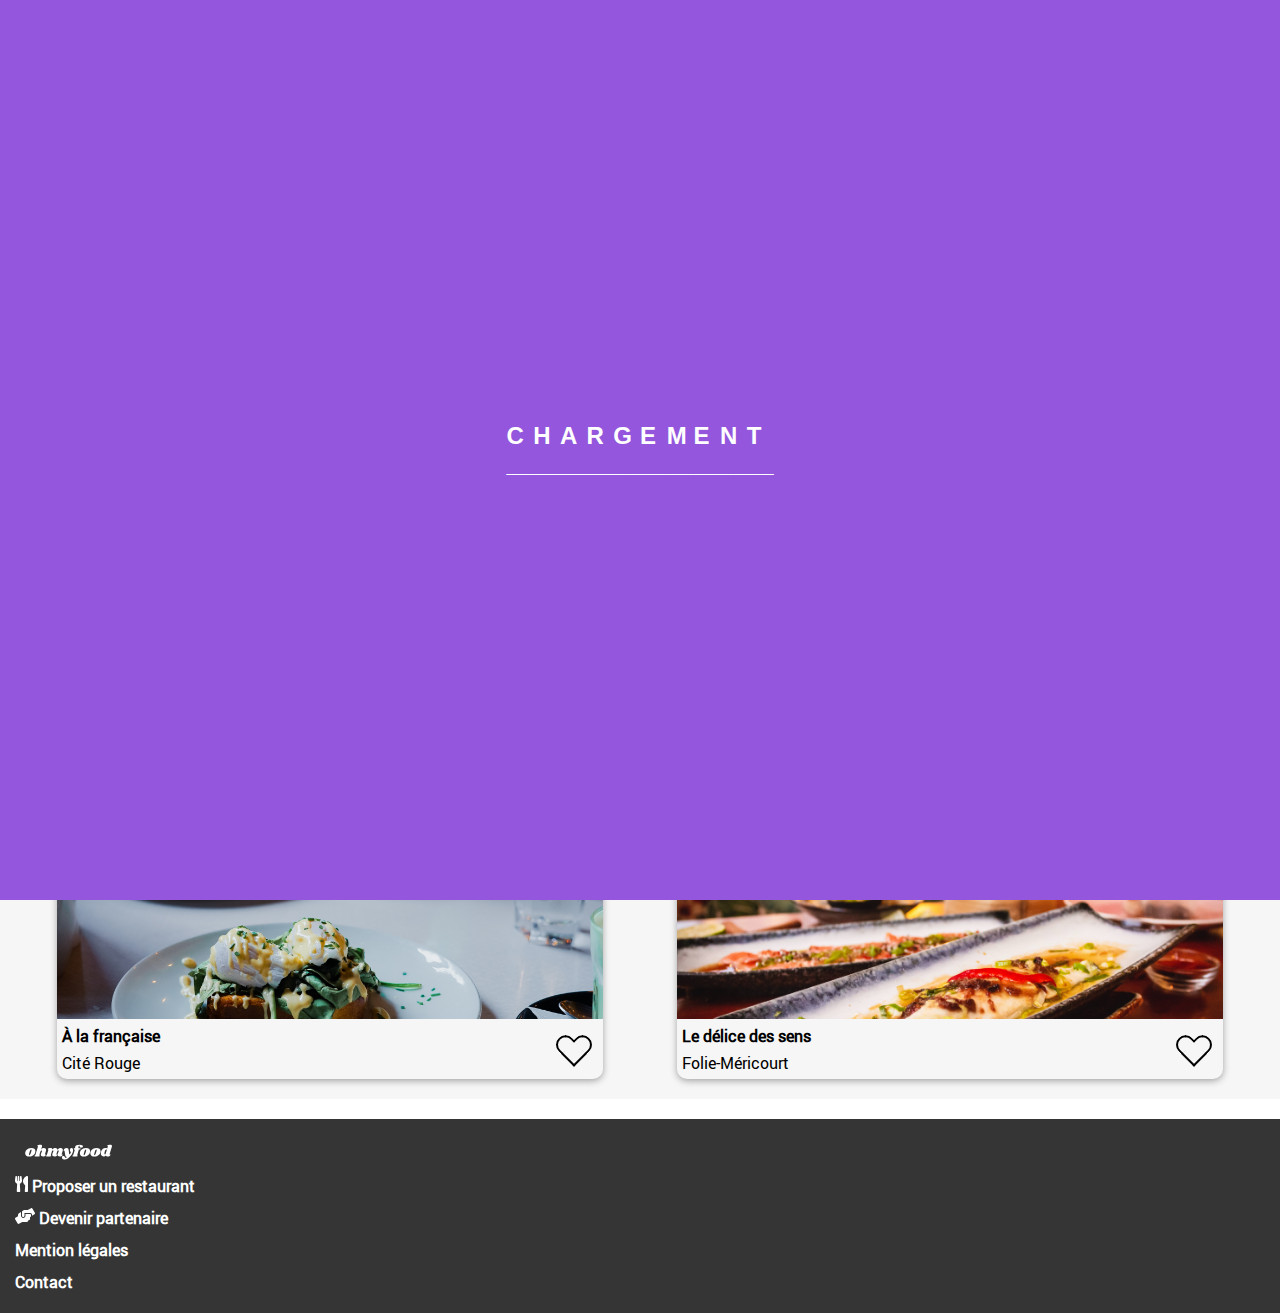
<file: index.html>
<!DOCTYPE html>
<html lang="fr">
<head>
    <meta charset="UTF-8">
    <meta name="viewport" content="width=device-width, initial-scale=1.0">
    <title>OhmyFood</title>
    <link rel="stylesheet" type="text/css" href="css/font.css">
    <link rel="stylesheet" type="text/css" href="css/style.css" >
    <link rel="stylesheet" type="text/css" href="css/coeur.css">
    <link rel="stylesheet" type="text/css" href="css/footer.css">
    <link rel="stylesheet" type="text/css" href="css/loader.css">
</head>
<body>
                                 <!-- loading --> 
    <div class="loader">                 
        <div class="loading">
            <h2 class="lettre">C <br>__</h2>
            <h2 class="lettre">H <br>__</h2>
            <h2 class="lettre">A <br>__</h2>
            <h2 class="lettre">R <br>__</h2>
            <h2 class="lettre">G <br>__</h2>
            <h2 class="lettre">E <br>__</h2>
            <h2 class="lettre">M <br>__</h2>
            <h2 class="lettre">E <br>__</h2>
            <h2 class="lettre">N <br>__</h2>
            <h2 class="lettre">T <br>__</h2>
        </div>
    </div>
    <header>
        <h1><img class="logo" src="images/logo/ohmyfood@2x.svg" alt="ohmyfood"></h1>
        <div class="local">
            <img src="images/icones/map-marker-alt-solid.png" alt="icone-map">
            <p>Paris, Belleville</p>
        </div>
    </header>
    <main>
        <section class="description">
            <h2>Réservez le menu qui vous convient</h2>
            <p>Découvrez des restaurants d'execption, sélectionnés par nos soins.</p>
            <button type="submit">Explorer nos restaurants</button>
        </section>
        <section class="fonction">
            <h3>Fonctionnement</h3>
            <a class="liste" href="#">
                <p class="un">1</p>
                <img src="images/icones/mobile-alt-solid.png" alt="mobile" class="normal">
                <img src="images/icones/mobile-alt-solid_hover.png" alt="mobile" class="survol">
                <p>Choisissez un restaurant</p>
            </a>
            <a class="liste" href="#">
                <p class="un">2</p>
                <img src="images/icones/list-ul-solid.png" alt="mobile" class="normal">
                <img src="images/icones/list-ul-solid_hover.png" alt="mobile" class="survol">
                <p>Composez votre menu</p>
            </a><a class="liste" href="#">
                <p class="un">3</p>
                <img src="images/icones/store-solid.png" alt="mobile" class="normal">
                <img src="images/icones/store-solid_hover.png" alt="mobile" class="survol">
                <p>Déguster au restaurant</p>
            </a>
        </section>
        <section class="annonce">
            <h2>Restaurants</h2>
            <article class="restaurant">
                <a href="pages/la_palette_du_gout.html" class="menu">
                    <div class="nouveau">
                        <p>Nouveau</p>
                    </div>
                    <img src="images/restaurants/jay-wennington-N_Y88TWmGwA-unsplash.jpg" alt="palette du goût" class="resto"> 
                    <div class="name">
                        <h4>La palette du goût</h4>
                        <p>Ménilmontant</p>
                    </div>
                    <div class="coeur">
                        <div class="heart icon"></div>
                    </div>
                </a>
            </article>
            <article class="restaurant">
                <a href="pages/la_note_enchantée.html" class="menu">
                    <div class="nouveau">
                        <p>Nouveau</p>
                    </div>
                    <img src="images/restaurants/stil-u2Lp8tXIcjw-unsplash.jpg" alt="palette du goût" class="resto enchantée"/>
                    <div class="name">
                        <h4>La note enchantée</h4>
                        <p>Charonne</p>
                    </div>
                    <div class="coeur">
                        <div class="heart icon"></div>
                    </div>
                </a>
            </article>
            <article class="restaurant">
                <a href="pages/A_la_française.html" class="menu">
                    <img src="images/restaurants/toa-heftiba-DQKerTsQwi0-unsplash.jpg" alt="palette du goût" class="resto">
                    <div class="name">
                        <h4>À la française</h4>
                        <p>Cité Rouge</p>
                    </div>
                    <div class="coeur">
                        <div class="heart icon"></div>
                    </div>
                </a>
            </article>
            <article class="restaurant">
                <a href="pages/le_delice_des_sens.html" class="menu">
                    <img src="images/restaurants/louis-hansel-shotsoflouis-qNBGVyOCY8Q-unsplash.jpg" alt="palette du goût" class="resto">
                    <div class="name">
                        <h4>Le délice des sens</h4>
                        <p>Folie-Méricourt</p>
                    </div>
                    <div class="coeur">
                        <div class="heart icon"></div>
                    </div>
                </a>
            </article>  
        </section>
    </main>
    <footer id="footer">
        <svg width="87" height="34" viewBox="0 0 196 34" fill="currentColor" xmlns="http://www.w3.org/2000/svg" class="mini-titre">
            <path d="M13.932 7.956C17.196 7.956 19.596 8.61599 21.132 9.936C22.692 11.256 23.472 12.984 23.472 15.12C23.472 15.84 23.376 16.644 23.184 17.532C22.728 19.5 21.876 21.228 20.628 22.716C19.38 24.18 17.844 25.32 16.02 26.136C14.22 26.928 12.264 27.324 10.152 27.324C6.81599 27.324 4.34399 26.664 2.73599 25.344C1.15199 24 0.359985 22.224 0.359985 20.016C0.359985 19.272 0.455985 18.444 0.647985 17.532C1.10399 15.66 1.96799 14.004 3.23999 12.564C4.53599 11.1 6.10799 9.972 7.95599 9.18C9.82799 8.364 11.82 7.956 13.932 7.956ZM13.824 11.16C13.32 11.16 12.78 11.616 12.204 12.528C11.652 13.416 10.992 15.108 10.224 17.604C9.45599 20.1 9.07199 21.852 9.07199 22.86C9.07199 23.388 9.15599 23.748 9.32399 23.94C9.49199 24.108 9.71999 24.192 10.008 24.192C10.512 24.24 11.028 23.808 11.556 22.896C12.108 21.984 12.792 20.208 13.608 17.568C14.352 15.24 14.724 13.548 14.724 12.492C14.724 11.988 14.64 11.64 14.472 11.448C14.328 11.256 14.112 11.16 13.824 11.16Z" fill="currentColor"/><path d="M44.9899 22.032C44.9419 22.128 44.9179 22.272 44.9179 22.464C44.9179 22.632 44.9539 22.764 45.0259 22.86C45.1219 22.956 45.2419 23.004 45.3859 23.004C45.6739 23.004 45.9139 22.884 46.1059 22.644C46.3219 22.38 46.4659 22.248 46.5379 22.248C46.6579 22.248 46.7539 22.332 46.8259 22.5C46.8979 22.644 46.9339 22.824 46.9339 23.04C46.9579 23.736 46.7299 24.42 46.2499 25.092C45.7699 25.74 45.0619 26.28 44.1259 26.712C43.2139 27.12 42.1099 27.324 40.8139 27.324C39.2299 27.324 37.9699 26.964 37.0339 26.244C36.0979 25.5 35.6179 24.516 35.5939 23.292C35.5939 22.404 35.8099 21.408 36.2419 20.304L38.2219 15.12C38.3419 14.808 38.4019 14.556 38.4019 14.364C38.4019 14.052 38.2939 13.812 38.0779 13.644C37.8859 13.452 37.6459 13.356 37.3579 13.356C36.9019 13.356 36.4339 13.572 35.9539 14.004C35.4979 14.412 35.1259 15.084 34.8379 16.02V15.948L32.5699 23.256C32.4979 23.544 32.4619 23.796 32.4619 24.012C32.4619 24.324 32.5219 24.576 32.6419 24.768C32.7619 24.936 32.9299 25.104 33.1459 25.272C33.3139 25.44 33.4339 25.584 33.5059 25.704C33.5779 25.8 33.5899 25.932 33.5419 26.1C33.4219 26.412 33.1819 26.64 32.8219 26.784C32.4619 26.928 31.9099 27 31.1659 27H22.9579C22.3339 27 21.8779 26.904 21.5899 26.712C21.3019 26.496 21.2059 26.22 21.3019 25.884C21.3979 25.596 21.6499 25.344 22.0579 25.128C22.4179 24.936 22.7179 24.708 22.9579 24.444C23.1979 24.18 23.4019 23.76 23.5699 23.184L29.0419 5.22C29.1139 5.004 29.1499 4.824 29.1499 4.68C29.1499 4.416 29.0779 4.2 28.9339 4.032C28.8139 3.864 28.6459 3.696 28.4299 3.528C28.1899 3.336 28.0099 3.168 27.8899 3.024C27.7939 2.88 27.7819 2.688 27.8539 2.448C27.9979 1.896 28.7539 1.416 30.1219 1.00799C31.4899 0.599996 32.9179 0.395996 34.4059 0.395996C35.7979 0.395996 36.8179 0.659996 37.4659 1.188C38.1379 1.716 38.4739 2.436 38.4739 3.348C38.4739 3.876 38.3899 4.392 38.2219 4.896L36.2779 11.232C37.2139 10.008 38.1979 9.156 39.2299 8.676C40.2859 8.196 41.4259 7.956 42.6499 7.956C44.1139 7.956 45.2899 8.4 46.1779 9.288C47.0899 10.176 47.5459 11.328 47.5459 12.744C47.5459 13.488 47.4259 14.22 47.1859 14.94L44.9899 22.032Z" fill="currentColor"/><path d="M82.7165 22.032C82.6685 22.128 82.6445 22.272 82.6445 22.464C82.6445 22.632 82.6805 22.764 82.7525 22.86C82.8485 22.956 82.9685 23.004 83.1125 23.004C83.4005 23.004 83.6405 22.884 83.8325 22.644C84.0485 22.38 84.1925 22.248 84.2645 22.248C84.3845 22.248 84.4805 22.332 84.5525 22.5C84.6245 22.644 84.6605 22.824 84.6605 23.04C84.6845 23.736 84.4565 24.42 83.9765 25.092C83.4965 25.74 82.7885 26.28 81.8525 26.712C80.9405 27.12 79.8365 27.324 78.5405 27.324C76.9565 27.324 75.6965 26.964 74.7605 26.244C73.8245 25.5 73.3445 24.516 73.3205 23.292C73.3205 22.404 73.5365 21.408 73.9685 20.304L75.9485 15.12C76.0685 14.808 76.1285 14.556 76.1285 14.364C76.1285 14.052 76.0205 13.812 75.8045 13.644C75.6125 13.452 75.3725 13.356 75.0845 13.356C74.6765 13.356 74.2565 13.536 73.8245 13.896C73.3925 14.256 73.0085 14.82 72.6725 15.588L70.6925 22.032C70.6445 22.128 70.6205 22.272 70.6205 22.464C70.6205 22.632 70.6565 22.764 70.7285 22.86C70.8245 22.956 70.9445 23.004 71.0885 23.004C71.3765 23.004 71.6165 22.884 71.8085 22.644C72.0245 22.38 72.1685 22.248 72.2405 22.248C72.3605 22.248 72.4565 22.332 72.5285 22.5C72.6005 22.644 72.6365 22.824 72.6365 23.04C72.6605 23.736 72.4325 24.42 71.9525 25.092C71.4725 25.74 70.7645 26.28 69.8285 26.712C68.9165 27.12 67.8125 27.324 66.5165 27.324C64.9325 27.324 63.6725 26.964 62.7365 26.244C61.8005 25.5 61.3205 24.516 61.2965 23.292C61.2965 22.404 61.5125 21.408 61.9445 20.304L63.9245 15.12C64.0445 14.808 64.1045 14.556 64.1045 14.364C64.1045 14.052 63.9965 13.812 63.7805 13.644C63.5885 13.452 63.3485 13.356 63.0605 13.356C62.6525 13.356 62.2325 13.536 61.8005 13.896C61.3685 14.232 61.0085 14.784 60.7205 15.552L58.3445 23.256C58.2485 23.52 58.2005 23.772 58.2005 24.012C58.2005 24.3 58.2605 24.54 58.3805 24.732C58.5005 24.9 58.6685 25.08 58.8845 25.272C59.0525 25.416 59.1725 25.548 59.2445 25.668C59.3165 25.788 59.3285 25.932 59.2805 26.1C59.1845 26.412 58.9565 26.64 58.5965 26.784C58.2365 26.928 57.6725 27 56.9045 27H48.6965C48.0725 27 47.6285 26.904 47.3645 26.712C47.0765 26.496 46.9685 26.22 47.0405 25.884C47.1365 25.596 47.3885 25.344 47.7965 25.128C48.1565 24.936 48.4565 24.708 48.6965 24.444C48.9365 24.18 49.1405 23.76 49.3085 23.184L52.5125 12.78C52.5605 12.66 52.5845 12.492 52.5845 12.276C52.5845 12.012 52.5245 11.808 52.4045 11.664C52.3085 11.52 52.1405 11.34 51.9005 11.124C51.6605 10.932 51.4925 10.764 51.3965 10.62C51.3005 10.476 51.2885 10.284 51.3605 10.044C51.5045 9.492 52.2605 9.012 53.6285 8.604C54.9965 8.172 56.4245 7.956 57.9125 7.956C59.0885 7.956 60.0125 8.28 60.6845 8.928C61.3805 9.576 61.7165 10.464 61.6925 11.592C62.6765 10.224 63.7085 9.276 64.7885 8.748C65.8925 8.22 67.0805 7.956 68.3525 7.956C69.7445 7.956 70.8725 8.364 71.7365 9.18C72.6245 9.972 73.1165 11.016 73.2125 12.312C74.2445 10.68 75.3485 9.552 76.5245 8.928C77.7005 8.28 78.9845 7.956 80.3765 7.956C81.8405 7.956 83.0165 8.4 83.9045 9.288C84.8165 10.176 85.2725 11.328 85.2725 12.744C85.2725 13.488 85.1525 14.22 84.9125 14.94L82.7165 22.032Z" fill="currentColor"/><path d="M104.932 7.956C105.988 7.956 106.828 8.388 107.452 9.252C108.1 10.092 108.424 11.244 108.424 12.708C108.424 13.98 108.196 15.348 107.74 16.812C106.852 19.764 105.424 22.548 103.456 25.164C101.512 27.78 99.2675 29.88 96.7235 31.464C94.2035 33.048 91.6836 33.84 89.1636 33.84C87.9156 33.84 86.8355 33.624 85.9235 33.192C85.0355 32.76 84.3635 32.184 83.9075 31.464C83.4275 30.744 83.1875 29.976 83.1875 29.16C83.1875 28.8 83.2475 28.404 83.3675 27.972C83.5835 27.3 83.9435 26.784 84.4475 26.424C84.9515 26.064 85.5516 25.884 86.2476 25.884C87.3516 25.884 88.2515 26.256 88.9475 27C89.6675 27.768 90.1236 28.812 90.3156 30.132C91.8516 30.06 93.2675 29.4 94.5635 28.152C93.3395 27.936 92.4275 27.528 91.8275 26.928C91.2515 26.304 90.8555 25.344 90.6395 24.048L89.1995 15.228C89.1275 14.772 89.0195 14.46 88.8755 14.292C88.7555 14.1 88.5876 14.004 88.3716 14.004C88.2036 14.004 87.9995 14.088 87.7595 14.256C87.5435 14.424 87.3875 14.508 87.2915 14.508C87.0995 14.508 87.0035 14.304 87.0035 13.896C87.0035 13.56 87.0635 13.2 87.1835 12.816C87.6155 11.448 88.4196 10.296 89.5956 9.36C90.7716 8.4 92.1395 7.92 93.6995 7.92C95.2355 7.92 96.3635 8.376 97.0835 9.288C97.8275 10.2 98.3076 11.604 98.5236 13.5L99.6035 21.42C99.6755 22.02 99.8915 22.32 100.252 22.32C100.684 22.32 101.188 21.936 101.764 21.168C102.34 20.376 102.904 19.26 103.456 17.82C102.736 17.172 102.184 16.428 101.8 15.588C101.416 14.748 101.224 13.848 101.224 12.888C101.224 12.144 101.32 11.472 101.512 10.872C101.8 9.912 102.244 9.192 102.844 8.712C103.468 8.208 104.164 7.956 104.932 7.956Z" fill="currentColor"/><path d="M122.864 0.395996C125.432 0.395996 127.352 0.791996 128.624 1.584C129.92 2.352 130.568 3.3 130.568 4.428C130.568 5.34 130.184 6.048 129.416 6.552C128.672 7.032 127.688 7.272 126.464 7.272C125.336 7.272 124.46 6.996 123.836 6.444C123.212 5.892 122.9 5.208 122.9 4.392C122.9 3.888 123.056 3.36 123.368 2.808C122.648 2.808 122.048 2.988 121.568 3.348C121.088 3.684 120.716 4.272 120.452 5.112C120.308 5.64 120.236 6.132 120.236 6.588C120.236 7.164 120.332 7.62 120.524 7.956C120.74 8.268 121.04 8.424 121.424 8.424H123.548C124.796 8.424 125.42 8.808 125.42 9.576C125.42 9.672 125.396 9.816 125.348 10.008C125.204 10.536 124.904 10.932 124.448 11.196C124.016 11.46 123.356 11.592 122.468 11.592H121.388L117.824 23.256C117.752 23.544 117.716 23.796 117.716 24.012C117.716 24.324 117.776 24.576 117.896 24.768C118.016 24.936 118.184 25.104 118.4 25.272C118.568 25.44 118.688 25.584 118.76 25.704C118.832 25.8 118.844 25.932 118.796 26.1C118.676 26.412 118.436 26.64 118.076 26.784C117.716 26.928 117.164 27 116.42 27H108.212C107.588 27 107.132 26.904 106.844 26.712C106.556 26.496 106.46 26.22 106.556 25.884C106.652 25.596 106.904 25.344 107.312 25.128C107.672 24.936 107.972 24.708 108.212 24.444C108.452 24.18 108.656 23.76 108.824 23.184L111.632 13.968C111.752 13.608 111.812 13.236 111.812 12.852C111.812 12.372 111.704 12 111.488 11.736C111.296 11.448 110.996 11.136 110.588 10.8C110.324 10.584 110.12 10.404 109.976 10.26C109.856 10.092 109.796 9.9 109.796 9.684C109.772 9.228 109.928 8.904 110.264 8.712C110.624 8.52 111.296 8.424 112.28 8.424H113.18C113.012 7.824 112.928 7.224 112.928 6.624C112.928 6.024 113.036 5.4 113.252 4.752C113.708 3.528 114.68 2.496 116.168 1.65599C117.68 0.815996 119.912 0.395996 122.864 0.395996Z" fill="currentColor"/><path d="M137.084 7.956C140.348 7.956 142.748 8.61599 144.284 9.936C145.844 11.256 146.624 12.984 146.624 15.12C146.624 15.84 146.528 16.644 146.336 17.532C145.88 19.5 145.028 21.228 143.78 22.716C142.532 24.18 140.996 25.32 139.172 26.136C137.372 26.928 135.416 27.324 133.304 27.324C129.968 27.324 127.496 26.664 125.888 25.344C124.304 24 123.512 22.224 123.512 20.016C123.512 19.272 123.608 18.444 123.8 17.532C124.256 15.66 125.12 14.004 126.392 12.564C127.688 11.1 129.26 9.972 131.108 9.18C132.98 8.364 134.972 7.956 137.084 7.956ZM136.976 11.16C136.472 11.16 135.932 11.616 135.356 12.528C134.804 13.416 134.144 15.108 133.376 17.604C132.608 20.1 132.224 21.852 132.224 22.86C132.224 23.388 132.308 23.748 132.476 23.94C132.644 24.108 132.872 24.192 133.16 24.192C133.664 24.24 134.18 23.808 134.708 22.896C135.26 21.984 135.944 20.208 136.76 17.568C137.504 15.24 137.876 13.548 137.876 12.492C137.876 11.988 137.792 11.64 137.624 11.448C137.48 11.256 137.264 11.16 136.976 11.16Z" fill="currentColor"/><path d="M160.709 7.956C163.973 7.956 166.373 8.61599 167.909 9.936C169.469 11.256 170.249 12.984 170.249 15.12C170.249 15.84 170.153 16.644 169.961 17.532C169.505 19.5 168.653 21.228 167.405 22.716C166.157 24.18 164.621 25.32 162.797 26.136C160.997 26.928 159.041 27.324 156.929 27.324C153.593 27.324 151.121 26.664 149.513 25.344C147.929 24 147.137 22.224 147.137 20.016C147.137 19.272 147.233 18.444 147.425 17.532C147.881 15.66 148.745 14.004 150.017 12.564C151.313 11.1 152.885 9.972 154.733 9.18C156.605 8.364 158.597 7.956 160.709 7.956ZM160.601 11.16C160.097 11.16 159.557 11.616 158.981 12.528C158.429 13.416 157.769 15.108 157.001 17.604C156.233 20.1 155.849 21.852 155.849 22.86C155.849 23.388 155.933 23.748 156.101 23.94C156.269 24.108 156.497 24.192 156.785 24.192C157.289 24.24 157.805 23.808 158.333 22.896C158.885 21.984 159.569 20.208 160.385 17.568C161.129 15.24 161.501 13.548 161.501 12.492C161.501 11.988 161.417 11.64 161.249 11.448C161.105 11.256 160.889 11.16 160.601 11.16Z" fill="currentColor"/><path d="M190.526 21.816C190.478 22.008 190.454 22.14 190.454 22.212C190.454 22.38 190.502 22.512 190.598 22.608C190.694 22.704 190.814 22.752 190.958 22.752C191.246 22.752 191.486 22.632 191.678 22.392C191.894 22.128 192.038 21.996 192.11 21.996C192.23 21.996 192.326 22.08 192.398 22.248C192.47 22.416 192.506 22.608 192.506 22.824C192.53 23.472 192.278 24.132 191.75 24.804C191.246 25.476 190.562 26.028 189.698 26.46C188.834 26.892 187.898 27.108 186.89 27.108C185.69 27.108 184.646 26.88 183.758 26.424C182.87 25.968 182.258 25.368 181.922 24.624C181.274 25.464 180.53 26.088 179.69 26.496C178.85 26.904 177.962 27.108 177.026 27.108C175.922 27.108 174.89 26.832 173.93 26.28C172.994 25.728 172.238 24.948 171.662 23.94C171.11 22.908 170.834 21.744 170.834 20.448C170.834 18.264 171.242 16.212 172.058 14.292C172.898 12.348 174.062 10.788 175.55 9.612C177.038 8.412 178.73 7.812 180.626 7.812C181.658 7.812 182.534 7.932 183.254 8.172C183.998 8.412 184.67 8.772 185.27 9.252L186.494 5.22C186.566 5.004 186.602 4.824 186.602 4.68C186.602 4.416 186.53 4.2 186.386 4.032C186.266 3.864 186.098 3.696 185.882 3.528C185.642 3.336 185.462 3.168 185.342 3.024C185.246 2.88 185.234 2.688 185.306 2.448C185.45 1.896 186.206 1.416 187.574 1.00799C188.942 0.599996 190.37 0.395996 191.858 0.395996C193.25 0.395996 194.27 0.659996 194.918 1.188C195.59 1.716 195.926 2.436 195.926 3.348C195.926 3.876 195.842 4.392 195.674 4.896L190.526 21.816ZM184.514 11.7C184.13 11.364 183.71 11.196 183.254 11.196C182.558 11.196 181.874 11.712 181.202 12.744C180.53 13.776 179.99 15.024 179.582 16.488C179.174 17.952 178.982 19.272 179.006 20.448C179.006 21.768 179.438 22.428 180.302 22.428C180.614 22.428 180.878 22.308 181.094 22.068C181.31 21.804 181.514 21.384 181.706 20.808L184.514 11.7Z" fill="currentColor"/>
        </svg>
        <a href="#">
            <svg aria-hidden="true" focusable="false" data-prefix="fas" data-icon="utensils" class="svg-inline--fa fa-utensils fa-w-13" role="img" xmlns="http://www.w3.org/2000/svg" viewBox="0 0 416 512"><path fill="currentColor" d="M207.9 15.2c.8 4.7 16.1 94.5 16.1 128.8 0 52.3-27.8 89.6-68.9 104.6L168 486.7c.7 13.7-10.2 25.3-24 25.3H80c-13.7 0-24.7-11.5-24-25.3l12.9-238.1C27.7 233.6 0 196.2 0 144 0 109.6 15.3 19.9 16.1 15.2 19.3-5.1 61.4-5.4 64 16.3v141.2c1.3 3.4 15.1 3.2 16 0 1.4-25.3 7.9-139.2 8-141.8 3.3-20.8 44.7-20.8 47.9 0 .2 2.7 6.6 116.5 8 141.8.9 3.2 14.8 3.4 16 0V16.3c2.6-21.6 44.8-21.4 48-1.1zm119.2 285.7l-15 185.1c-1.2 14 9.9 26 23.9 26h56c13.3 0 24-10.7 24-24V24c0-13.2-10.7-24-24-24-82.5 0-221.4 178.5-64.9 300.9z"></path></svg>
            Proposer un restaurant
        </a>
        <a href="">
            <svg aria-hidden="true" focusable="false" data-prefix="fas" data-icon="hands-helping" class="svg-inline--fa fa-hands-helping fa-w-20" role="img" xmlns="http://www.w3.org/2000/svg" viewBox="0 0 640 512"><path fill="currentColor" d="M488 192H336v56c0 39.7-32.3 72-72 72s-72-32.3-72-72V126.4l-64.9 39C107.8 176.9 96 197.8 96 220.2v47.3l-80 46.2C.7 322.5-4.6 342.1 4.3 357.4l80 138.6c8.8 15.3 28.4 20.5 43.7 11.7L231.4 448H368c35.3 0 64-28.7 64-64h16c17.7 0 32-14.3 32-32v-64h8c13.3 0 24-10.7 24-24v-48c0-13.3-10.7-24-24-24zm147.7-37.4L555.7 16C546.9.7 527.3-4.5 512 4.3L408.6 64H306.4c-12 0-23.7 3.4-33.9 9.7L239 94.6c-9.4 5.8-15 16.1-15 27.1V248c0 22.1 17.9 40 40 40s40-17.9 40-40v-88h184c30.9 0 56 25.1 56 56v28.5l80-46.2c15.3-8.9 20.5-28.4 11.7-43.7z"></path></svg>
            Devenir partenaire
        </a>
        <a href="#">
            Mention légales
        </a>
        <a href="mailto:contact@ohmyfood.com">
            Contact
        </a>
    </footer>   
    
</body>
</html>
</file>
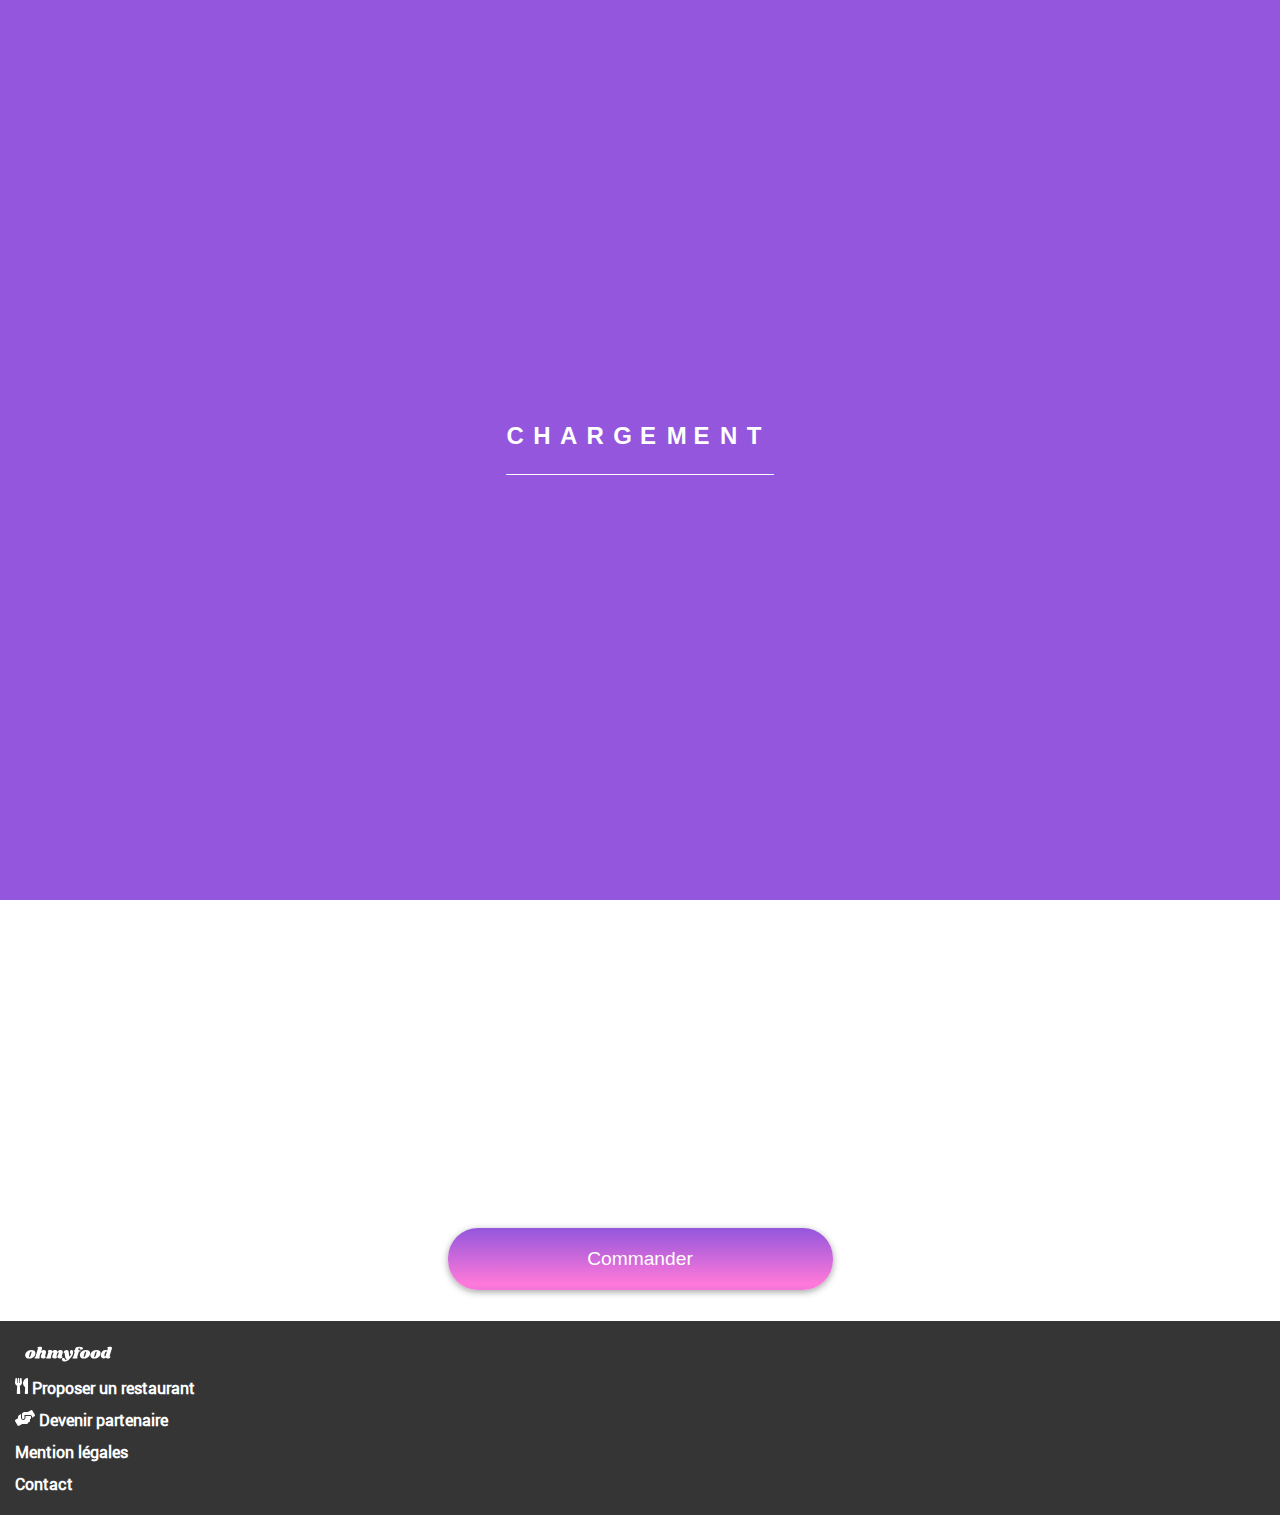
<file: pages/A_la_française.html>
<!DOCTYPE html>
<html lang="fr">
<head>
    <meta charset="UTF-8">
    <meta name="viewport" content="width=device-width, initial-scale=1.0">
    <title>OhmyFood: À la francaise</title>
    <link rel="stylesheet" type="text/css" href="../css/font.css">
    <link rel="stylesheet" type="text/css" href="../css/restaurants.css" >
    <link rel="stylesheet" type="text/css" href="../css/coeur.css">
    <link rel="stylesheet" type="text/css" href="../css/footer.css">
    <link rel="stylesheet" type="text/css" href="../css/loader.css">
</head>
<body>
    <div class="loader">                 
        <div class="loading">
            <h2 class="lettre">C <br>__</h2>
            <h2 class="lettre">H <br>__</h2>
            <h2 class="lettre">A <br>__</h2>
            <h2 class="lettre">R <br>__</h2>
            <h2 class="lettre">G <br>__</h2>
            <h2 class="lettre">E <br>__</h2>
            <h2 class="lettre">M <br>__</h2>
            <h2 class="lettre">E <br>__</h2>
            <h2 class="lettre">N <br>__</h2>
            <h2 class="lettre">T <br>__</h2>
        </div>
    </div>
    <header >  
      <a href="../index.html">
        <svg aria-hidden="true" focusable="false" data-prefix="fas" data-icon="arrow-left" class="svg-inline--fa fa-arrow-left fa-w-14" role="img" xmlns="http://www.w3.org/2000/svg" viewBox="0 0 448 512"><path fill="currentColor" d="M257.5 445.1l-22.2 22.2c-9.4 9.4-24.6 9.4-33.9 0L7 273c-9.4-9.4-9.4-24.6 0-33.9L201.4 44.7c9.4-9.4 24.6-9.4 33.9 0l22.2 22.2c9.5 9.5 9.3 25-.4 34.3L136.6 216H424c13.3 0 24 10.7 24 24v32c0 13.3-10.7 24-24 24H136.6l120.5 114.8c9.8 9.3 10 24.8.4 34.3z"></path> 
        </svg>
    </a>
        <img src="../images/logo/ohmyfood@2x.svg" alt="logo" >
    </header>
                            
    <main>
        <section class="img-restaurant">
            <h2 class="titre-vide">&shy;</h2>
            <img src="../images/restaurants/toa-heftiba-DQKerTsQwi0-unsplash.jpg" alt="À la francaise">
        </section>
        <section class="etablissement">
            <h2 class="titre-vide">&shy;</h2>
            <article class="titre">
                <h2>À la francaise</h2>
                <a href="#" class="coeur">
                    <div class="heart icon"></div>
                </a>
            </article>  
                                    <!-- carte -->
            <article class="carte">
                <h2><span>ENTR</span>ÉES</h2>
                <div class="servie">
                    <div class="nom-plat">
                        <h3>Tartare de poulpe acidulè</h3>
                        <p>Aux zests d'orange</p>
                    </div>
                    <p class="prix">25€</p>
                    <div class="check">
                        <svg aria-hidden="true" focusable="false" data-prefix="fas" data-icon="check-circle" class="svg-inline--fa fa-check-circle fa-w-16" role="img" xmlns="http://www.w3.org/2000/svg" viewBox="0 0 512 512"><path fill="#FFFFFF" d="M504 256c0 136.967-111.033 248-248 248S8 392.967 8 256 119.033 8 256 8s248 111.033 248 248zM227.314 387.314l184-184c6.248-6.248 6.248-16.379 0-22.627l-22.627-22.627c-6.248-6.249-16.379-6.249-22.628 0L216 308.118l-70.059-70.059c-6.248-6.248-16.379-6.248-22.628 0l-22.627 22.627c-6.248 6.248-6.248 16.379 0 22.627l104 104c6.249 6.249 16.379 6.249 22.628.001z"></path></svg>
                    </div>
                </div>
                <div class="servie">
                    <div class="nom-plat">
                        <h3>Velouté de légumes d'antan</h3>
                        <p>Carotte, panais, topinambour</p>
                    </div>
                    <p class="prix">35€</p>
                    <div class="check">
                        <svg aria-hidden="true" focusable="false" data-prefix="fas" data-icon="check-circle" class="svg-inline--fa fa-check-circle fa-w-16" role="img" xmlns="http://www.w3.org/2000/svg" viewBox="0 0 512 512"><path fill="#FFFFFF" d="M504 256c0 136.967-111.033 248-248 248S8 392.967 8 256 119.033 8 256 8s248 111.033 248 248zM227.314 387.314l184-184c6.248-6.248 6.248-16.379 0-22.627l-22.627-22.627c-6.248-6.249-16.379-6.249-22.628 0L216 308.118l-70.059-70.059c-6.248-6.248-16.379-6.248-22.628 0l-22.627 22.627c-6.248 6.248-6.248 16.379 0 22.627l104 104c6.249 6.249 16.379 6.249 22.628.001z"></path></svg>
                    </div>
                </div>
                <div class="servie">
                    <div class="nom-plat">
                        <h3>Soupe à l'oignon</h3>
                        <p>Revisitée</p>
                    </div>
                    <p class="prix">20€</p>
                    <div class="check">
                        <svg aria-hidden="true" focusable="false" data-prefix="fas" data-icon="check-circle" class="svg-inline--fa fa-check-circle fa-w-16" role="img" xmlns="http://www.w3.org/2000/svg" viewBox="0 0 512 512"><path fill="#FFFFFF" d="M504 256c0 136.967-111.033 248-248 248S8 392.967 8 256 119.033 8 256 8s248 111.033 248 248zM227.314 387.314l184-184c6.248-6.248 6.248-16.379 0-22.627l-22.627-22.627c-6.248-6.249-16.379-6.249-22.628 0L216 308.118l-70.059-70.059c-6.248-6.248-16.379-6.248-22.628 0l-22.627 22.627c-6.248 6.248-6.248 16.379 0 22.627l104 104c6.249 6.249 16.379 6.249 22.628.001z"></path></svg>
                    </div>
                </div>
            </article>
            <article class="carte">
                <h2><span>PLAT</span>S</h2>
                <div class="servie">
                    <div class="nom-plat">
                        <h3>Coquilles Saint-Jacques</h3>
                        <p>Accompagnées d'une purée de panais</p>
                    </div>
                    <p class="prix">40€</p>
                    <div class="check">
                        <svg aria-hidden="true" focusable="false" data-prefix="fas" data-icon="check-circle" class="svg-inline--fa fa-check-circle fa-w-16" role="img" xmlns="http://www.w3.org/2000/svg" viewBox="0 0 512 512"><path fill="#FFFFFF" d="M504 256c0 136.967-111.033 248-248 248S8 392.967 8 256 119.033 8 256 8s248 111.033 248 248zM227.314 387.314l184-184c6.248-6.248 6.248-16.379 0-22.627l-22.627-22.627c-6.248-6.249-16.379-6.249-22.628 0L216 308.118l-70.059-70.059c-6.248-6.248-16.379-6.248-22.628 0l-22.627 22.627c-6.248 6.248-6.248 16.379 0 22.627l104 104c6.249 6.249 16.379 6.249 22.628.001z"></path></svg>
                    </div>
                </div>
                <div class="servie">
                    <div class="nom-plat">
                        <h3>Magret de canard</h3>
                        <p>Et parmentier de pommes de terre</p>
                    </div>
                    <p class="prix">35€</p>
                    <div class="check">
                        <svg aria-hidden="true" focusable="false" data-prefix="fas" data-icon="check-circle" class="svg-inline--fa fa-check-circle fa-w-16" role="img" xmlns="http://www.w3.org/2000/svg" viewBox="0 0 512 512"><path fill="#FFFFFF" d="M504 256c0 136.967-111.033 248-248 248S8 392.967 8 256 119.033 8 256 8s248 111.033 248 248zM227.314 387.314l184-184c6.248-6.248 6.248-16.379 0-22.627l-22.627-22.627c-6.248-6.249-16.379-6.249-22.628 0L216 308.118l-70.059-70.059c-6.248-6.248-16.379-6.248-22.628 0l-22.627 22.627c-6.248 6.248-6.248 16.379 0 22.627l104 104c6.249 6.249 16.379 6.249 22.628.001z"></path></svg>
                    </div>
                </div>
                <div class="servie">
                    <div class="nom-plat">
                        <h3>Pigeonneau d’Ille-et-Vilaine</h3>
                        <p>Sur son lit de gnocchis aux légumes</p>
                    </div>
                    <p class="prix">44€</p>
                    <div class="check">
                        <svg aria-hidden="true" focusable="false" data-prefix="fas" data-icon="check-circle" class="svg-inline--fa fa-check-circle fa-w-16" role="img" xmlns="http://www.w3.org/2000/svg" viewBox="0 0 512 512"><path fill="#FFFFFF" d="M504 256c0 136.967-111.033 248-248 248S8 392.967 8 256 119.033 8 256 8s248 111.033 248 248zM227.314 387.314l184-184c6.248-6.248 6.248-16.379 0-22.627l-22.627-22.627c-6.248-6.249-16.379-6.249-22.628 0L216 308.118l-70.059-70.059c-6.248-6.248-16.379-6.248-22.628 0l-22.627 22.627c-6.248 6.248-6.248 16.379 0 22.627l104 104c6.249 6.249 16.379 6.249 22.628.001z"></path></svg>
                    </div>
                </div>
            </article>
            <article class="carte">
                <h2><span>DESS</span>ERTS</h2>
                <div class="servie">
                    <div class="nom-plat">
                        <h3>Pétales de violettes glacés</h3>
                        <p>Et purée de noisettes</p>
                    </div>
                    <p class="prix">18€</p>
                    <div class="check">
                        <svg aria-hidden="true" focusable="false" data-prefix="fas" data-icon="check-circle" class="svg-inline--fa fa-check-circle fa-w-16" role="img" xmlns="http://www.w3.org/2000/svg" viewBox="0 0 512 512"><path fill="#FFFFFF" d="M504 256c0 136.967-111.033 248-248 248S8 392.967 8 256 119.033 8 256 8s248 111.033 248 248zM227.314 387.314l184-184c6.248-6.248 6.248-16.379 0-22.627l-22.627-22.627c-6.248-6.249-16.379-6.249-22.628 0L216 308.118l-70.059-70.059c-6.248-6.248-16.379-6.248-22.628 0l-22.627 22.627c-6.248 6.248-6.248 16.379 0 22.627l104 104c6.249 6.249 16.379 6.249 22.628.001z"></path></svg>
                    </div>
                </div>
                <div class="servie">
                    <div class="nom-plat">
                        <h3>Fondant au chocolat</h3>
                        <p>Revisité</p>
                    </div>
                    <p class="prix">22€</p>
                    <div class="check">
                        <svg aria-hidden="true" focusable="false" data-prefix="fas" data-icon="check-circle" class="svg-inline--fa fa-check-circle fa-w-16" role="img" xmlns="http://www.w3.org/2000/svg" viewBox="0 0 512 512"><path fill="#FFFFFF" d="M504 256c0 136.967-111.033 248-248 248S8 392.967 8 256 119.033 8 256 8s248 111.033 248 248zM227.314 387.314l184-184c6.248-6.248 6.248-16.379 0-22.627l-22.627-22.627c-6.248-6.249-16.379-6.249-22.628 0L216 308.118l-70.059-70.059c-6.248-6.248-16.379-6.248-22.628 0l-22.627 22.627c-6.248 6.248-6.248 16.379 0 22.627l104 104c6.249 6.249 16.379 6.249 22.628.001z"></path></svg>
                    </div>
                </div>
                <div class="servie">
                    <div class="nom-plat">
                        <h3>Millefeuille croustillant</h3>
                        <p>Myrtilles et pâte d’amande</p>
                    </div>
                    <p class="prix">23€</p>
                    <div class="check">
                        <svg aria-hidden="true" focusable="false" data-prefix="fas" data-icon="check-circle" class="svg-inline--fa fa-check-circle fa-w-16" role="img" xmlns="http://www.w3.org/2000/svg" viewBox="0 0 512 512"><path fill="#FFFFFF" d="M504 256c0 136.967-111.033 248-248 248S8 392.967 8 256 119.033 8 256 8s248 111.033 248 248zM227.314 387.314l184-184c6.248-6.248 6.248-16.379 0-22.627l-22.627-22.627c-6.248-6.249-16.379-6.249-22.628 0L216 308.118l-70.059-70.059c-6.248-6.248-16.379-6.248-22.628 0l-22.627 22.627c-6.248 6.248-6.248 16.379 0 22.627l104 104c6.249 6.249 16.379 6.249 22.628.001z"></path></svg>
                    </div>
                </div>
            </article>
        </section>
        <section class="bouton">
            <h2 class="titre-vide">&shy;</h2>
            <button type="submit">Commander</button>
        </section>  
    </main>
    <footer id="footer">
        <svg width="87" height="34" viewBox="0 0 196 34" fill="currentColor" xmlns="http://www.w3.org/2000/svg" class="mini-titre">
            <path d="M13.932 7.956C17.196 7.956 19.596 8.61599 21.132 9.936C22.692 11.256 23.472 12.984 23.472 15.12C23.472 15.84 23.376 16.644 23.184 17.532C22.728 19.5 21.876 21.228 20.628 22.716C19.38 24.18 17.844 25.32 16.02 26.136C14.22 26.928 12.264 27.324 10.152 27.324C6.81599 27.324 4.34399 26.664 2.73599 25.344C1.15199 24 0.359985 22.224 0.359985 20.016C0.359985 19.272 0.455985 18.444 0.647985 17.532C1.10399 15.66 1.96799 14.004 3.23999 12.564C4.53599 11.1 6.10799 9.972 7.95599 9.18C9.82799 8.364 11.82 7.956 13.932 7.956ZM13.824 11.16C13.32 11.16 12.78 11.616 12.204 12.528C11.652 13.416 10.992 15.108 10.224 17.604C9.45599 20.1 9.07199 21.852 9.07199 22.86C9.07199 23.388 9.15599 23.748 9.32399 23.94C9.49199 24.108 9.71999 24.192 10.008 24.192C10.512 24.24 11.028 23.808 11.556 22.896C12.108 21.984 12.792 20.208 13.608 17.568C14.352 15.24 14.724 13.548 14.724 12.492C14.724 11.988 14.64 11.64 14.472 11.448C14.328 11.256 14.112 11.16 13.824 11.16Z" fill="currentColor"/><path d="M44.9899 22.032C44.9419 22.128 44.9179 22.272 44.9179 22.464C44.9179 22.632 44.9539 22.764 45.0259 22.86C45.1219 22.956 45.2419 23.004 45.3859 23.004C45.6739 23.004 45.9139 22.884 46.1059 22.644C46.3219 22.38 46.4659 22.248 46.5379 22.248C46.6579 22.248 46.7539 22.332 46.8259 22.5C46.8979 22.644 46.9339 22.824 46.9339 23.04C46.9579 23.736 46.7299 24.42 46.2499 25.092C45.7699 25.74 45.0619 26.28 44.1259 26.712C43.2139 27.12 42.1099 27.324 40.8139 27.324C39.2299 27.324 37.9699 26.964 37.0339 26.244C36.0979 25.5 35.6179 24.516 35.5939 23.292C35.5939 22.404 35.8099 21.408 36.2419 20.304L38.2219 15.12C38.3419 14.808 38.4019 14.556 38.4019 14.364C38.4019 14.052 38.2939 13.812 38.0779 13.644C37.8859 13.452 37.6459 13.356 37.3579 13.356C36.9019 13.356 36.4339 13.572 35.9539 14.004C35.4979 14.412 35.1259 15.084 34.8379 16.02V15.948L32.5699 23.256C32.4979 23.544 32.4619 23.796 32.4619 24.012C32.4619 24.324 32.5219 24.576 32.6419 24.768C32.7619 24.936 32.9299 25.104 33.1459 25.272C33.3139 25.44 33.4339 25.584 33.5059 25.704C33.5779 25.8 33.5899 25.932 33.5419 26.1C33.4219 26.412 33.1819 26.64 32.8219 26.784C32.4619 26.928 31.9099 27 31.1659 27H22.9579C22.3339 27 21.8779 26.904 21.5899 26.712C21.3019 26.496 21.2059 26.22 21.3019 25.884C21.3979 25.596 21.6499 25.344 22.0579 25.128C22.4179 24.936 22.7179 24.708 22.9579 24.444C23.1979 24.18 23.4019 23.76 23.5699 23.184L29.0419 5.22C29.1139 5.004 29.1499 4.824 29.1499 4.68C29.1499 4.416 29.0779 4.2 28.9339 4.032C28.8139 3.864 28.6459 3.696 28.4299 3.528C28.1899 3.336 28.0099 3.168 27.8899 3.024C27.7939 2.88 27.7819 2.688 27.8539 2.448C27.9979 1.896 28.7539 1.416 30.1219 1.00799C31.4899 0.599996 32.9179 0.395996 34.4059 0.395996C35.7979 0.395996 36.8179 0.659996 37.4659 1.188C38.1379 1.716 38.4739 2.436 38.4739 3.348C38.4739 3.876 38.3899 4.392 38.2219 4.896L36.2779 11.232C37.2139 10.008 38.1979 9.156 39.2299 8.676C40.2859 8.196 41.4259 7.956 42.6499 7.956C44.1139 7.956 45.2899 8.4 46.1779 9.288C47.0899 10.176 47.5459 11.328 47.5459 12.744C47.5459 13.488 47.4259 14.22 47.1859 14.94L44.9899 22.032Z" fill="currentColor"/><path d="M82.7165 22.032C82.6685 22.128 82.6445 22.272 82.6445 22.464C82.6445 22.632 82.6805 22.764 82.7525 22.86C82.8485 22.956 82.9685 23.004 83.1125 23.004C83.4005 23.004 83.6405 22.884 83.8325 22.644C84.0485 22.38 84.1925 22.248 84.2645 22.248C84.3845 22.248 84.4805 22.332 84.5525 22.5C84.6245 22.644 84.6605 22.824 84.6605 23.04C84.6845 23.736 84.4565 24.42 83.9765 25.092C83.4965 25.74 82.7885 26.28 81.8525 26.712C80.9405 27.12 79.8365 27.324 78.5405 27.324C76.9565 27.324 75.6965 26.964 74.7605 26.244C73.8245 25.5 73.3445 24.516 73.3205 23.292C73.3205 22.404 73.5365 21.408 73.9685 20.304L75.9485 15.12C76.0685 14.808 76.1285 14.556 76.1285 14.364C76.1285 14.052 76.0205 13.812 75.8045 13.644C75.6125 13.452 75.3725 13.356 75.0845 13.356C74.6765 13.356 74.2565 13.536 73.8245 13.896C73.3925 14.256 73.0085 14.82 72.6725 15.588L70.6925 22.032C70.6445 22.128 70.6205 22.272 70.6205 22.464C70.6205 22.632 70.6565 22.764 70.7285 22.86C70.8245 22.956 70.9445 23.004 71.0885 23.004C71.3765 23.004 71.6165 22.884 71.8085 22.644C72.0245 22.38 72.1685 22.248 72.2405 22.248C72.3605 22.248 72.4565 22.332 72.5285 22.5C72.6005 22.644 72.6365 22.824 72.6365 23.04C72.6605 23.736 72.4325 24.42 71.9525 25.092C71.4725 25.74 70.7645 26.28 69.8285 26.712C68.9165 27.12 67.8125 27.324 66.5165 27.324C64.9325 27.324 63.6725 26.964 62.7365 26.244C61.8005 25.5 61.3205 24.516 61.2965 23.292C61.2965 22.404 61.5125 21.408 61.9445 20.304L63.9245 15.12C64.0445 14.808 64.1045 14.556 64.1045 14.364C64.1045 14.052 63.9965 13.812 63.7805 13.644C63.5885 13.452 63.3485 13.356 63.0605 13.356C62.6525 13.356 62.2325 13.536 61.8005 13.896C61.3685 14.232 61.0085 14.784 60.7205 15.552L58.3445 23.256C58.2485 23.52 58.2005 23.772 58.2005 24.012C58.2005 24.3 58.2605 24.54 58.3805 24.732C58.5005 24.9 58.6685 25.08 58.8845 25.272C59.0525 25.416 59.1725 25.548 59.2445 25.668C59.3165 25.788 59.3285 25.932 59.2805 26.1C59.1845 26.412 58.9565 26.64 58.5965 26.784C58.2365 26.928 57.6725 27 56.9045 27H48.6965C48.0725 27 47.6285 26.904 47.3645 26.712C47.0765 26.496 46.9685 26.22 47.0405 25.884C47.1365 25.596 47.3885 25.344 47.7965 25.128C48.1565 24.936 48.4565 24.708 48.6965 24.444C48.9365 24.18 49.1405 23.76 49.3085 23.184L52.5125 12.78C52.5605 12.66 52.5845 12.492 52.5845 12.276C52.5845 12.012 52.5245 11.808 52.4045 11.664C52.3085 11.52 52.1405 11.34 51.9005 11.124C51.6605 10.932 51.4925 10.764 51.3965 10.62C51.3005 10.476 51.2885 10.284 51.3605 10.044C51.5045 9.492 52.2605 9.012 53.6285 8.604C54.9965 8.172 56.4245 7.956 57.9125 7.956C59.0885 7.956 60.0125 8.28 60.6845 8.928C61.3805 9.576 61.7165 10.464 61.6925 11.592C62.6765 10.224 63.7085 9.276 64.7885 8.748C65.8925 8.22 67.0805 7.956 68.3525 7.956C69.7445 7.956 70.8725 8.364 71.7365 9.18C72.6245 9.972 73.1165 11.016 73.2125 12.312C74.2445 10.68 75.3485 9.552 76.5245 8.928C77.7005 8.28 78.9845 7.956 80.3765 7.956C81.8405 7.956 83.0165 8.4 83.9045 9.288C84.8165 10.176 85.2725 11.328 85.2725 12.744C85.2725 13.488 85.1525 14.22 84.9125 14.94L82.7165 22.032Z" fill="currentColor"/><path d="M104.932 7.956C105.988 7.956 106.828 8.388 107.452 9.252C108.1 10.092 108.424 11.244 108.424 12.708C108.424 13.98 108.196 15.348 107.74 16.812C106.852 19.764 105.424 22.548 103.456 25.164C101.512 27.78 99.2675 29.88 96.7235 31.464C94.2035 33.048 91.6836 33.84 89.1636 33.84C87.9156 33.84 86.8355 33.624 85.9235 33.192C85.0355 32.76 84.3635 32.184 83.9075 31.464C83.4275 30.744 83.1875 29.976 83.1875 29.16C83.1875 28.8 83.2475 28.404 83.3675 27.972C83.5835 27.3 83.9435 26.784 84.4475 26.424C84.9515 26.064 85.5516 25.884 86.2476 25.884C87.3516 25.884 88.2515 26.256 88.9475 27C89.6675 27.768 90.1236 28.812 90.3156 30.132C91.8516 30.06 93.2675 29.4 94.5635 28.152C93.3395 27.936 92.4275 27.528 91.8275 26.928C91.2515 26.304 90.8555 25.344 90.6395 24.048L89.1995 15.228C89.1275 14.772 89.0195 14.46 88.8755 14.292C88.7555 14.1 88.5876 14.004 88.3716 14.004C88.2036 14.004 87.9995 14.088 87.7595 14.256C87.5435 14.424 87.3875 14.508 87.2915 14.508C87.0995 14.508 87.0035 14.304 87.0035 13.896C87.0035 13.56 87.0635 13.2 87.1835 12.816C87.6155 11.448 88.4196 10.296 89.5956 9.36C90.7716 8.4 92.1395 7.92 93.6995 7.92C95.2355 7.92 96.3635 8.376 97.0835 9.288C97.8275 10.2 98.3076 11.604 98.5236 13.5L99.6035 21.42C99.6755 22.02 99.8915 22.32 100.252 22.32C100.684 22.32 101.188 21.936 101.764 21.168C102.34 20.376 102.904 19.26 103.456 17.82C102.736 17.172 102.184 16.428 101.8 15.588C101.416 14.748 101.224 13.848 101.224 12.888C101.224 12.144 101.32 11.472 101.512 10.872C101.8 9.912 102.244 9.192 102.844 8.712C103.468 8.208 104.164 7.956 104.932 7.956Z" fill="currentColor"/><path d="M122.864 0.395996C125.432 0.395996 127.352 0.791996 128.624 1.584C129.92 2.352 130.568 3.3 130.568 4.428C130.568 5.34 130.184 6.048 129.416 6.552C128.672 7.032 127.688 7.272 126.464 7.272C125.336 7.272 124.46 6.996 123.836 6.444C123.212 5.892 122.9 5.208 122.9 4.392C122.9 3.888 123.056 3.36 123.368 2.808C122.648 2.808 122.048 2.988 121.568 3.348C121.088 3.684 120.716 4.272 120.452 5.112C120.308 5.64 120.236 6.132 120.236 6.588C120.236 7.164 120.332 7.62 120.524 7.956C120.74 8.268 121.04 8.424 121.424 8.424H123.548C124.796 8.424 125.42 8.808 125.42 9.576C125.42 9.672 125.396 9.816 125.348 10.008C125.204 10.536 124.904 10.932 124.448 11.196C124.016 11.46 123.356 11.592 122.468 11.592H121.388L117.824 23.256C117.752 23.544 117.716 23.796 117.716 24.012C117.716 24.324 117.776 24.576 117.896 24.768C118.016 24.936 118.184 25.104 118.4 25.272C118.568 25.44 118.688 25.584 118.76 25.704C118.832 25.8 118.844 25.932 118.796 26.1C118.676 26.412 118.436 26.64 118.076 26.784C117.716 26.928 117.164 27 116.42 27H108.212C107.588 27 107.132 26.904 106.844 26.712C106.556 26.496 106.46 26.22 106.556 25.884C106.652 25.596 106.904 25.344 107.312 25.128C107.672 24.936 107.972 24.708 108.212 24.444C108.452 24.18 108.656 23.76 108.824 23.184L111.632 13.968C111.752 13.608 111.812 13.236 111.812 12.852C111.812 12.372 111.704 12 111.488 11.736C111.296 11.448 110.996 11.136 110.588 10.8C110.324 10.584 110.12 10.404 109.976 10.26C109.856 10.092 109.796 9.9 109.796 9.684C109.772 9.228 109.928 8.904 110.264 8.712C110.624 8.52 111.296 8.424 112.28 8.424H113.18C113.012 7.824 112.928 7.224 112.928 6.624C112.928 6.024 113.036 5.4 113.252 4.752C113.708 3.528 114.68 2.496 116.168 1.65599C117.68 0.815996 119.912 0.395996 122.864 0.395996Z" fill="currentColor"/><path d="M137.084 7.956C140.348 7.956 142.748 8.61599 144.284 9.936C145.844 11.256 146.624 12.984 146.624 15.12C146.624 15.84 146.528 16.644 146.336 17.532C145.88 19.5 145.028 21.228 143.78 22.716C142.532 24.18 140.996 25.32 139.172 26.136C137.372 26.928 135.416 27.324 133.304 27.324C129.968 27.324 127.496 26.664 125.888 25.344C124.304 24 123.512 22.224 123.512 20.016C123.512 19.272 123.608 18.444 123.8 17.532C124.256 15.66 125.12 14.004 126.392 12.564C127.688 11.1 129.26 9.972 131.108 9.18C132.98 8.364 134.972 7.956 137.084 7.956ZM136.976 11.16C136.472 11.16 135.932 11.616 135.356 12.528C134.804 13.416 134.144 15.108 133.376 17.604C132.608 20.1 132.224 21.852 132.224 22.86C132.224 23.388 132.308 23.748 132.476 23.94C132.644 24.108 132.872 24.192 133.16 24.192C133.664 24.24 134.18 23.808 134.708 22.896C135.26 21.984 135.944 20.208 136.76 17.568C137.504 15.24 137.876 13.548 137.876 12.492C137.876 11.988 137.792 11.64 137.624 11.448C137.48 11.256 137.264 11.16 136.976 11.16Z" fill="currentColor"/><path d="M160.709 7.956C163.973 7.956 166.373 8.61599 167.909 9.936C169.469 11.256 170.249 12.984 170.249 15.12C170.249 15.84 170.153 16.644 169.961 17.532C169.505 19.5 168.653 21.228 167.405 22.716C166.157 24.18 164.621 25.32 162.797 26.136C160.997 26.928 159.041 27.324 156.929 27.324C153.593 27.324 151.121 26.664 149.513 25.344C147.929 24 147.137 22.224 147.137 20.016C147.137 19.272 147.233 18.444 147.425 17.532C147.881 15.66 148.745 14.004 150.017 12.564C151.313 11.1 152.885 9.972 154.733 9.18C156.605 8.364 158.597 7.956 160.709 7.956ZM160.601 11.16C160.097 11.16 159.557 11.616 158.981 12.528C158.429 13.416 157.769 15.108 157.001 17.604C156.233 20.1 155.849 21.852 155.849 22.86C155.849 23.388 155.933 23.748 156.101 23.94C156.269 24.108 156.497 24.192 156.785 24.192C157.289 24.24 157.805 23.808 158.333 22.896C158.885 21.984 159.569 20.208 160.385 17.568C161.129 15.24 161.501 13.548 161.501 12.492C161.501 11.988 161.417 11.64 161.249 11.448C161.105 11.256 160.889 11.16 160.601 11.16Z" fill="currentColor"/><path d="M190.526 21.816C190.478 22.008 190.454 22.14 190.454 22.212C190.454 22.38 190.502 22.512 190.598 22.608C190.694 22.704 190.814 22.752 190.958 22.752C191.246 22.752 191.486 22.632 191.678 22.392C191.894 22.128 192.038 21.996 192.11 21.996C192.23 21.996 192.326 22.08 192.398 22.248C192.47 22.416 192.506 22.608 192.506 22.824C192.53 23.472 192.278 24.132 191.75 24.804C191.246 25.476 190.562 26.028 189.698 26.46C188.834 26.892 187.898 27.108 186.89 27.108C185.69 27.108 184.646 26.88 183.758 26.424C182.87 25.968 182.258 25.368 181.922 24.624C181.274 25.464 180.53 26.088 179.69 26.496C178.85 26.904 177.962 27.108 177.026 27.108C175.922 27.108 174.89 26.832 173.93 26.28C172.994 25.728 172.238 24.948 171.662 23.94C171.11 22.908 170.834 21.744 170.834 20.448C170.834 18.264 171.242 16.212 172.058 14.292C172.898 12.348 174.062 10.788 175.55 9.612C177.038 8.412 178.73 7.812 180.626 7.812C181.658 7.812 182.534 7.932 183.254 8.172C183.998 8.412 184.67 8.772 185.27 9.252L186.494 5.22C186.566 5.004 186.602 4.824 186.602 4.68C186.602 4.416 186.53 4.2 186.386 4.032C186.266 3.864 186.098 3.696 185.882 3.528C185.642 3.336 185.462 3.168 185.342 3.024C185.246 2.88 185.234 2.688 185.306 2.448C185.45 1.896 186.206 1.416 187.574 1.00799C188.942 0.599996 190.37 0.395996 191.858 0.395996C193.25 0.395996 194.27 0.659996 194.918 1.188C195.59 1.716 195.926 2.436 195.926 3.348C195.926 3.876 195.842 4.392 195.674 4.896L190.526 21.816ZM184.514 11.7C184.13 11.364 183.71 11.196 183.254 11.196C182.558 11.196 181.874 11.712 181.202 12.744C180.53 13.776 179.99 15.024 179.582 16.488C179.174 17.952 178.982 19.272 179.006 20.448C179.006 21.768 179.438 22.428 180.302 22.428C180.614 22.428 180.878 22.308 181.094 22.068C181.31 21.804 181.514 21.384 181.706 20.808L184.514 11.7Z" fill="currentColor"/>
        </svg>        
        <a href="#">
            <svg aria-hidden="true" focusable="false" data-prefix="fas" data-icon="utensils" class="svg-inline--fa fa-utensils fa-w-13" role="img" xmlns="http://www.w3.org/2000/svg" viewBox="0 0 416 512"><path fill="currentColor" d="M207.9 15.2c.8 4.7 16.1 94.5 16.1 128.8 0 52.3-27.8 89.6-68.9 104.6L168 486.7c.7 13.7-10.2 25.3-24 25.3H80c-13.7 0-24.7-11.5-24-25.3l12.9-238.1C27.7 233.6 0 196.2 0 144 0 109.6 15.3 19.9 16.1 15.2 19.3-5.1 61.4-5.4 64 16.3v141.2c1.3 3.4 15.1 3.2 16 0 1.4-25.3 7.9-139.2 8-141.8 3.3-20.8 44.7-20.8 47.9 0 .2 2.7 6.6 116.5 8 141.8.9 3.2 14.8 3.4 16 0V16.3c2.6-21.6 44.8-21.4 48-1.1zm119.2 285.7l-15 185.1c-1.2 14 9.9 26 23.9 26h56c13.3 0 24-10.7 24-24V24c0-13.2-10.7-24-24-24-82.5 0-221.4 178.5-64.9 300.9z"></path></svg>
            Proposer un restaurant
        </a>
        <a href="">
            <svg aria-hidden="true" focusable="false" data-prefix="fas" data-icon="hands-helping" class="svg-inline--fa fa-hands-helping fa-w-20" role="img" xmlns="http://www.w3.org/2000/svg" viewBox="0 0 640 512"><path fill="currentColor" d="M488 192H336v56c0 39.7-32.3 72-72 72s-72-32.3-72-72V126.4l-64.9 39C107.8 176.9 96 197.8 96 220.2v47.3l-80 46.2C.7 322.5-4.6 342.1 4.3 357.4l80 138.6c8.8 15.3 28.4 20.5 43.7 11.7L231.4 448H368c35.3 0 64-28.7 64-64h16c17.7 0 32-14.3 32-32v-64h8c13.3 0 24-10.7 24-24v-48c0-13.3-10.7-24-24-24zm147.7-37.4L555.7 16C546.9.7 527.3-4.5 512 4.3L408.6 64H306.4c-12 0-23.7 3.4-33.9 9.7L239 94.6c-9.4 5.8-15 16.1-15 27.1V248c0 22.1 17.9 40 40 40s40-17.9 40-40v-88h184c30.9 0 56 25.1 56 56v28.5l80-46.2c15.3-8.9 20.5-28.4 11.7-43.7z"></path></svg>
            Devenir partenaire
        </a>
        <a href="">
            Mention légales
        </a>
        <a href="">
            Contact
        </a>
    </footer>
</body>
</html>
</file>
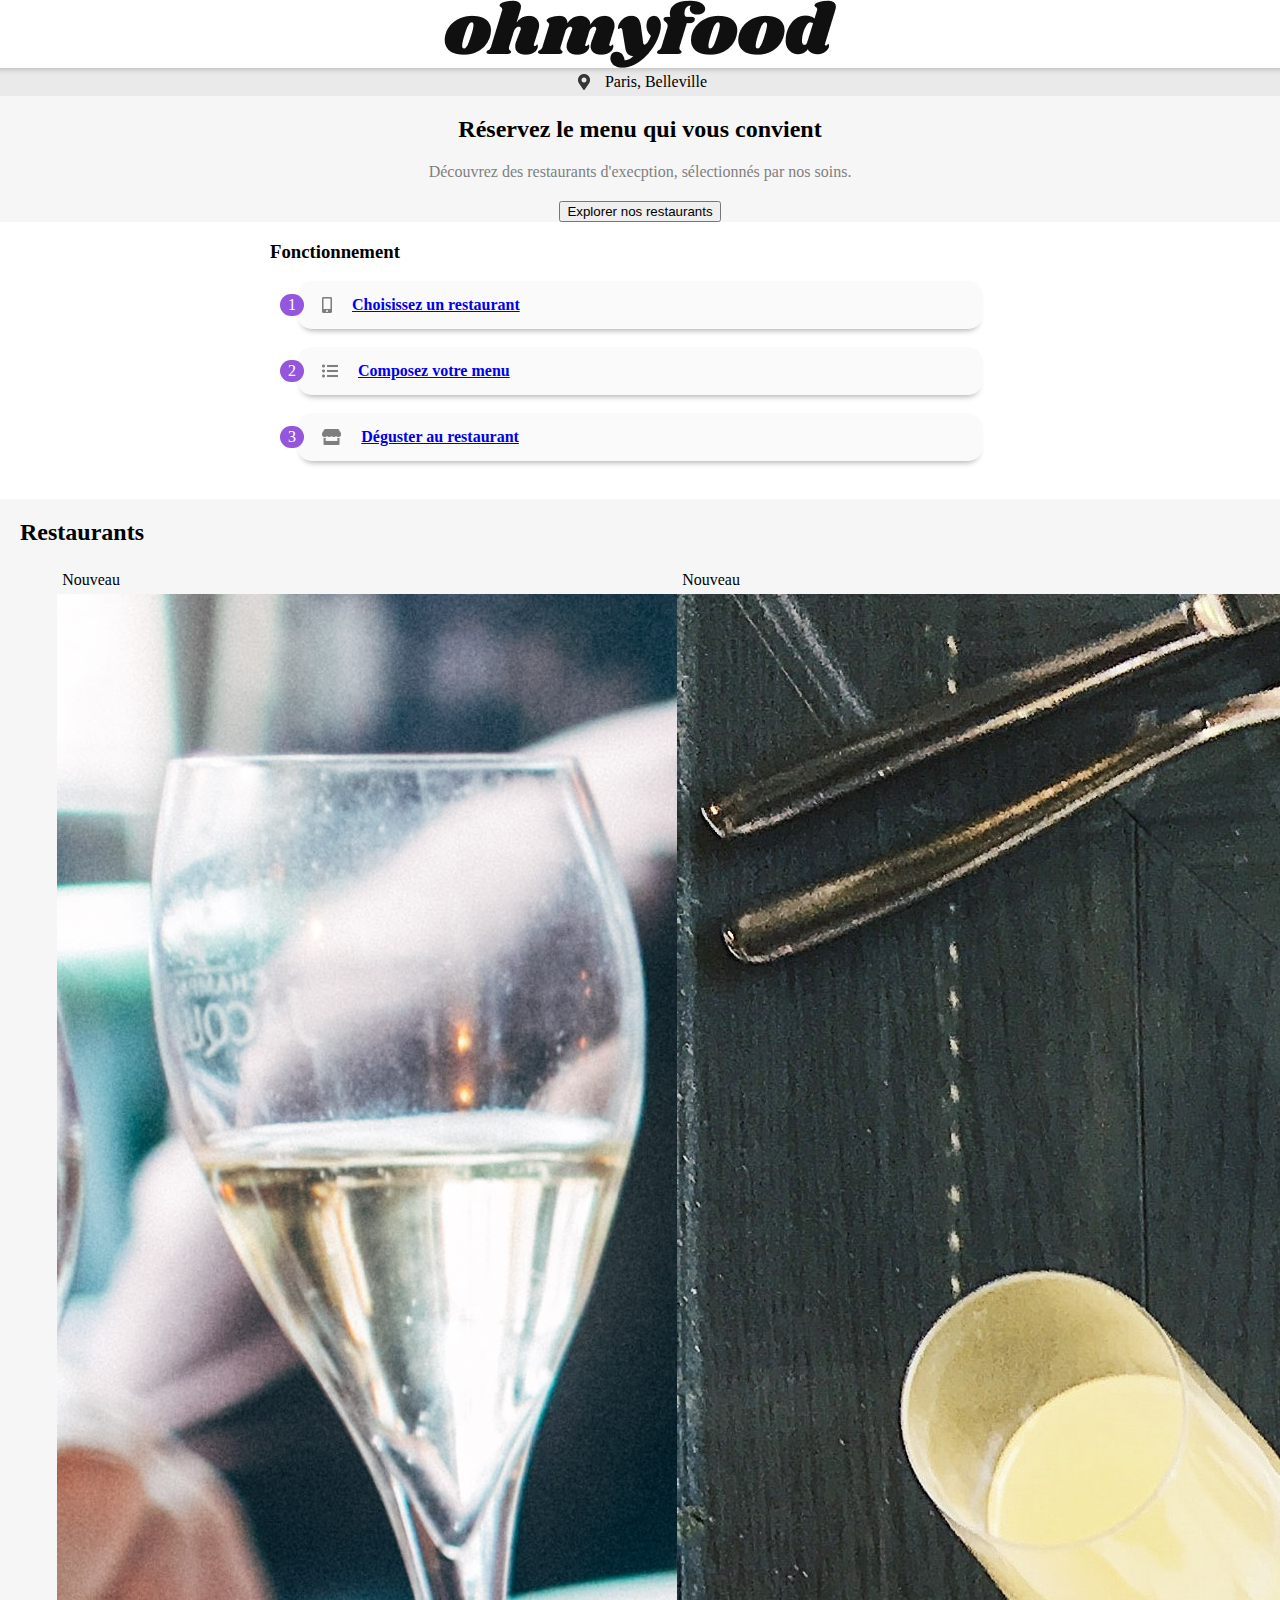
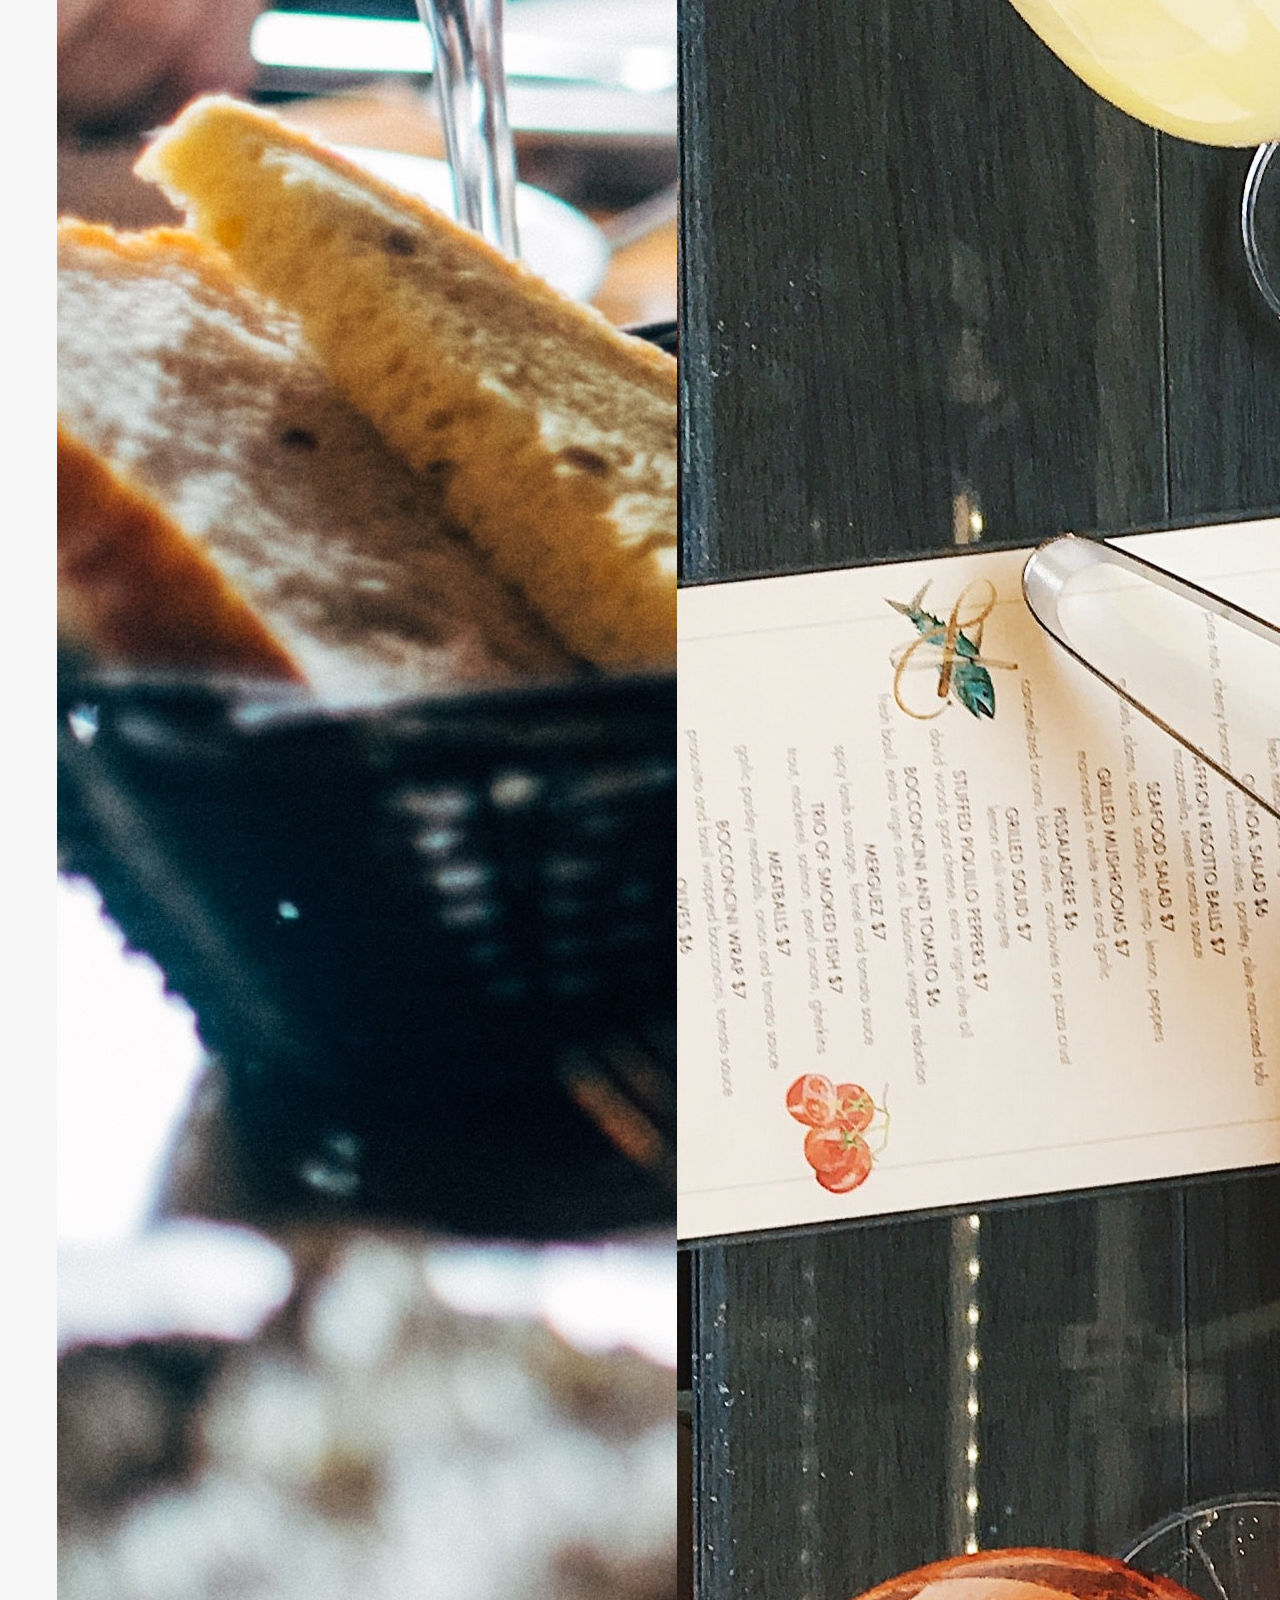
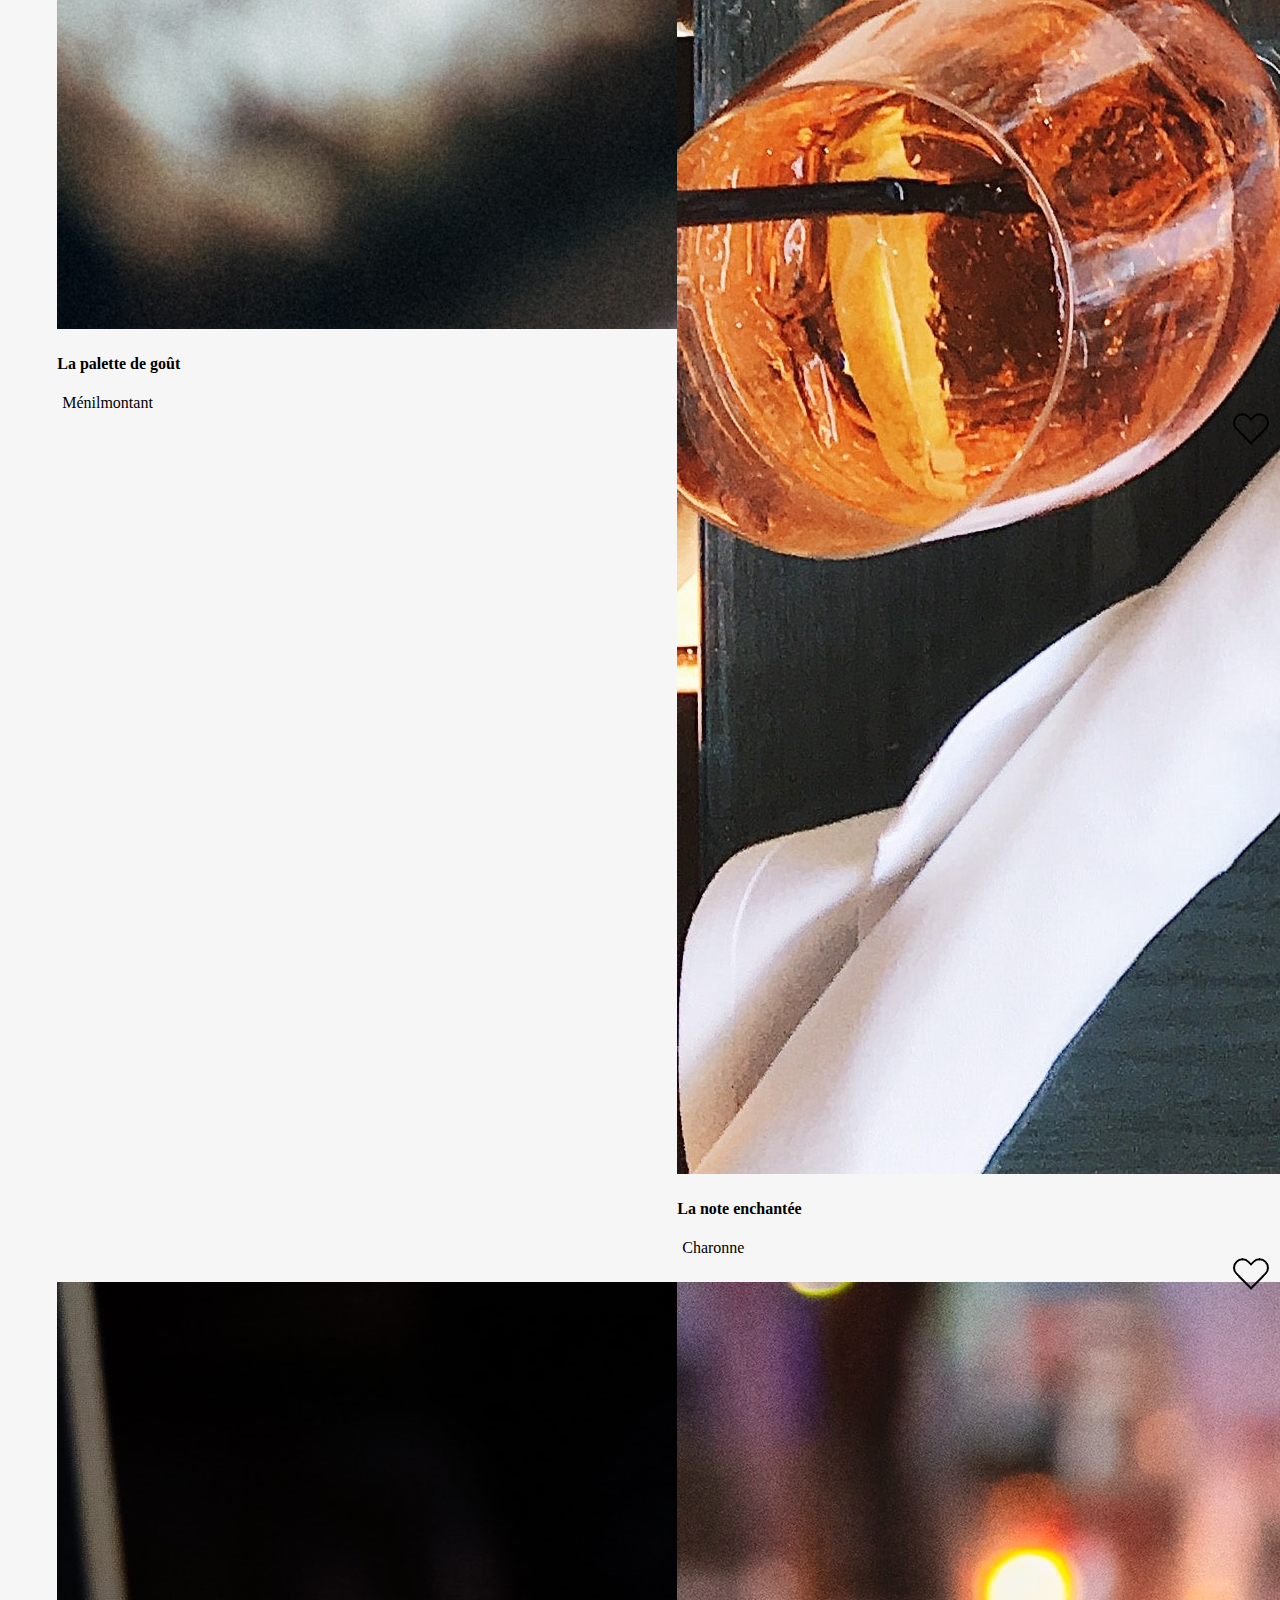
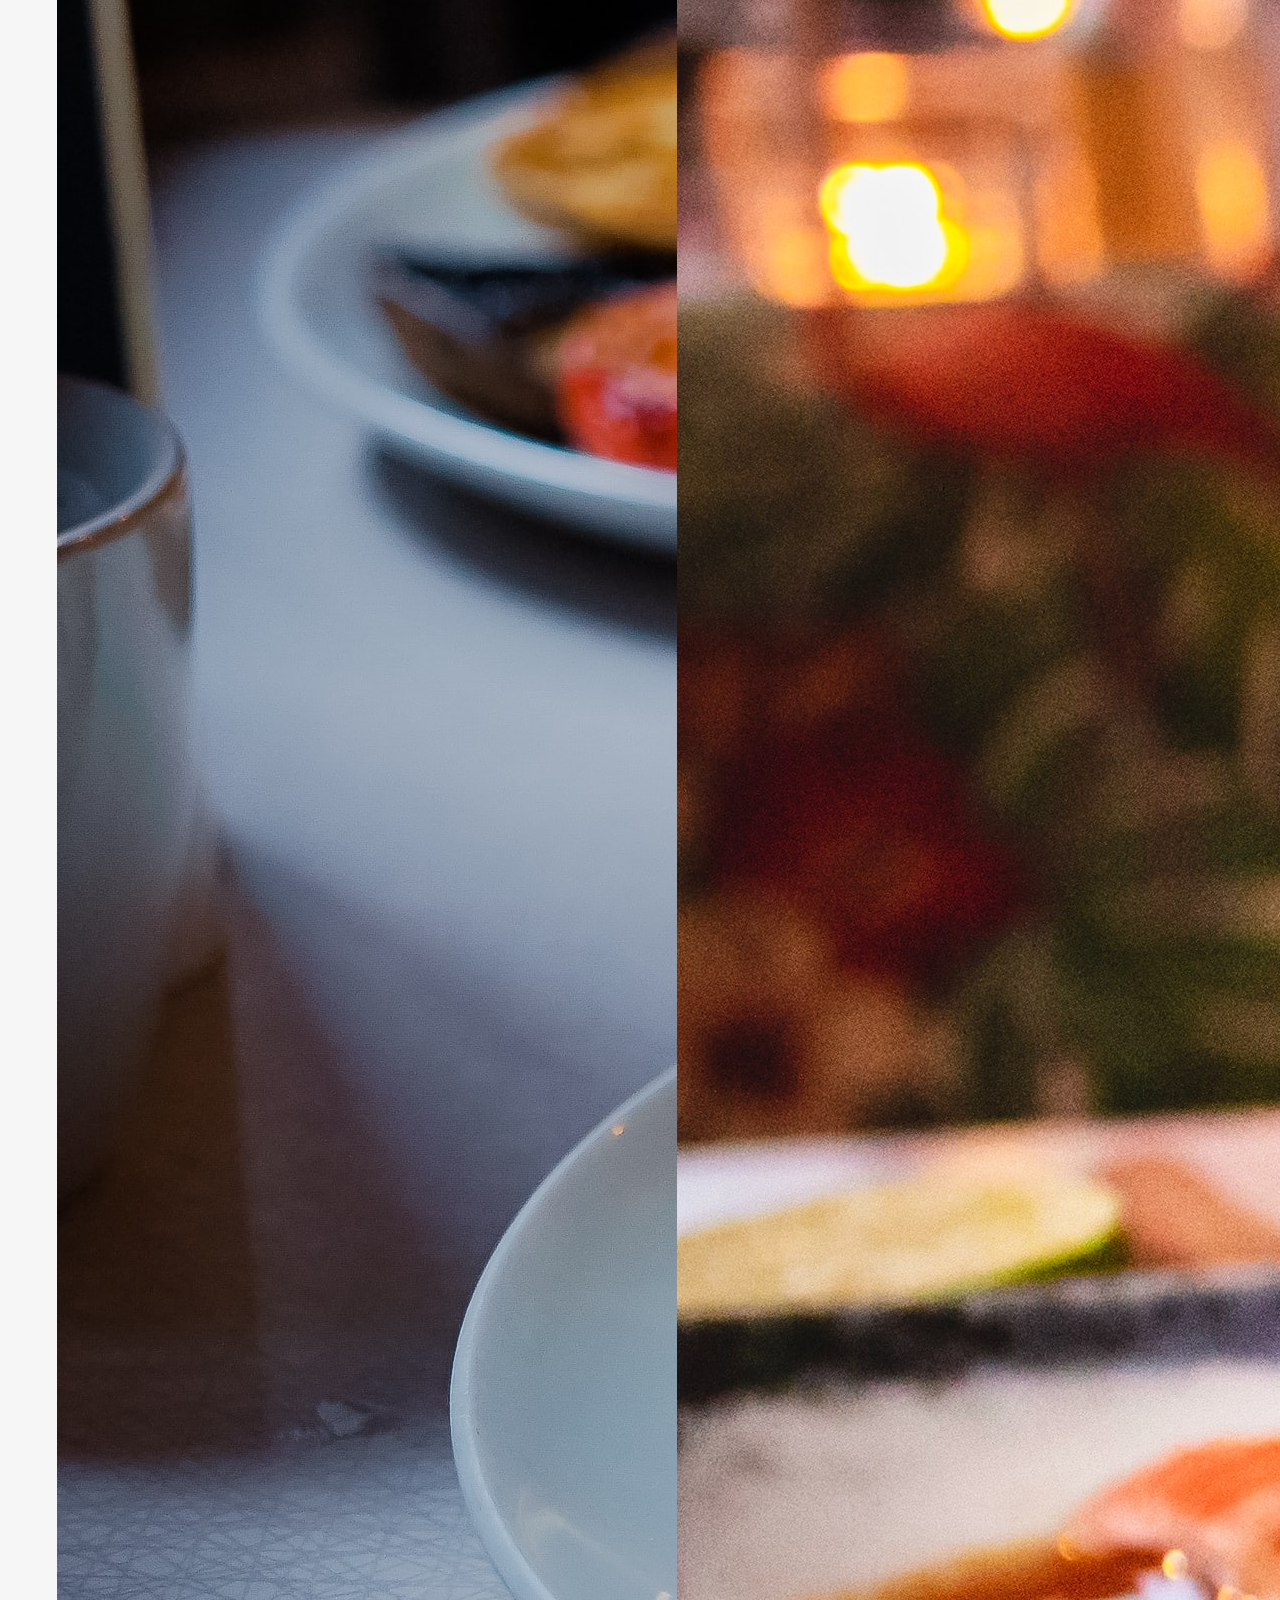
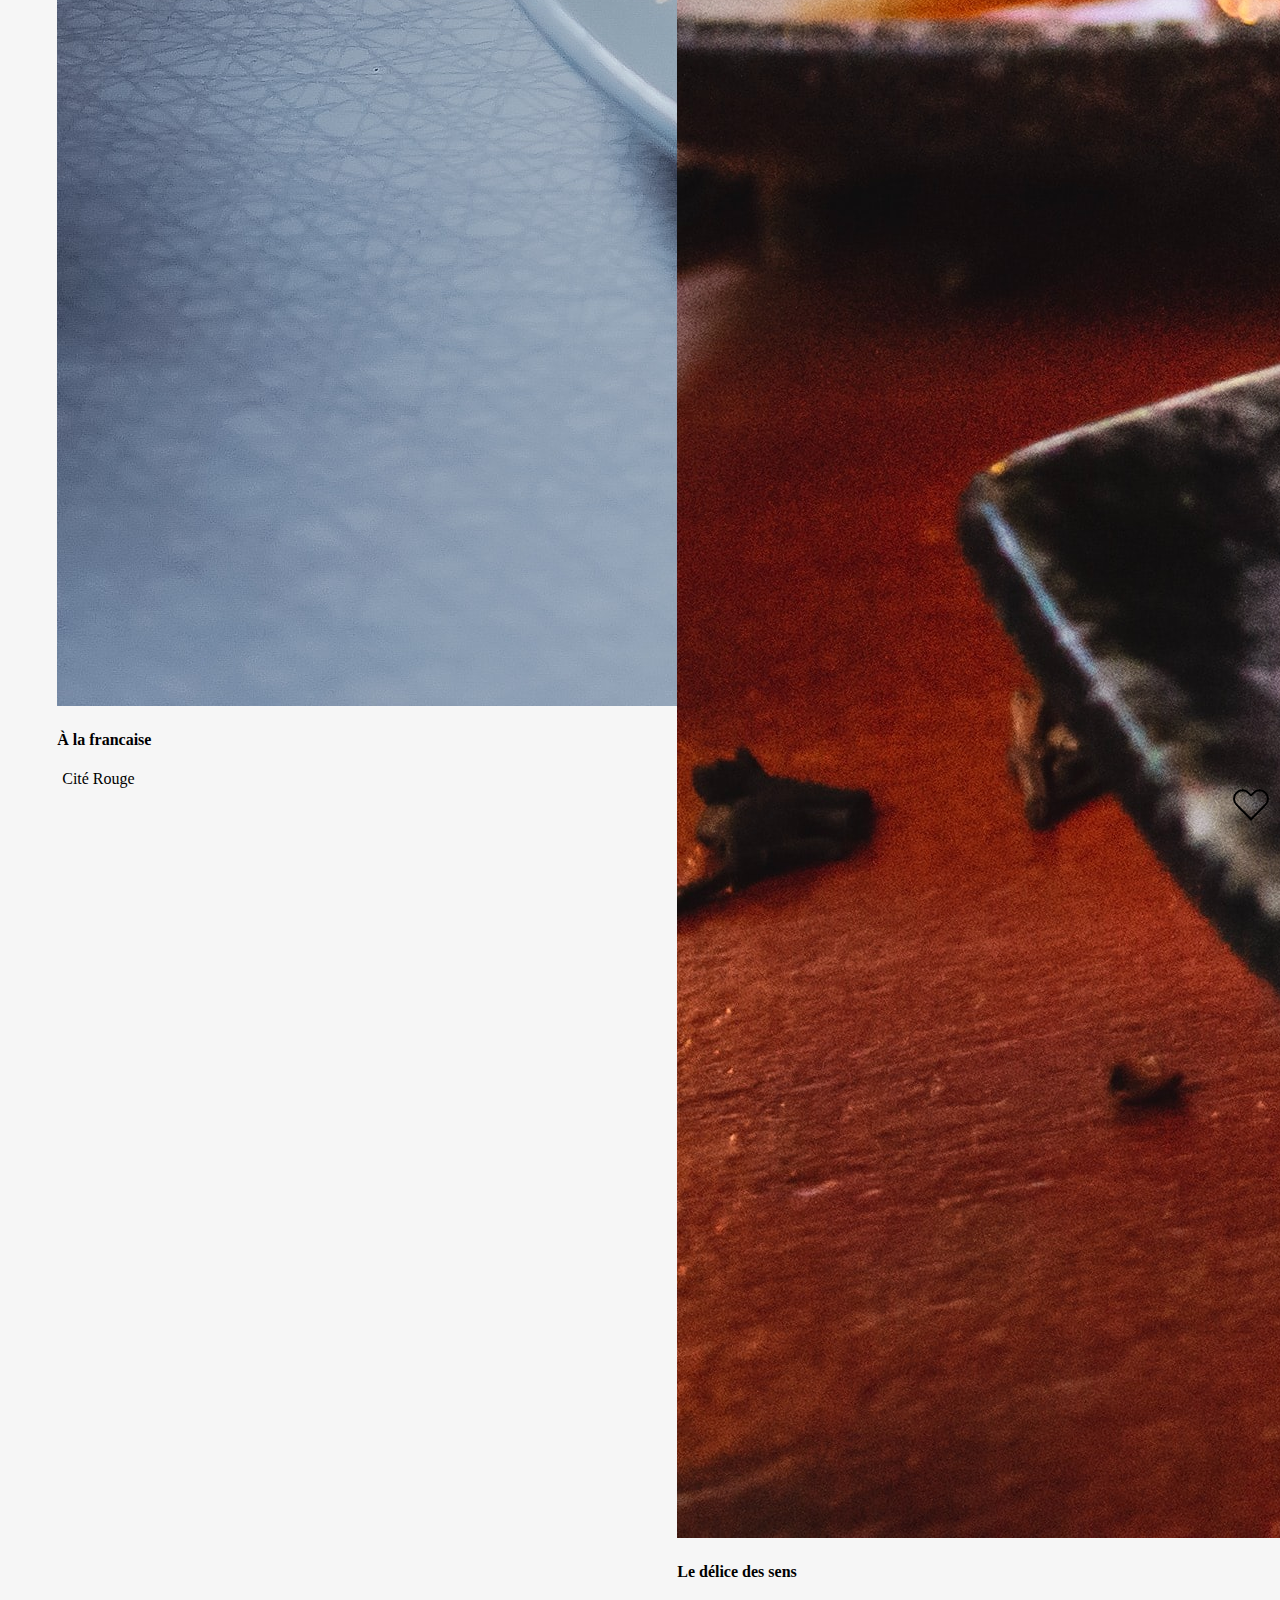
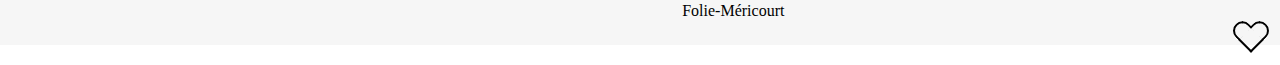
<file: pages/accueil.html>
<!DOCTYPE html>
<html lang="en">
<head>
    <meta charset="UTF-8">
    <meta name="viewport" content="width=device-width, initial-scale=1.0">
    <title>OhmuFood</title>
    <link rel="stylesheet" type="text/css" href="../css/style.css" >
    <link rel="stylesheet" href="../css/coeur.css">
</head>
<body>
    <header>
        <img class="logo" src="../images/logo/ohmyfood.png" alt="ohmyfood">
        <div class="local">
            <img src="../images/icones/map-marker-alt-solid.png" alt="icone-map">
            <p>Paris, Belleville</p>
        </div>
    </header>
    <main>
        <section class="description">
            <h2>Réservez le menu qui vous convient</h2>
            <p>Découvrez des restaurants d'execption, sélectionnés par nos soins.</p>
            <button>Explorer nos restaurants</button>
        </section>
        <section class="fonction">
            <h3>Fonctionnement</h3>
            <a class="liste" href="#">
                <p class="un">1</p>
                <img src="../images/icones/mobile-alt-solid.png" alt="mobile" class="normal">
                <img src="../images/icones/mobile-alt-solid_hover.png" alt="mobile" class="survol">
                <p>Choisissez un restaurant</p>
            </a>
            <a class="liste" href="#">
                <p class="un">2</p>
                <img src="../images/icones/list-ul-solid.png" alt="mobile" class="normal">
                <img src="../images/icones/list-ul-solid_hover.png" alt="mobile" class="survol">
                <p>Composez votre menu</p>
            </a><a class="liste" href="#">
                <p class="un">3</p>
                <img src="../images/icones/store-solid.png" alt="mobile" class="normal">
                <img src="../images/icones/store-solid_hover.png" alt="mobile" class="survol">
                <p>Déguster au restaurant</p>
            </a>
        </section>
        <section class="annonce">
            <h2>Restaurants</h2>
            <article class="restaurant">
                <div class="nouveau">
                    <p>Nouveau</p>
                </div>
                <img src="../images/restaurants/jay-wennington-N_Y88TWmGwA-unsplash.jpg" alt="palette du goût" class="resto">
                
                <div class="name">
                    <h4>La palette de goût</h4>
                    <p>Ménilmontant</p>
                </div>
                <a href="#" class="coeur">
                    <div class="heart icon"></div>
                </a>
            </article>
            <article class="restaurant">
                <div class="nouveau">
                    <p>Nouveau</p>
                </div>
                <img src="../images/restaurants/stil-u2Lp8tXIcjw-unsplash.jpg" alt="palette du goût" class="resto enchantée">
                <div class="name">
                    <h4>La note enchantée</h4>
                    <p>Charonne</p>
                </div>
                <a href="#" class="coeur">
                    <div class="heart icon"></div>
                </a>
            </article>
            <article class="restaurant">
                <img src="../images/restaurants/toa-heftiba-DQKerTsQwi0-unsplash.jpg" alt="palette du goût" class="resto">
                <div class="name">
                    <h4>À la francaise</h4>
                    <p>Cité Rouge</p>
                </div>
                <a href="#" class="coeur">
                    <div class="heart icon"></div>
                </a>
            </article>
            <article class="restaurant">
                <img src="../images/restaurants/louis-hansel-shotsoflouis-qNBGVyOCY8Q-unsplash.jpg" alt="palette du goût" class="resto">
                <div class="name">
                    <h4>Le délice des sens</h4>
                    <p>Folie-Méricourt</p>
                </div>
                <a href="#" class="coeur">
                    <div class="heart icon"></div>
                </a>
            </article>
            
        </section>
        
    </main>
    <footer>

    </footer>   
    
</body>
</html>
</file>
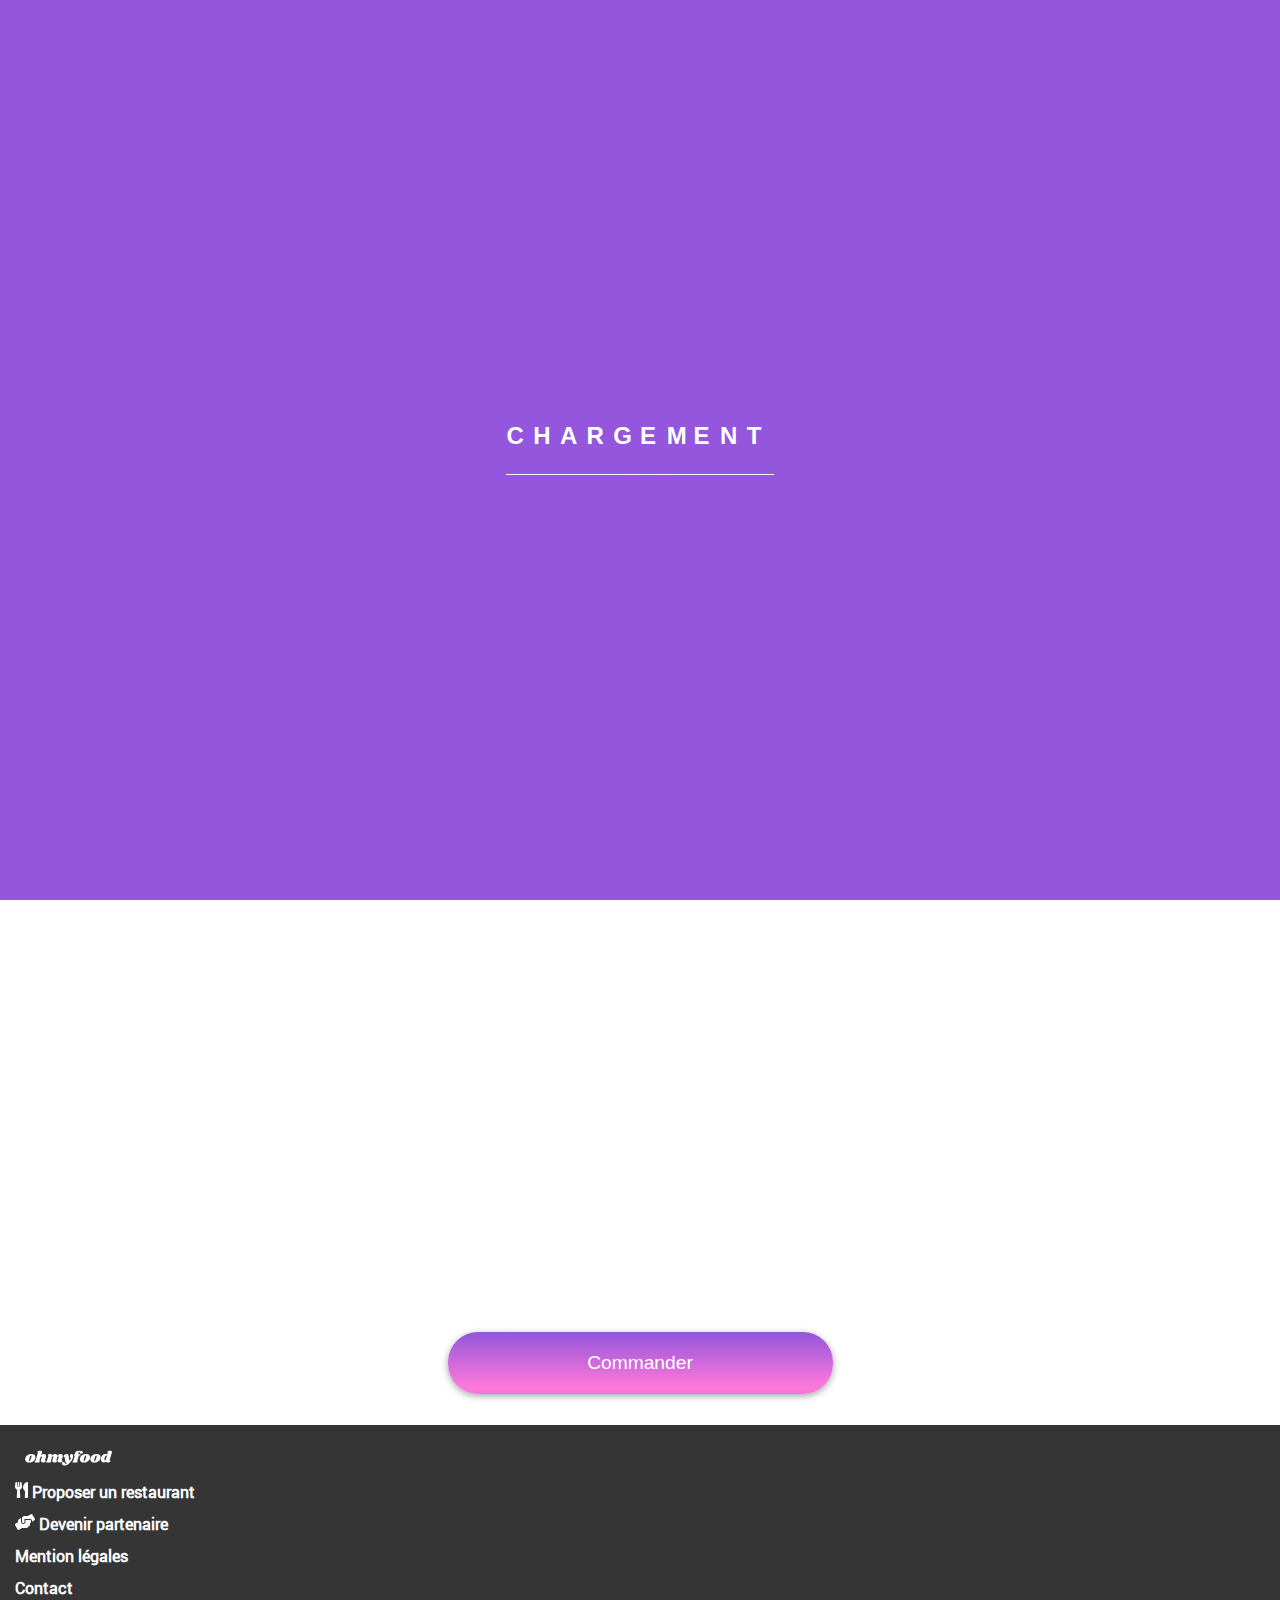
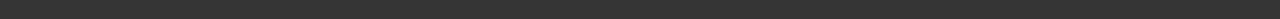
<file: pages/la_note_enchantée.html>
<!DOCTYPE html>
<html lang="fr">
<head>
    <meta charset="UTF-8">
    <meta name="viewport" content="width=device-width, initial-scale=1.0">
    <title>OhmyFood: La note enchantée</title>
    <link rel="stylesheet" type="text/css" href="../css/font.css">
    <link rel="stylesheet" type="text/css" href="../css/restaurants.css" >
    <link rel="stylesheet" type="text/css" href="../css/coeur.css">
    <link rel="stylesheet" type="text/css" href="../css/footer.css">
    <link rel="stylesheet" type="text/css" href="../css/loader.css">
</head>
<body>
    <div class="loader">                 
        <div class="loading">
            <h2 class="lettre">C <br>__</h2>
            <h2 class="lettre">H <br>__</h2>
            <h2 class="lettre">A <br>__</h2>
            <h2 class="lettre">R <br>__</h2>
            <h2 class="lettre">G <br>__</h2>
            <h2 class="lettre">E <br>__</h2>
            <h2 class="lettre">M <br>__</h2>
            <h2 class="lettre">E <br>__</h2>
            <h2 class="lettre">N <br>__</h2>
            <h2 class="lettre">T <br>__</h2>
        </div>
    </div>
    <header >  
        <a href="../index.html">
            <svg aria-hidden="true" focusable="false" data-prefix="fas" data-icon="arrow-left" class="svg-inline--fa fa-arrow-left fa-w-14" role="img" xmlns="http://www.w3.org/2000/svg" viewBox="0 0 448 512"><path fill="currentColor" d="M257.5 445.1l-22.2 22.2c-9.4 9.4-24.6 9.4-33.9 0L7 273c-9.4-9.4-9.4-24.6 0-33.9L201.4 44.7c9.4-9.4 24.6-9.4 33.9 0l22.2 22.2c9.5 9.5 9.3 25-.4 34.3L136.6 216H424c13.3 0 24 10.7 24 24v32c0 13.3-10.7 24-24 24H136.6l120.5 114.8c9.8 9.3 10 24.8.4 34.3z"></path> 
            </svg>
        </a>
        <img src="../images/logo/ohmyfood@2x.svg" alt="logo" >
    </header>
    <main>
        <section class="img-restaurant" >
            <h2 class="titre-vide">&shy;</h2>
            <img src="../images/restaurants/toa-heftiba-DQKerTsQwi0-unsplash.jpg" alt="La note enchantée">
        </section>
        <section class="etablissement" >
            <h2 class="titre-vide">&shy;</h2>
            <article class="titre">
                <h2>La note enchantée</h2>
                <a href="#" class="coeur">
                    <div class="heart icon"></div>
                </a>
            </article>  
                                    <!-- carte -->
            <article class="carte">
                <h2><span>ENTR</span>ÉES</h2>
                <div class="servie">
                    <div class="nom-plat">
                        <h3>Ravioles de foie gras </h3>
                        <p>Accompagnés de leur crème à la truffe</p>
                    </div>
                    <p class="prix">25€</p>
                    <div class="check">
                        <svg aria-hidden="true" focusable="false" data-prefix="fas" data-icon="check-circle" class="svg-inline--fa fa-check-circle fa-w-16" role="img" xmlns="http://www.w3.org/2000/svg" viewBox="0 0 512 512"><path fill="#FFFFFF" d="M504 256c0 136.967-111.033 248-248 248S8 392.967 8 256 119.033 8 256 8s248 111.033 248 248zM227.314 387.314l184-184c6.248-6.248 6.248-16.379 0-22.627l-22.627-22.627c-6.248-6.249-16.379-6.249-22.628 0L216 308.118l-70.059-70.059c-6.248-6.248-16.379-6.248-22.628 0l-22.627 22.627c-6.248 6.248-6.248 16.379 0 22.627l104 104c6.249 6.249 16.379 6.249 22.628.001z"></path></svg>
                    </div>
                </div>
                <div class="servie">
                    <div class="nom-plat">
                        <h3>Caviar osciètre</h3>
                        <p>Sur blini à la farine de blé noir</p>
                    </div>
                    <p class="prix">35€</p>
                    <div class="check">
                        <svg aria-hidden="true" focusable="false" data-prefix="fas" data-icon="check-circle" class="svg-inline--fa fa-check-circle fa-w-16" role="img" xmlns="http://www.w3.org/2000/svg" viewBox="0 0 512 512"><path fill="#FFFFFF" d="M504 256c0 136.967-111.033 248-248 248S8 392.967 8 256 119.033 8 256 8s248 111.033 248 248zM227.314 387.314l184-184c6.248-6.248 6.248-16.379 0-22.627l-22.627-22.627c-6.248-6.249-16.379-6.249-22.628 0L216 308.118l-70.059-70.059c-6.248-6.248-16.379-6.248-22.628 0l-22.627 22.627c-6.248 6.248-6.248 16.379 0 22.627l104 104c6.249 6.249 16.379 6.249 22.628.001z"></path></svg>
                    </div>
                </div>
                <div class="servie">
                    <div class="nom-plat">
                        <h3>Homard et espuma de potiron</h3>
                        <p>Mariné aux zestes d'orange</p>
                    </div>
                    <p class="prix">20€</p>
                    <div class="check">
                        <svg aria-hidden="true" focusable="false" data-prefix="fas" data-icon="check-circle" class="svg-inline--fa fa-check-circle fa-w-16" role="img" xmlns="http://www.w3.org/2000/svg" viewBox="0 0 512 512"><path fill="#FFFFFF" d="M504 256c0 136.967-111.033 248-248 248S8 392.967 8 256 119.033 8 256 8s248 111.033 248 248zM227.314 387.314l184-184c6.248-6.248 6.248-16.379 0-22.627l-22.627-22.627c-6.248-6.249-16.379-6.249-22.628 0L216 308.118l-70.059-70.059c-6.248-6.248-16.379-6.248-22.628 0l-22.627 22.627c-6.248 6.248-6.248 16.379 0 22.627l104 104c6.249 6.249 16.379 6.249 22.628.001z"></path></svg>
                    </div>
                </div>
                <div class="servie">
                    <div class="nom-plat">
                        <h3>Foie gras de canard cuit entier</h3>
                        <p>Confiture de figue et pain toasté</p>
                    </div>
                    <p class="prix">35€</p>
                    <div class="check">
                        <svg aria-hidden="true" focusable="false" data-prefix="fas" data-icon="check-circle" class="svg-inline--fa fa-check-circle fa-w-16" role="img" xmlns="http://www.w3.org/2000/svg" viewBox="0 0 512 512"><path fill="#FFFFFF" d="M504 256c0 136.967-111.033 248-248 248S8 392.967 8 256 119.033 8 256 8s248 111.033 248 248zM227.314 387.314l184-184c6.248-6.248 6.248-16.379 0-22.627l-22.627-22.627c-6.248-6.249-16.379-6.249-22.628 0L216 308.118l-70.059-70.059c-6.248-6.248-16.379-6.248-22.628 0l-22.627 22.627c-6.248 6.248-6.248 16.379 0 22.627l104 104c6.249 6.249 16.379 6.249 22.628.001z"></path></svg>
                    </div>
                </div>
            </article>
                                    <!-- plats -->
            <article class="carte">
                <h2><span>PLAT</span>S</h2>
                <div class="servie">
                    <div class="nom-plat">
                        <h3>Noix de coquilles Saint-Jacques</h3>
                        <p>Sur lit de purée de céleri-rave</p>
                    </div>
                    <p class="prix">40€</p>
                    <div class="check">
                        <svg aria-hidden="true" focusable="false" data-prefix="fas" data-icon="check-circle" class="svg-inline--fa fa-check-circle fa-w-16" role="img" xmlns="http://www.w3.org/2000/svg" viewBox="0 0 512 512"><path fill="#FFFFFF" d="M504 256c0 136.967-111.033 248-248 248S8 392.967 8 256 119.033 8 256 8s248 111.033 248 248zM227.314 387.314l184-184c6.248-6.248 6.248-16.379 0-22.627l-22.627-22.627c-6.248-6.249-16.379-6.249-22.628 0L216 308.118l-70.059-70.059c-6.248-6.248-16.379-6.248-22.628 0l-22.627 22.627c-6.248 6.248-6.248 16.379 0 22.627l104 104c6.249 6.249 16.379 6.249 22.628.001z"></path></svg>
                    </div>
                </div>
                <div class="servie">
                    <div class="nom-plat">
                        <h3>Langoustine poêlée</h3>
                        <p>Purée de patate douce</p>
                    </div>
                    <p class="prix">35€</p>
                    <div class="check">
                        <svg aria-hidden="true" focusable="false" data-prefix="fas" data-icon="check-circle" class="svg-inline--fa fa-check-circle fa-w-16" role="img" xmlns="http://www.w3.org/2000/svg" viewBox="0 0 512 512"><path fill="#FFFFFF" d="M504 256c0 136.967-111.033 248-248 248S8 392.967 8 256 119.033 8 256 8s248 111.033 248 248zM227.314 387.314l184-184c6.248-6.248 6.248-16.379 0-22.627l-22.627-22.627c-6.248-6.249-16.379-6.249-22.628 0L216 308.118l-70.059-70.059c-6.248-6.248-16.379-6.248-22.628 0l-22.627 22.627c-6.248 6.248-6.248 16.379 0 22.627l104 104c6.249 6.249 16.379 6.249 22.628.001z"></path></svg>
                    </div>
                </div>
                <div class="servie">
                    <div class="nom-plat">
                        <h3>Mijoté de queue de boeuf</h3>
                        <p>Et riz sauvage aux zestes de citron</p>
                    </div>
                    <p class="prix">44€</p>
                    <div class="check">
                        <svg aria-hidden="true" focusable="false" data-prefix="fas" data-icon="check-circle" class="svg-inline--fa fa-check-circle fa-w-16" role="img" xmlns="http://www.w3.org/2000/svg" viewBox="0 0 512 512"><path fill="#FFFFFF" d="M504 256c0 136.967-111.033 248-248 248S8 392.967 8 256 119.033 8 256 8s248 111.033 248 248zM227.314 387.314l184-184c6.248-6.248 6.248-16.379 0-22.627l-22.627-22.627c-6.248-6.249-16.379-6.249-22.628 0L216 308.118l-70.059-70.059c-6.248-6.248-16.379-6.248-22.628 0l-22.627 22.627c-6.248 6.248-6.248 16.379 0 22.627l104 104c6.249 6.249 16.379 6.249 22.628.001z"></path></svg>
                    </div>
                </div>
            </article>
                                    <!-- desserts -->
            <article class="carte">
                <h2><span>DESS</span>ERTS</h2>
                <div class="servie">
                    <div class="nom-plat">
                        <h3>Macaron noisette et chocolat</h3>
                        <p>Glace au caramel brun et sel de Guérande</p>
                    </div>
                    <p class="prix">18€</p>
                    <div class="check">
                        <svg aria-hidden="true" focusable="false" data-prefix="fas" data-icon="check-circle" class="svg-inline--fa fa-check-circle fa-w-16" role="img" xmlns="http://www.w3.org/2000/svg" viewBox="0 0 512 512"><path fill="#FFFFFF" d="M504 256c0 136.967-111.033 248-248 248S8 392.967 8 256 119.033 8 256 8s248 111.033 248 248zM227.314 387.314l184-184c6.248-6.248 6.248-16.379 0-22.627l-22.627-22.627c-6.248-6.249-16.379-6.249-22.628 0L216 308.118l-70.059-70.059c-6.248-6.248-16.379-6.248-22.628 0l-22.627 22.627c-6.248 6.248-6.248 16.379 0 22.627l104 104c6.249 6.249 16.379 6.249 22.628.001z"></path></svg>
                    </div>
                </div>
                <div class="servie">
                    <div class="nom-plat">
                        <h3>Baba au rhum revisité</h3>
                        <p>Avec son coulis de citron</p>
                    </div>
                    <p class="prix">22€</p>
                    <div class="check">
                        <svg aria-hidden="true" focusable="false" data-prefix="fas" data-icon="check-circle" class="svg-inline--fa fa-check-circle fa-w-16" role="img" xmlns="http://www.w3.org/2000/svg" viewBox="0 0 512 512"><path fill="#FFFFFF" d="M504 256c0 136.967-111.033 248-248 248S8 392.967 8 256 119.033 8 256 8s248 111.033 248 248zM227.314 387.314l184-184c6.248-6.248 6.248-16.379 0-22.627l-22.627-22.627c-6.248-6.249-16.379-6.249-22.628 0L216 308.118l-70.059-70.059c-6.248-6.248-16.379-6.248-22.628 0l-22.627 22.627c-6.248 6.248-6.248 16.379 0 22.627l104 104c6.249 6.249 16.379 6.249 22.628.001z"></path></svg>
                    </div>
                </div>
                <div class="servie">
                    <div class="nom-plat">
                        <h3>Tarte au citron meringuée</h3>
                        <p>Déstructurée</p>
                    </div>
                    <p class="prix">23€</p>
                    <div class="check">
                        <svg aria-hidden="true" focusable="false" data-prefix="fas" data-icon="check-circle" class="svg-inline--fa fa-check-circle fa-w-16" role="img" xmlns="http://www.w3.org/2000/svg" viewBox="0 0 512 512"><path fill="#FFFFFF" d="M504 256c0 136.967-111.033 248-248 248S8 392.967 8 256 119.033 8 256 8s248 111.033 248 248zM227.314 387.314l184-184c6.248-6.248 6.248-16.379 0-22.627l-22.627-22.627c-6.248-6.249-16.379-6.249-22.628 0L216 308.118l-70.059-70.059c-6.248-6.248-16.379-6.248-22.628 0l-22.627 22.627c-6.248 6.248-6.248 16.379 0 22.627l104 104c6.249 6.249 16.379 6.249 22.628.001z"></path></svg>
                    </div>
                </div>
            </article>
        </section>
        <section class="bouton">
            <h2 class="titre-vide">&shy;</h2>
            <button type="submit">Commander</button>
        </section> 
    </main>
    <footer id="footer">
        <svg width="87" height="34" viewBox="0 0 196 34" fill="currentColor" xmlns="http://www.w3.org/2000/svg" class="mini-titre">
            <path d="M13.932 7.956C17.196 7.956 19.596 8.61599 21.132 9.936C22.692 11.256 23.472 12.984 23.472 15.12C23.472 15.84 23.376 16.644 23.184 17.532C22.728 19.5 21.876 21.228 20.628 22.716C19.38 24.18 17.844 25.32 16.02 26.136C14.22 26.928 12.264 27.324 10.152 27.324C6.81599 27.324 4.34399 26.664 2.73599 25.344C1.15199 24 0.359985 22.224 0.359985 20.016C0.359985 19.272 0.455985 18.444 0.647985 17.532C1.10399 15.66 1.96799 14.004 3.23999 12.564C4.53599 11.1 6.10799 9.972 7.95599 9.18C9.82799 8.364 11.82 7.956 13.932 7.956ZM13.824 11.16C13.32 11.16 12.78 11.616 12.204 12.528C11.652 13.416 10.992 15.108 10.224 17.604C9.45599 20.1 9.07199 21.852 9.07199 22.86C9.07199 23.388 9.15599 23.748 9.32399 23.94C9.49199 24.108 9.71999 24.192 10.008 24.192C10.512 24.24 11.028 23.808 11.556 22.896C12.108 21.984 12.792 20.208 13.608 17.568C14.352 15.24 14.724 13.548 14.724 12.492C14.724 11.988 14.64 11.64 14.472 11.448C14.328 11.256 14.112 11.16 13.824 11.16Z" fill="currentColor"/><path d="M44.9899 22.032C44.9419 22.128 44.9179 22.272 44.9179 22.464C44.9179 22.632 44.9539 22.764 45.0259 22.86C45.1219 22.956 45.2419 23.004 45.3859 23.004C45.6739 23.004 45.9139 22.884 46.1059 22.644C46.3219 22.38 46.4659 22.248 46.5379 22.248C46.6579 22.248 46.7539 22.332 46.8259 22.5C46.8979 22.644 46.9339 22.824 46.9339 23.04C46.9579 23.736 46.7299 24.42 46.2499 25.092C45.7699 25.74 45.0619 26.28 44.1259 26.712C43.2139 27.12 42.1099 27.324 40.8139 27.324C39.2299 27.324 37.9699 26.964 37.0339 26.244C36.0979 25.5 35.6179 24.516 35.5939 23.292C35.5939 22.404 35.8099 21.408 36.2419 20.304L38.2219 15.12C38.3419 14.808 38.4019 14.556 38.4019 14.364C38.4019 14.052 38.2939 13.812 38.0779 13.644C37.8859 13.452 37.6459 13.356 37.3579 13.356C36.9019 13.356 36.4339 13.572 35.9539 14.004C35.4979 14.412 35.1259 15.084 34.8379 16.02V15.948L32.5699 23.256C32.4979 23.544 32.4619 23.796 32.4619 24.012C32.4619 24.324 32.5219 24.576 32.6419 24.768C32.7619 24.936 32.9299 25.104 33.1459 25.272C33.3139 25.44 33.4339 25.584 33.5059 25.704C33.5779 25.8 33.5899 25.932 33.5419 26.1C33.4219 26.412 33.1819 26.64 32.8219 26.784C32.4619 26.928 31.9099 27 31.1659 27H22.9579C22.3339 27 21.8779 26.904 21.5899 26.712C21.3019 26.496 21.2059 26.22 21.3019 25.884C21.3979 25.596 21.6499 25.344 22.0579 25.128C22.4179 24.936 22.7179 24.708 22.9579 24.444C23.1979 24.18 23.4019 23.76 23.5699 23.184L29.0419 5.22C29.1139 5.004 29.1499 4.824 29.1499 4.68C29.1499 4.416 29.0779 4.2 28.9339 4.032C28.8139 3.864 28.6459 3.696 28.4299 3.528C28.1899 3.336 28.0099 3.168 27.8899 3.024C27.7939 2.88 27.7819 2.688 27.8539 2.448C27.9979 1.896 28.7539 1.416 30.1219 1.00799C31.4899 0.599996 32.9179 0.395996 34.4059 0.395996C35.7979 0.395996 36.8179 0.659996 37.4659 1.188C38.1379 1.716 38.4739 2.436 38.4739 3.348C38.4739 3.876 38.3899 4.392 38.2219 4.896L36.2779 11.232C37.2139 10.008 38.1979 9.156 39.2299 8.676C40.2859 8.196 41.4259 7.956 42.6499 7.956C44.1139 7.956 45.2899 8.4 46.1779 9.288C47.0899 10.176 47.5459 11.328 47.5459 12.744C47.5459 13.488 47.4259 14.22 47.1859 14.94L44.9899 22.032Z" fill="currentColor"/><path d="M82.7165 22.032C82.6685 22.128 82.6445 22.272 82.6445 22.464C82.6445 22.632 82.6805 22.764 82.7525 22.86C82.8485 22.956 82.9685 23.004 83.1125 23.004C83.4005 23.004 83.6405 22.884 83.8325 22.644C84.0485 22.38 84.1925 22.248 84.2645 22.248C84.3845 22.248 84.4805 22.332 84.5525 22.5C84.6245 22.644 84.6605 22.824 84.6605 23.04C84.6845 23.736 84.4565 24.42 83.9765 25.092C83.4965 25.74 82.7885 26.28 81.8525 26.712C80.9405 27.12 79.8365 27.324 78.5405 27.324C76.9565 27.324 75.6965 26.964 74.7605 26.244C73.8245 25.5 73.3445 24.516 73.3205 23.292C73.3205 22.404 73.5365 21.408 73.9685 20.304L75.9485 15.12C76.0685 14.808 76.1285 14.556 76.1285 14.364C76.1285 14.052 76.0205 13.812 75.8045 13.644C75.6125 13.452 75.3725 13.356 75.0845 13.356C74.6765 13.356 74.2565 13.536 73.8245 13.896C73.3925 14.256 73.0085 14.82 72.6725 15.588L70.6925 22.032C70.6445 22.128 70.6205 22.272 70.6205 22.464C70.6205 22.632 70.6565 22.764 70.7285 22.86C70.8245 22.956 70.9445 23.004 71.0885 23.004C71.3765 23.004 71.6165 22.884 71.8085 22.644C72.0245 22.38 72.1685 22.248 72.2405 22.248C72.3605 22.248 72.4565 22.332 72.5285 22.5C72.6005 22.644 72.6365 22.824 72.6365 23.04C72.6605 23.736 72.4325 24.42 71.9525 25.092C71.4725 25.74 70.7645 26.28 69.8285 26.712C68.9165 27.12 67.8125 27.324 66.5165 27.324C64.9325 27.324 63.6725 26.964 62.7365 26.244C61.8005 25.5 61.3205 24.516 61.2965 23.292C61.2965 22.404 61.5125 21.408 61.9445 20.304L63.9245 15.12C64.0445 14.808 64.1045 14.556 64.1045 14.364C64.1045 14.052 63.9965 13.812 63.7805 13.644C63.5885 13.452 63.3485 13.356 63.0605 13.356C62.6525 13.356 62.2325 13.536 61.8005 13.896C61.3685 14.232 61.0085 14.784 60.7205 15.552L58.3445 23.256C58.2485 23.52 58.2005 23.772 58.2005 24.012C58.2005 24.3 58.2605 24.54 58.3805 24.732C58.5005 24.9 58.6685 25.08 58.8845 25.272C59.0525 25.416 59.1725 25.548 59.2445 25.668C59.3165 25.788 59.3285 25.932 59.2805 26.1C59.1845 26.412 58.9565 26.64 58.5965 26.784C58.2365 26.928 57.6725 27 56.9045 27H48.6965C48.0725 27 47.6285 26.904 47.3645 26.712C47.0765 26.496 46.9685 26.22 47.0405 25.884C47.1365 25.596 47.3885 25.344 47.7965 25.128C48.1565 24.936 48.4565 24.708 48.6965 24.444C48.9365 24.18 49.1405 23.76 49.3085 23.184L52.5125 12.78C52.5605 12.66 52.5845 12.492 52.5845 12.276C52.5845 12.012 52.5245 11.808 52.4045 11.664C52.3085 11.52 52.1405 11.34 51.9005 11.124C51.6605 10.932 51.4925 10.764 51.3965 10.62C51.3005 10.476 51.2885 10.284 51.3605 10.044C51.5045 9.492 52.2605 9.012 53.6285 8.604C54.9965 8.172 56.4245 7.956 57.9125 7.956C59.0885 7.956 60.0125 8.28 60.6845 8.928C61.3805 9.576 61.7165 10.464 61.6925 11.592C62.6765 10.224 63.7085 9.276 64.7885 8.748C65.8925 8.22 67.0805 7.956 68.3525 7.956C69.7445 7.956 70.8725 8.364 71.7365 9.18C72.6245 9.972 73.1165 11.016 73.2125 12.312C74.2445 10.68 75.3485 9.552 76.5245 8.928C77.7005 8.28 78.9845 7.956 80.3765 7.956C81.8405 7.956 83.0165 8.4 83.9045 9.288C84.8165 10.176 85.2725 11.328 85.2725 12.744C85.2725 13.488 85.1525 14.22 84.9125 14.94L82.7165 22.032Z" fill="currentColor"/><path d="M104.932 7.956C105.988 7.956 106.828 8.388 107.452 9.252C108.1 10.092 108.424 11.244 108.424 12.708C108.424 13.98 108.196 15.348 107.74 16.812C106.852 19.764 105.424 22.548 103.456 25.164C101.512 27.78 99.2675 29.88 96.7235 31.464C94.2035 33.048 91.6836 33.84 89.1636 33.84C87.9156 33.84 86.8355 33.624 85.9235 33.192C85.0355 32.76 84.3635 32.184 83.9075 31.464C83.4275 30.744 83.1875 29.976 83.1875 29.16C83.1875 28.8 83.2475 28.404 83.3675 27.972C83.5835 27.3 83.9435 26.784 84.4475 26.424C84.9515 26.064 85.5516 25.884 86.2476 25.884C87.3516 25.884 88.2515 26.256 88.9475 27C89.6675 27.768 90.1236 28.812 90.3156 30.132C91.8516 30.06 93.2675 29.4 94.5635 28.152C93.3395 27.936 92.4275 27.528 91.8275 26.928C91.2515 26.304 90.8555 25.344 90.6395 24.048L89.1995 15.228C89.1275 14.772 89.0195 14.46 88.8755 14.292C88.7555 14.1 88.5876 14.004 88.3716 14.004C88.2036 14.004 87.9995 14.088 87.7595 14.256C87.5435 14.424 87.3875 14.508 87.2915 14.508C87.0995 14.508 87.0035 14.304 87.0035 13.896C87.0035 13.56 87.0635 13.2 87.1835 12.816C87.6155 11.448 88.4196 10.296 89.5956 9.36C90.7716 8.4 92.1395 7.92 93.6995 7.92C95.2355 7.92 96.3635 8.376 97.0835 9.288C97.8275 10.2 98.3076 11.604 98.5236 13.5L99.6035 21.42C99.6755 22.02 99.8915 22.32 100.252 22.32C100.684 22.32 101.188 21.936 101.764 21.168C102.34 20.376 102.904 19.26 103.456 17.82C102.736 17.172 102.184 16.428 101.8 15.588C101.416 14.748 101.224 13.848 101.224 12.888C101.224 12.144 101.32 11.472 101.512 10.872C101.8 9.912 102.244 9.192 102.844 8.712C103.468 8.208 104.164 7.956 104.932 7.956Z" fill="currentColor"/><path d="M122.864 0.395996C125.432 0.395996 127.352 0.791996 128.624 1.584C129.92 2.352 130.568 3.3 130.568 4.428C130.568 5.34 130.184 6.048 129.416 6.552C128.672 7.032 127.688 7.272 126.464 7.272C125.336 7.272 124.46 6.996 123.836 6.444C123.212 5.892 122.9 5.208 122.9 4.392C122.9 3.888 123.056 3.36 123.368 2.808C122.648 2.808 122.048 2.988 121.568 3.348C121.088 3.684 120.716 4.272 120.452 5.112C120.308 5.64 120.236 6.132 120.236 6.588C120.236 7.164 120.332 7.62 120.524 7.956C120.74 8.268 121.04 8.424 121.424 8.424H123.548C124.796 8.424 125.42 8.808 125.42 9.576C125.42 9.672 125.396 9.816 125.348 10.008C125.204 10.536 124.904 10.932 124.448 11.196C124.016 11.46 123.356 11.592 122.468 11.592H121.388L117.824 23.256C117.752 23.544 117.716 23.796 117.716 24.012C117.716 24.324 117.776 24.576 117.896 24.768C118.016 24.936 118.184 25.104 118.4 25.272C118.568 25.44 118.688 25.584 118.76 25.704C118.832 25.8 118.844 25.932 118.796 26.1C118.676 26.412 118.436 26.64 118.076 26.784C117.716 26.928 117.164 27 116.42 27H108.212C107.588 27 107.132 26.904 106.844 26.712C106.556 26.496 106.46 26.22 106.556 25.884C106.652 25.596 106.904 25.344 107.312 25.128C107.672 24.936 107.972 24.708 108.212 24.444C108.452 24.18 108.656 23.76 108.824 23.184L111.632 13.968C111.752 13.608 111.812 13.236 111.812 12.852C111.812 12.372 111.704 12 111.488 11.736C111.296 11.448 110.996 11.136 110.588 10.8C110.324 10.584 110.12 10.404 109.976 10.26C109.856 10.092 109.796 9.9 109.796 9.684C109.772 9.228 109.928 8.904 110.264 8.712C110.624 8.52 111.296 8.424 112.28 8.424H113.18C113.012 7.824 112.928 7.224 112.928 6.624C112.928 6.024 113.036 5.4 113.252 4.752C113.708 3.528 114.68 2.496 116.168 1.65599C117.68 0.815996 119.912 0.395996 122.864 0.395996Z" fill="currentColor"/><path d="M137.084 7.956C140.348 7.956 142.748 8.61599 144.284 9.936C145.844 11.256 146.624 12.984 146.624 15.12C146.624 15.84 146.528 16.644 146.336 17.532C145.88 19.5 145.028 21.228 143.78 22.716C142.532 24.18 140.996 25.32 139.172 26.136C137.372 26.928 135.416 27.324 133.304 27.324C129.968 27.324 127.496 26.664 125.888 25.344C124.304 24 123.512 22.224 123.512 20.016C123.512 19.272 123.608 18.444 123.8 17.532C124.256 15.66 125.12 14.004 126.392 12.564C127.688 11.1 129.26 9.972 131.108 9.18C132.98 8.364 134.972 7.956 137.084 7.956ZM136.976 11.16C136.472 11.16 135.932 11.616 135.356 12.528C134.804 13.416 134.144 15.108 133.376 17.604C132.608 20.1 132.224 21.852 132.224 22.86C132.224 23.388 132.308 23.748 132.476 23.94C132.644 24.108 132.872 24.192 133.16 24.192C133.664 24.24 134.18 23.808 134.708 22.896C135.26 21.984 135.944 20.208 136.76 17.568C137.504 15.24 137.876 13.548 137.876 12.492C137.876 11.988 137.792 11.64 137.624 11.448C137.48 11.256 137.264 11.16 136.976 11.16Z" fill="currentColor"/><path d="M160.709 7.956C163.973 7.956 166.373 8.61599 167.909 9.936C169.469 11.256 170.249 12.984 170.249 15.12C170.249 15.84 170.153 16.644 169.961 17.532C169.505 19.5 168.653 21.228 167.405 22.716C166.157 24.18 164.621 25.32 162.797 26.136C160.997 26.928 159.041 27.324 156.929 27.324C153.593 27.324 151.121 26.664 149.513 25.344C147.929 24 147.137 22.224 147.137 20.016C147.137 19.272 147.233 18.444 147.425 17.532C147.881 15.66 148.745 14.004 150.017 12.564C151.313 11.1 152.885 9.972 154.733 9.18C156.605 8.364 158.597 7.956 160.709 7.956ZM160.601 11.16C160.097 11.16 159.557 11.616 158.981 12.528C158.429 13.416 157.769 15.108 157.001 17.604C156.233 20.1 155.849 21.852 155.849 22.86C155.849 23.388 155.933 23.748 156.101 23.94C156.269 24.108 156.497 24.192 156.785 24.192C157.289 24.24 157.805 23.808 158.333 22.896C158.885 21.984 159.569 20.208 160.385 17.568C161.129 15.24 161.501 13.548 161.501 12.492C161.501 11.988 161.417 11.64 161.249 11.448C161.105 11.256 160.889 11.16 160.601 11.16Z" fill="currentColor"/><path d="M190.526 21.816C190.478 22.008 190.454 22.14 190.454 22.212C190.454 22.38 190.502 22.512 190.598 22.608C190.694 22.704 190.814 22.752 190.958 22.752C191.246 22.752 191.486 22.632 191.678 22.392C191.894 22.128 192.038 21.996 192.11 21.996C192.23 21.996 192.326 22.08 192.398 22.248C192.47 22.416 192.506 22.608 192.506 22.824C192.53 23.472 192.278 24.132 191.75 24.804C191.246 25.476 190.562 26.028 189.698 26.46C188.834 26.892 187.898 27.108 186.89 27.108C185.69 27.108 184.646 26.88 183.758 26.424C182.87 25.968 182.258 25.368 181.922 24.624C181.274 25.464 180.53 26.088 179.69 26.496C178.85 26.904 177.962 27.108 177.026 27.108C175.922 27.108 174.89 26.832 173.93 26.28C172.994 25.728 172.238 24.948 171.662 23.94C171.11 22.908 170.834 21.744 170.834 20.448C170.834 18.264 171.242 16.212 172.058 14.292C172.898 12.348 174.062 10.788 175.55 9.612C177.038 8.412 178.73 7.812 180.626 7.812C181.658 7.812 182.534 7.932 183.254 8.172C183.998 8.412 184.67 8.772 185.27 9.252L186.494 5.22C186.566 5.004 186.602 4.824 186.602 4.68C186.602 4.416 186.53 4.2 186.386 4.032C186.266 3.864 186.098 3.696 185.882 3.528C185.642 3.336 185.462 3.168 185.342 3.024C185.246 2.88 185.234 2.688 185.306 2.448C185.45 1.896 186.206 1.416 187.574 1.00799C188.942 0.599996 190.37 0.395996 191.858 0.395996C193.25 0.395996 194.27 0.659996 194.918 1.188C195.59 1.716 195.926 2.436 195.926 3.348C195.926 3.876 195.842 4.392 195.674 4.896L190.526 21.816ZM184.514 11.7C184.13 11.364 183.71 11.196 183.254 11.196C182.558 11.196 181.874 11.712 181.202 12.744C180.53 13.776 179.99 15.024 179.582 16.488C179.174 17.952 178.982 19.272 179.006 20.448C179.006 21.768 179.438 22.428 180.302 22.428C180.614 22.428 180.878 22.308 181.094 22.068C181.31 21.804 181.514 21.384 181.706 20.808L184.514 11.7Z" fill="currentColor"/>
            </svg>
        
        <a href="#">
            <svg aria-hidden="true" focusable="false" data-prefix="fas" data-icon="utensils" class="svg-inline--fa fa-utensils fa-w-13" role="img" xmlns="http://www.w3.org/2000/svg" viewBox="0 0 416 512"><path fill="currentColor" d="M207.9 15.2c.8 4.7 16.1 94.5 16.1 128.8 0 52.3-27.8 89.6-68.9 104.6L168 486.7c.7 13.7-10.2 25.3-24 25.3H80c-13.7 0-24.7-11.5-24-25.3l12.9-238.1C27.7 233.6 0 196.2 0 144 0 109.6 15.3 19.9 16.1 15.2 19.3-5.1 61.4-5.4 64 16.3v141.2c1.3 3.4 15.1 3.2 16 0 1.4-25.3 7.9-139.2 8-141.8 3.3-20.8 44.7-20.8 47.9 0 .2 2.7 6.6 116.5 8 141.8.9 3.2 14.8 3.4 16 0V16.3c2.6-21.6 44.8-21.4 48-1.1zm119.2 285.7l-15 185.1c-1.2 14 9.9 26 23.9 26h56c13.3 0 24-10.7 24-24V24c0-13.2-10.7-24-24-24-82.5 0-221.4 178.5-64.9 300.9z"></path></svg>
            Proposer un restaurant
        </a>
        <a href="">
            <svg aria-hidden="true" focusable="false" data-prefix="fas" data-icon="hands-helping" class="svg-inline--fa fa-hands-helping fa-w-20" role="img" xmlns="http://www.w3.org/2000/svg" viewBox="0 0 640 512"><path fill="currentColor" d="M488 192H336v56c0 39.7-32.3 72-72 72s-72-32.3-72-72V126.4l-64.9 39C107.8 176.9 96 197.8 96 220.2v47.3l-80 46.2C.7 322.5-4.6 342.1 4.3 357.4l80 138.6c8.8 15.3 28.4 20.5 43.7 11.7L231.4 448H368c35.3 0 64-28.7 64-64h16c17.7 0 32-14.3 32-32v-64h8c13.3 0 24-10.7 24-24v-48c0-13.3-10.7-24-24-24zm147.7-37.4L555.7 16C546.9.7 527.3-4.5 512 4.3L408.6 64H306.4c-12 0-23.7 3.4-33.9 9.7L239 94.6c-9.4 5.8-15 16.1-15 27.1V248c0 22.1 17.9 40 40 40s40-17.9 40-40v-88h184c30.9 0 56 25.1 56 56v28.5l80-46.2c15.3-8.9 20.5-28.4 11.7-43.7z"></path></svg>
            Devenir partenaire
        </a>
        <a href="">
            Mention légales
        </a>
        <a href="">
            Contact
        </a>
    </footer>
</body>
</html>
</file>
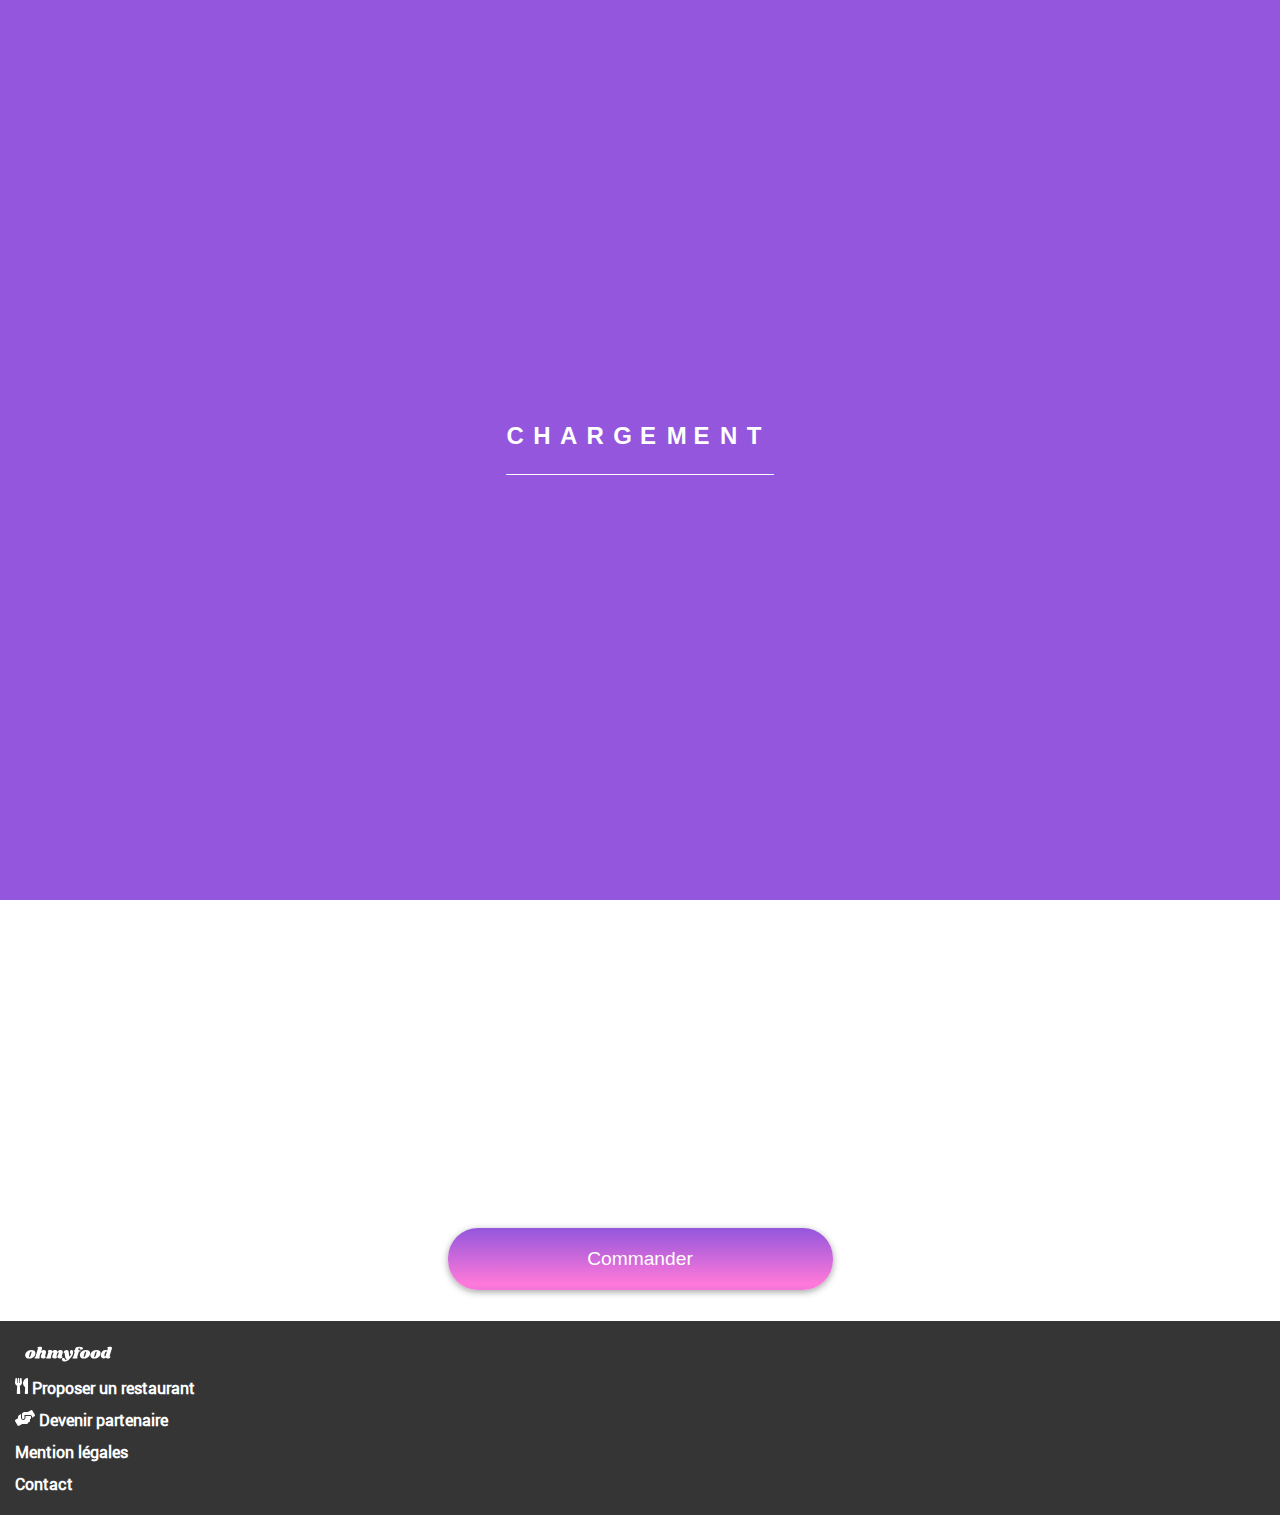
<file: pages/la_palette_du_gout.html>
<!DOCTYPE html>
<html lang="fr">
<head>
    <meta charset="UTF-8">
    <meta name="viewport" content="width=device-width, initial-scale=1.0">
    <title>OhmyFood: La palette du goût</title>
    <link rel="stylesheet" type="text/css" href="../css/font.css">
    <link rel="stylesheet" type="text/css" href="../css/restaurants.css" >
    <link rel="stylesheet" type="text/css" href="../css/coeur.css">
    <link rel="stylesheet" type="text/css" href="../css/footer.css">
    <link rel="stylesheet" type="text/css" href="../css/loader.css">
</head>
<body>
    <div class="loader">                 
        <div class="loading">
            <h2 class="lettre">C <br>__</h2>
            <h2 class="lettre">H <br>__</h2>
            <h2 class="lettre">A <br>__</h2>
            <h2 class="lettre">R <br>__</h2>
            <h2 class="lettre">G <br>__</h2>
            <h2 class="lettre">E <br>__</h2>
            <h2 class="lettre">M <br>__</h2>
            <h2 class="lettre">E <br>__</h2>
            <h2 class="lettre">N <br>__</h2>
            <h2 class="lettre">T <br>__</h2>
        </div>
    </div>
    <header>  
      <a href="../index.html">
        <svg aria-hidden="true" focusable="false" data-prefix="fas" data-icon="arrow-left" class="svg-inline--fa fa-arrow-left fa-w-14" role="img" xmlns="http://www.w3.org/2000/svg" viewBox="0 0 448 512"><path fill="currentColor" d="M257.5 445.1l-22.2 22.2c-9.4 9.4-24.6 9.4-33.9 0L7 273c-9.4-9.4-9.4-24.6 0-33.9L201.4 44.7c9.4-9.4 24.6-9.4 33.9 0l22.2 22.2c9.5 9.5 9.3 25-.4 34.3L136.6 216H424c13.3 0 24 10.7 24 24v32c0 13.3-10.7 24-24 24H136.6l120.5 114.8c9.8 9.3 10 24.8.4 34.3z"></path> 
        </svg>
    </a>
        <img src="../images/logo/ohmyfood@2x.svg" alt="logo" >
    </header>
    <main>
        <section class="img-restaurant">
            <h2 class="titre-vide">&shy;</h2>
            <img src="../images/restaurants/jay-wennington-N_Y88TWmGwA-unsplash.jpg" alt="La palette du goût">
        </section>
        <section class="etablissement">
            <h2 class="titre-vide">&shy;</h2>
            <article class="titre">
                <h2>La palette du goût</h2>
                <a href="#" class="coeur">
                    <div class="heart icon"></div>
                </a>
            </article>  
                                    <!-- carte -->
            <article class="carte">
                <h2><span>ENTR</span>ÉES</h2>
                <div class="servie">
                    <div class="nom-plat">
                        <h3>Fricassée d'escargot</h3>
                        <p>Au piment d'Espelette </p>
                    </div>
                    <p class="prix">25€</p>
                    <div class="check">
                        <svg aria-hidden="true" focusable="false" data-prefix="fas" data-icon="check-circle" class="svg-inline--fa fa-check-circle fa-w-16" role="img" xmlns="http://www.w3.org/2000/svg" viewBox="0 0 512 512"><path fill="#FFFFFF" d="M504 256c0 136.967-111.033 248-248 248S8 392.967 8 256 119.033 8 256 8s248 111.033 248 248zM227.314 387.314l184-184c6.248-6.248 6.248-16.379 0-22.627l-22.627-22.627c-6.248-6.249-16.379-6.249-22.628 0L216 308.118l-70.059-70.059c-6.248-6.248-16.379-6.248-22.628 0l-22.627 22.627c-6.248 6.248-6.248 16.379 0 22.627l104 104c6.249 6.249 16.379 6.249 22.628.001z"></path></svg>
                    </div>
                </div>
                <div class="servie">
                    <div class="nom-plat">
                        <h3>Foie gras de canard mi-cuit</h3>
                        <p>Et ses copeaux de truffe noire</p>
                    </div>
                    <p class="prix">35€</p>
                    <div class="check">
                        <svg aria-hidden="true" focusable="false" data-prefix="fas" data-icon="check-circle" class="svg-inline--fa fa-check-circle fa-w-16" role="img" xmlns="http://www.w3.org/2000/svg" viewBox="0 0 512 512"><path fill="#FFFFFF" d="M504 256c0 136.967-111.033 248-248 248S8 392.967 8 256 119.033 8 256 8s248 111.033 248 248zM227.314 387.314l184-184c6.248-6.248 6.248-16.379 0-22.627l-22.627-22.627c-6.248-6.249-16.379-6.249-22.628 0L216 308.118l-70.059-70.059c-6.248-6.248-16.379-6.248-22.628 0l-22.627 22.627c-6.248 6.248-6.248 16.379 0 22.627l104 104c6.249 6.249 16.379 6.249 22.628.001z"></path></svg>
                    </div>
                </div>
                <div class="servie">
                    <div class="nom-plat">
                        <h3>Oeuf au plat</h3>
                        <p>Assaisonné à la truffe sur lit de caviar</p>
                    </div>
                    <p class="prix">20€</p>
                    <div class="check">
                        <svg aria-hidden="true" focusable="false" data-prefix="fas" data-icon="check-circle" class="svg-inline--fa fa-check-circle fa-w-16" role="img" xmlns="http://www.w3.org/2000/svg" viewBox="0 0 512 512"><path fill="#FFFFFF" d="M504 256c0 136.967-111.033 248-248 248S8 392.967 8 256 119.033 8 256 8s248 111.033 248 248zM227.314 387.314l184-184c6.248-6.248 6.248-16.379 0-22.627l-22.627-22.627c-6.248-6.249-16.379-6.249-22.628 0L216 308.118l-70.059-70.059c-6.248-6.248-16.379-6.248-22.628 0l-22.627 22.627c-6.248 6.248-6.248 16.379 0 22.627l104 104c6.249 6.249 16.379 6.249 22.628.001z"></path></svg>
                    </div>
                </div>
            </article>
            <article class="carte">
                <h2><span>PLAT</span>S</h2>
                <div class="servie">
                    <div class="nom-plat">
                        <h3>Filet de boeuf aux herbes</h3>
                        <p>Accompagné de sa ribambelle de légumes</p>
                    </div>
                    <p class="prix">40€</p>
                    <div class="check">
                        <svg aria-hidden="true" focusable="false" data-prefix="fas" data-icon="check-circle" class="svg-inline--fa fa-check-circle fa-w-16" role="img" xmlns="http://www.w3.org/2000/svg" viewBox="0 0 512 512"><path fill="#FFFFFF" d="M504 256c0 136.967-111.033 248-248 248S8 392.967 8 256 119.033 8 256 8s248 111.033 248 248zM227.314 387.314l184-184c6.248-6.248 6.248-16.379 0-22.627l-22.627-22.627c-6.248-6.249-16.379-6.249-22.628 0L216 308.118l-70.059-70.059c-6.248-6.248-16.379-6.248-22.628 0l-22.627 22.627c-6.248 6.248-6.248 16.379 0 22.627l104 104c6.249 6.249 16.379 6.249 22.628.001z"></path></svg>
                    </div>
                </div>
                <div class="servie">
                    <div class="nom-plat">
                        <h3>Parmentier de queue de boeuf</h3>
                        <p>À la truffe noire sur sa purée de panais</p>
                    </div>
                    <p class="prix">35€</p>
                    <div class="check">
                        <svg aria-hidden="true" focusable="false" data-prefix="fas" data-icon="check-circle" class="svg-inline--fa fa-check-circle fa-w-16" role="img" xmlns="http://www.w3.org/2000/svg" viewBox="0 0 512 512"><path fill="#FFFFFF" d="M504 256c0 136.967-111.033 248-248 248S8 392.967 8 256 119.033 8 256 8s248 111.033 248 248zM227.314 387.314l184-184c6.248-6.248 6.248-16.379 0-22.627l-22.627-22.627c-6.248-6.249-16.379-6.249-22.628 0L216 308.118l-70.059-70.059c-6.248-6.248-16.379-6.248-22.628 0l-22.627 22.627c-6.248 6.248-6.248 16.379 0 22.627l104 104c6.249 6.249 16.379 6.249 22.628.001z"></path></svg>
                    </div>
                </div>
                <div class="servie">
                    <div class="nom-plat">
                        <h3>Filet de turbot</h3>
                        <p>Aux agrumes</p>
                    </div>
                    <p class="prix">44€</p>
                    <div class="check">
                        <svg aria-hidden="true" focusable="false" data-prefix="fas" data-icon="check-circle" class="svg-inline--fa fa-check-circle fa-w-16" role="img" xmlns="http://www.w3.org/2000/svg" viewBox="0 0 512 512"><path fill="#FFFFFF" d="M504 256c0 136.967-111.033 248-248 248S8 392.967 8 256 119.033 8 256 8s248 111.033 248 248zM227.314 387.314l184-184c6.248-6.248 6.248-16.379 0-22.627l-22.627-22.627c-6.248-6.249-16.379-6.249-22.628 0L216 308.118l-70.059-70.059c-6.248-6.248-16.379-6.248-22.628 0l-22.627 22.627c-6.248 6.248-6.248 16.379 0 22.627l104 104c6.249 6.249 16.379 6.249 22.628.001z"></path></svg>
                    </div>
                </div>
            </article>
            <article class="carte">
                <h2><span>DESS</span>ERTS</h2>
                <div class="servie">
                    <div class="nom-plat">
                        <h3>Paris-Brest</h3>
                        <p>Revisité</p>
                    </div>
                    <p class="prix">18€</p>
                    <div class="check">
                        <svg aria-hidden="true" focusable="false" data-prefix="fas" data-icon="check-circle" class="svg-inline--fa fa-check-circle fa-w-16" role="img" xmlns="http://www.w3.org/2000/svg" viewBox="0 0 512 512"><path fill="#FFFFFF" d="M504 256c0 136.967-111.033 248-248 248S8 392.967 8 256 119.033 8 256 8s248 111.033 248 248zM227.314 387.314l184-184c6.248-6.248 6.248-16.379 0-22.627l-22.627-22.627c-6.248-6.249-16.379-6.249-22.628 0L216 308.118l-70.059-70.059c-6.248-6.248-16.379-6.248-22.628 0l-22.627 22.627c-6.248 6.248-6.248 16.379 0 22.627l104 104c6.249 6.249 16.379 6.249 22.628.001z"></path></svg>
                    </div>
                </div>
                <div class="servie">
                    <div class="nom-plat">
                        <h3>Macaron au chocolat d'exception</h3>
                        <p>Et glace à la vanille de Madagascar</p>
                    </div>
                    <p class="prix">22€</p>
                    <div class="check">
                        <svg aria-hidden="true" focusable="false" data-prefix="fas" data-icon="check-circle" class="svg-inline--fa fa-check-circle fa-w-16" role="img" xmlns="http://www.w3.org/2000/svg" viewBox="0 0 512 512"><path fill="#FFFFFF" d="M504 256c0 136.967-111.033 248-248 248S8 392.967 8 256 119.033 8 256 8s248 111.033 248 248zM227.314 387.314l184-184c6.248-6.248 6.248-16.379 0-22.627l-22.627-22.627c-6.248-6.249-16.379-6.249-22.628 0L216 308.118l-70.059-70.059c-6.248-6.248-16.379-6.248-22.628 0l-22.627 22.627c-6.248 6.248-6.248 16.379 0 22.627l104 104c6.249 6.249 16.379 6.249 22.628.001z"></path></svg>
                    </div>
                </div>
                <div class="servie">
                    <div class="nom-plat">
                        <h3>Mousse au chocolat</h3>
                        <p>Au piment d'Espelette et à la truffe noire</p>
                    </div>
                    <p class="prix">23€</p>
                    <div class="check">
                        <svg aria-hidden="true" focusable="false" data-prefix="fas" data-icon="check-circle" class="svg-inline--fa fa-check-circle fa-w-16" role="img" xmlns="http://www.w3.org/2000/svg" viewBox="0 0 512 512"><path fill="#FFFFFF" d="M504 256c0 136.967-111.033 248-248 248S8 392.967 8 256 119.033 8 256 8s248 111.033 248 248zM227.314 387.314l184-184c6.248-6.248 6.248-16.379 0-22.627l-22.627-22.627c-6.248-6.249-16.379-6.249-22.628 0L216 308.118l-70.059-70.059c-6.248-6.248-16.379-6.248-22.628 0l-22.627 22.627c-6.248 6.248-6.248 16.379 0 22.627l104 104c6.249 6.249 16.379 6.249 22.628.001z"></path></svg>
                    </div>
                </div>
            </article>
        </section>
        <section class="bouton">
            <h2 class="titre-vide">&shy;</h2>
            <button type="submit">Commander</button>
        </section> 
    </main>
    <footer id="footer">
        <svg width="87" height="34" viewBox="0 0 196 34" fill="currentColor" xmlns="http://www.w3.org/2000/svg" class="mini-titre">
            <path d="M13.932 7.956C17.196 7.956 19.596 8.61599 21.132 9.936C22.692 11.256 23.472 12.984 23.472 15.12C23.472 15.84 23.376 16.644 23.184 17.532C22.728 19.5 21.876 21.228 20.628 22.716C19.38 24.18 17.844 25.32 16.02 26.136C14.22 26.928 12.264 27.324 10.152 27.324C6.81599 27.324 4.34399 26.664 2.73599 25.344C1.15199 24 0.359985 22.224 0.359985 20.016C0.359985 19.272 0.455985 18.444 0.647985 17.532C1.10399 15.66 1.96799 14.004 3.23999 12.564C4.53599 11.1 6.10799 9.972 7.95599 9.18C9.82799 8.364 11.82 7.956 13.932 7.956ZM13.824 11.16C13.32 11.16 12.78 11.616 12.204 12.528C11.652 13.416 10.992 15.108 10.224 17.604C9.45599 20.1 9.07199 21.852 9.07199 22.86C9.07199 23.388 9.15599 23.748 9.32399 23.94C9.49199 24.108 9.71999 24.192 10.008 24.192C10.512 24.24 11.028 23.808 11.556 22.896C12.108 21.984 12.792 20.208 13.608 17.568C14.352 15.24 14.724 13.548 14.724 12.492C14.724 11.988 14.64 11.64 14.472 11.448C14.328 11.256 14.112 11.16 13.824 11.16Z" fill="currentColor"/><path d="M44.9899 22.032C44.9419 22.128 44.9179 22.272 44.9179 22.464C44.9179 22.632 44.9539 22.764 45.0259 22.86C45.1219 22.956 45.2419 23.004 45.3859 23.004C45.6739 23.004 45.9139 22.884 46.1059 22.644C46.3219 22.38 46.4659 22.248 46.5379 22.248C46.6579 22.248 46.7539 22.332 46.8259 22.5C46.8979 22.644 46.9339 22.824 46.9339 23.04C46.9579 23.736 46.7299 24.42 46.2499 25.092C45.7699 25.74 45.0619 26.28 44.1259 26.712C43.2139 27.12 42.1099 27.324 40.8139 27.324C39.2299 27.324 37.9699 26.964 37.0339 26.244C36.0979 25.5 35.6179 24.516 35.5939 23.292C35.5939 22.404 35.8099 21.408 36.2419 20.304L38.2219 15.12C38.3419 14.808 38.4019 14.556 38.4019 14.364C38.4019 14.052 38.2939 13.812 38.0779 13.644C37.8859 13.452 37.6459 13.356 37.3579 13.356C36.9019 13.356 36.4339 13.572 35.9539 14.004C35.4979 14.412 35.1259 15.084 34.8379 16.02V15.948L32.5699 23.256C32.4979 23.544 32.4619 23.796 32.4619 24.012C32.4619 24.324 32.5219 24.576 32.6419 24.768C32.7619 24.936 32.9299 25.104 33.1459 25.272C33.3139 25.44 33.4339 25.584 33.5059 25.704C33.5779 25.8 33.5899 25.932 33.5419 26.1C33.4219 26.412 33.1819 26.64 32.8219 26.784C32.4619 26.928 31.9099 27 31.1659 27H22.9579C22.3339 27 21.8779 26.904 21.5899 26.712C21.3019 26.496 21.2059 26.22 21.3019 25.884C21.3979 25.596 21.6499 25.344 22.0579 25.128C22.4179 24.936 22.7179 24.708 22.9579 24.444C23.1979 24.18 23.4019 23.76 23.5699 23.184L29.0419 5.22C29.1139 5.004 29.1499 4.824 29.1499 4.68C29.1499 4.416 29.0779 4.2 28.9339 4.032C28.8139 3.864 28.6459 3.696 28.4299 3.528C28.1899 3.336 28.0099 3.168 27.8899 3.024C27.7939 2.88 27.7819 2.688 27.8539 2.448C27.9979 1.896 28.7539 1.416 30.1219 1.00799C31.4899 0.599996 32.9179 0.395996 34.4059 0.395996C35.7979 0.395996 36.8179 0.659996 37.4659 1.188C38.1379 1.716 38.4739 2.436 38.4739 3.348C38.4739 3.876 38.3899 4.392 38.2219 4.896L36.2779 11.232C37.2139 10.008 38.1979 9.156 39.2299 8.676C40.2859 8.196 41.4259 7.956 42.6499 7.956C44.1139 7.956 45.2899 8.4 46.1779 9.288C47.0899 10.176 47.5459 11.328 47.5459 12.744C47.5459 13.488 47.4259 14.22 47.1859 14.94L44.9899 22.032Z" fill="currentColor"/><path d="M82.7165 22.032C82.6685 22.128 82.6445 22.272 82.6445 22.464C82.6445 22.632 82.6805 22.764 82.7525 22.86C82.8485 22.956 82.9685 23.004 83.1125 23.004C83.4005 23.004 83.6405 22.884 83.8325 22.644C84.0485 22.38 84.1925 22.248 84.2645 22.248C84.3845 22.248 84.4805 22.332 84.5525 22.5C84.6245 22.644 84.6605 22.824 84.6605 23.04C84.6845 23.736 84.4565 24.42 83.9765 25.092C83.4965 25.74 82.7885 26.28 81.8525 26.712C80.9405 27.12 79.8365 27.324 78.5405 27.324C76.9565 27.324 75.6965 26.964 74.7605 26.244C73.8245 25.5 73.3445 24.516 73.3205 23.292C73.3205 22.404 73.5365 21.408 73.9685 20.304L75.9485 15.12C76.0685 14.808 76.1285 14.556 76.1285 14.364C76.1285 14.052 76.0205 13.812 75.8045 13.644C75.6125 13.452 75.3725 13.356 75.0845 13.356C74.6765 13.356 74.2565 13.536 73.8245 13.896C73.3925 14.256 73.0085 14.82 72.6725 15.588L70.6925 22.032C70.6445 22.128 70.6205 22.272 70.6205 22.464C70.6205 22.632 70.6565 22.764 70.7285 22.86C70.8245 22.956 70.9445 23.004 71.0885 23.004C71.3765 23.004 71.6165 22.884 71.8085 22.644C72.0245 22.38 72.1685 22.248 72.2405 22.248C72.3605 22.248 72.4565 22.332 72.5285 22.5C72.6005 22.644 72.6365 22.824 72.6365 23.04C72.6605 23.736 72.4325 24.42 71.9525 25.092C71.4725 25.74 70.7645 26.28 69.8285 26.712C68.9165 27.12 67.8125 27.324 66.5165 27.324C64.9325 27.324 63.6725 26.964 62.7365 26.244C61.8005 25.5 61.3205 24.516 61.2965 23.292C61.2965 22.404 61.5125 21.408 61.9445 20.304L63.9245 15.12C64.0445 14.808 64.1045 14.556 64.1045 14.364C64.1045 14.052 63.9965 13.812 63.7805 13.644C63.5885 13.452 63.3485 13.356 63.0605 13.356C62.6525 13.356 62.2325 13.536 61.8005 13.896C61.3685 14.232 61.0085 14.784 60.7205 15.552L58.3445 23.256C58.2485 23.52 58.2005 23.772 58.2005 24.012C58.2005 24.3 58.2605 24.54 58.3805 24.732C58.5005 24.9 58.6685 25.08 58.8845 25.272C59.0525 25.416 59.1725 25.548 59.2445 25.668C59.3165 25.788 59.3285 25.932 59.2805 26.1C59.1845 26.412 58.9565 26.64 58.5965 26.784C58.2365 26.928 57.6725 27 56.9045 27H48.6965C48.0725 27 47.6285 26.904 47.3645 26.712C47.0765 26.496 46.9685 26.22 47.0405 25.884C47.1365 25.596 47.3885 25.344 47.7965 25.128C48.1565 24.936 48.4565 24.708 48.6965 24.444C48.9365 24.18 49.1405 23.76 49.3085 23.184L52.5125 12.78C52.5605 12.66 52.5845 12.492 52.5845 12.276C52.5845 12.012 52.5245 11.808 52.4045 11.664C52.3085 11.52 52.1405 11.34 51.9005 11.124C51.6605 10.932 51.4925 10.764 51.3965 10.62C51.3005 10.476 51.2885 10.284 51.3605 10.044C51.5045 9.492 52.2605 9.012 53.6285 8.604C54.9965 8.172 56.4245 7.956 57.9125 7.956C59.0885 7.956 60.0125 8.28 60.6845 8.928C61.3805 9.576 61.7165 10.464 61.6925 11.592C62.6765 10.224 63.7085 9.276 64.7885 8.748C65.8925 8.22 67.0805 7.956 68.3525 7.956C69.7445 7.956 70.8725 8.364 71.7365 9.18C72.6245 9.972 73.1165 11.016 73.2125 12.312C74.2445 10.68 75.3485 9.552 76.5245 8.928C77.7005 8.28 78.9845 7.956 80.3765 7.956C81.8405 7.956 83.0165 8.4 83.9045 9.288C84.8165 10.176 85.2725 11.328 85.2725 12.744C85.2725 13.488 85.1525 14.22 84.9125 14.94L82.7165 22.032Z" fill="currentColor"/><path d="M104.932 7.956C105.988 7.956 106.828 8.388 107.452 9.252C108.1 10.092 108.424 11.244 108.424 12.708C108.424 13.98 108.196 15.348 107.74 16.812C106.852 19.764 105.424 22.548 103.456 25.164C101.512 27.78 99.2675 29.88 96.7235 31.464C94.2035 33.048 91.6836 33.84 89.1636 33.84C87.9156 33.84 86.8355 33.624 85.9235 33.192C85.0355 32.76 84.3635 32.184 83.9075 31.464C83.4275 30.744 83.1875 29.976 83.1875 29.16C83.1875 28.8 83.2475 28.404 83.3675 27.972C83.5835 27.3 83.9435 26.784 84.4475 26.424C84.9515 26.064 85.5516 25.884 86.2476 25.884C87.3516 25.884 88.2515 26.256 88.9475 27C89.6675 27.768 90.1236 28.812 90.3156 30.132C91.8516 30.06 93.2675 29.4 94.5635 28.152C93.3395 27.936 92.4275 27.528 91.8275 26.928C91.2515 26.304 90.8555 25.344 90.6395 24.048L89.1995 15.228C89.1275 14.772 89.0195 14.46 88.8755 14.292C88.7555 14.1 88.5876 14.004 88.3716 14.004C88.2036 14.004 87.9995 14.088 87.7595 14.256C87.5435 14.424 87.3875 14.508 87.2915 14.508C87.0995 14.508 87.0035 14.304 87.0035 13.896C87.0035 13.56 87.0635 13.2 87.1835 12.816C87.6155 11.448 88.4196 10.296 89.5956 9.36C90.7716 8.4 92.1395 7.92 93.6995 7.92C95.2355 7.92 96.3635 8.376 97.0835 9.288C97.8275 10.2 98.3076 11.604 98.5236 13.5L99.6035 21.42C99.6755 22.02 99.8915 22.32 100.252 22.32C100.684 22.32 101.188 21.936 101.764 21.168C102.34 20.376 102.904 19.26 103.456 17.82C102.736 17.172 102.184 16.428 101.8 15.588C101.416 14.748 101.224 13.848 101.224 12.888C101.224 12.144 101.32 11.472 101.512 10.872C101.8 9.912 102.244 9.192 102.844 8.712C103.468 8.208 104.164 7.956 104.932 7.956Z" fill="currentColor"/><path d="M122.864 0.395996C125.432 0.395996 127.352 0.791996 128.624 1.584C129.92 2.352 130.568 3.3 130.568 4.428C130.568 5.34 130.184 6.048 129.416 6.552C128.672 7.032 127.688 7.272 126.464 7.272C125.336 7.272 124.46 6.996 123.836 6.444C123.212 5.892 122.9 5.208 122.9 4.392C122.9 3.888 123.056 3.36 123.368 2.808C122.648 2.808 122.048 2.988 121.568 3.348C121.088 3.684 120.716 4.272 120.452 5.112C120.308 5.64 120.236 6.132 120.236 6.588C120.236 7.164 120.332 7.62 120.524 7.956C120.74 8.268 121.04 8.424 121.424 8.424H123.548C124.796 8.424 125.42 8.808 125.42 9.576C125.42 9.672 125.396 9.816 125.348 10.008C125.204 10.536 124.904 10.932 124.448 11.196C124.016 11.46 123.356 11.592 122.468 11.592H121.388L117.824 23.256C117.752 23.544 117.716 23.796 117.716 24.012C117.716 24.324 117.776 24.576 117.896 24.768C118.016 24.936 118.184 25.104 118.4 25.272C118.568 25.44 118.688 25.584 118.76 25.704C118.832 25.8 118.844 25.932 118.796 26.1C118.676 26.412 118.436 26.64 118.076 26.784C117.716 26.928 117.164 27 116.42 27H108.212C107.588 27 107.132 26.904 106.844 26.712C106.556 26.496 106.46 26.22 106.556 25.884C106.652 25.596 106.904 25.344 107.312 25.128C107.672 24.936 107.972 24.708 108.212 24.444C108.452 24.18 108.656 23.76 108.824 23.184L111.632 13.968C111.752 13.608 111.812 13.236 111.812 12.852C111.812 12.372 111.704 12 111.488 11.736C111.296 11.448 110.996 11.136 110.588 10.8C110.324 10.584 110.12 10.404 109.976 10.26C109.856 10.092 109.796 9.9 109.796 9.684C109.772 9.228 109.928 8.904 110.264 8.712C110.624 8.52 111.296 8.424 112.28 8.424H113.18C113.012 7.824 112.928 7.224 112.928 6.624C112.928 6.024 113.036 5.4 113.252 4.752C113.708 3.528 114.68 2.496 116.168 1.65599C117.68 0.815996 119.912 0.395996 122.864 0.395996Z" fill="currentColor"/><path d="M137.084 7.956C140.348 7.956 142.748 8.61599 144.284 9.936C145.844 11.256 146.624 12.984 146.624 15.12C146.624 15.84 146.528 16.644 146.336 17.532C145.88 19.5 145.028 21.228 143.78 22.716C142.532 24.18 140.996 25.32 139.172 26.136C137.372 26.928 135.416 27.324 133.304 27.324C129.968 27.324 127.496 26.664 125.888 25.344C124.304 24 123.512 22.224 123.512 20.016C123.512 19.272 123.608 18.444 123.8 17.532C124.256 15.66 125.12 14.004 126.392 12.564C127.688 11.1 129.26 9.972 131.108 9.18C132.98 8.364 134.972 7.956 137.084 7.956ZM136.976 11.16C136.472 11.16 135.932 11.616 135.356 12.528C134.804 13.416 134.144 15.108 133.376 17.604C132.608 20.1 132.224 21.852 132.224 22.86C132.224 23.388 132.308 23.748 132.476 23.94C132.644 24.108 132.872 24.192 133.16 24.192C133.664 24.24 134.18 23.808 134.708 22.896C135.26 21.984 135.944 20.208 136.76 17.568C137.504 15.24 137.876 13.548 137.876 12.492C137.876 11.988 137.792 11.64 137.624 11.448C137.48 11.256 137.264 11.16 136.976 11.16Z" fill="currentColor"/><path d="M160.709 7.956C163.973 7.956 166.373 8.61599 167.909 9.936C169.469 11.256 170.249 12.984 170.249 15.12C170.249 15.84 170.153 16.644 169.961 17.532C169.505 19.5 168.653 21.228 167.405 22.716C166.157 24.18 164.621 25.32 162.797 26.136C160.997 26.928 159.041 27.324 156.929 27.324C153.593 27.324 151.121 26.664 149.513 25.344C147.929 24 147.137 22.224 147.137 20.016C147.137 19.272 147.233 18.444 147.425 17.532C147.881 15.66 148.745 14.004 150.017 12.564C151.313 11.1 152.885 9.972 154.733 9.18C156.605 8.364 158.597 7.956 160.709 7.956ZM160.601 11.16C160.097 11.16 159.557 11.616 158.981 12.528C158.429 13.416 157.769 15.108 157.001 17.604C156.233 20.1 155.849 21.852 155.849 22.86C155.849 23.388 155.933 23.748 156.101 23.94C156.269 24.108 156.497 24.192 156.785 24.192C157.289 24.24 157.805 23.808 158.333 22.896C158.885 21.984 159.569 20.208 160.385 17.568C161.129 15.24 161.501 13.548 161.501 12.492C161.501 11.988 161.417 11.64 161.249 11.448C161.105 11.256 160.889 11.16 160.601 11.16Z" fill="currentColor"/><path d="M190.526 21.816C190.478 22.008 190.454 22.14 190.454 22.212C190.454 22.38 190.502 22.512 190.598 22.608C190.694 22.704 190.814 22.752 190.958 22.752C191.246 22.752 191.486 22.632 191.678 22.392C191.894 22.128 192.038 21.996 192.11 21.996C192.23 21.996 192.326 22.08 192.398 22.248C192.47 22.416 192.506 22.608 192.506 22.824C192.53 23.472 192.278 24.132 191.75 24.804C191.246 25.476 190.562 26.028 189.698 26.46C188.834 26.892 187.898 27.108 186.89 27.108C185.69 27.108 184.646 26.88 183.758 26.424C182.87 25.968 182.258 25.368 181.922 24.624C181.274 25.464 180.53 26.088 179.69 26.496C178.85 26.904 177.962 27.108 177.026 27.108C175.922 27.108 174.89 26.832 173.93 26.28C172.994 25.728 172.238 24.948 171.662 23.94C171.11 22.908 170.834 21.744 170.834 20.448C170.834 18.264 171.242 16.212 172.058 14.292C172.898 12.348 174.062 10.788 175.55 9.612C177.038 8.412 178.73 7.812 180.626 7.812C181.658 7.812 182.534 7.932 183.254 8.172C183.998 8.412 184.67 8.772 185.27 9.252L186.494 5.22C186.566 5.004 186.602 4.824 186.602 4.68C186.602 4.416 186.53 4.2 186.386 4.032C186.266 3.864 186.098 3.696 185.882 3.528C185.642 3.336 185.462 3.168 185.342 3.024C185.246 2.88 185.234 2.688 185.306 2.448C185.45 1.896 186.206 1.416 187.574 1.00799C188.942 0.599996 190.37 0.395996 191.858 0.395996C193.25 0.395996 194.27 0.659996 194.918 1.188C195.59 1.716 195.926 2.436 195.926 3.348C195.926 3.876 195.842 4.392 195.674 4.896L190.526 21.816ZM184.514 11.7C184.13 11.364 183.71 11.196 183.254 11.196C182.558 11.196 181.874 11.712 181.202 12.744C180.53 13.776 179.99 15.024 179.582 16.488C179.174 17.952 178.982 19.272 179.006 20.448C179.006 21.768 179.438 22.428 180.302 22.428C180.614 22.428 180.878 22.308 181.094 22.068C181.31 21.804 181.514 21.384 181.706 20.808L184.514 11.7Z" fill="currentColor"/>
        </svg>
        
        <a href="#">
            <svg aria-hidden="true" focusable="false" data-prefix="fas" data-icon="utensils" class="svg-inline--fa fa-utensils fa-w-13" role="img" xmlns="http://www.w3.org/2000/svg" viewBox="0 0 416 512"><path fill="currentColor" d="M207.9 15.2c.8 4.7 16.1 94.5 16.1 128.8 0 52.3-27.8 89.6-68.9 104.6L168 486.7c.7 13.7-10.2 25.3-24 25.3H80c-13.7 0-24.7-11.5-24-25.3l12.9-238.1C27.7 233.6 0 196.2 0 144 0 109.6 15.3 19.9 16.1 15.2 19.3-5.1 61.4-5.4 64 16.3v141.2c1.3 3.4 15.1 3.2 16 0 1.4-25.3 7.9-139.2 8-141.8 3.3-20.8 44.7-20.8 47.9 0 .2 2.7 6.6 116.5 8 141.8.9 3.2 14.8 3.4 16 0V16.3c2.6-21.6 44.8-21.4 48-1.1zm119.2 285.7l-15 185.1c-1.2 14 9.9 26 23.9 26h56c13.3 0 24-10.7 24-24V24c0-13.2-10.7-24-24-24-82.5 0-221.4 178.5-64.9 300.9z"></path></svg>
            Proposer un restaurant
        </a>
        <a href="#">
            <svg aria-hidden="true" focusable="false" data-prefix="fas" data-icon="hands-helping" class="svg-inline--fa fa-hands-helping fa-w-20" role="img" xmlns="http://www.w3.org/2000/svg" viewBox="0 0 640 512"><path fill="currentColor" d="M488 192H336v56c0 39.7-32.3 72-72 72s-72-32.3-72-72V126.4l-64.9 39C107.8 176.9 96 197.8 96 220.2v47.3l-80 46.2C.7 322.5-4.6 342.1 4.3 357.4l80 138.6c8.8 15.3 28.4 20.5 43.7 11.7L231.4 448H368c35.3 0 64-28.7 64-64h16c17.7 0 32-14.3 32-32v-64h8c13.3 0 24-10.7 24-24v-48c0-13.3-10.7-24-24-24zm147.7-37.4L555.7 16C546.9.7 527.3-4.5 512 4.3L408.6 64H306.4c-12 0-23.7 3.4-33.9 9.7L239 94.6c-9.4 5.8-15 16.1-15 27.1V248c0 22.1 17.9 40 40 40s40-17.9 40-40v-88h184c30.9 0 56 25.1 56 56v28.5l80-46.2c15.3-8.9 20.5-28.4 11.7-43.7z"></path></svg>
            Devenir partenaire
        </a>
        <a href="#">
            Mention légales
        </a>
        <a href="mailto:contact@ohmyfood.com">
            Contact
        </a>
    </footer>
</body>
</html>
</file>
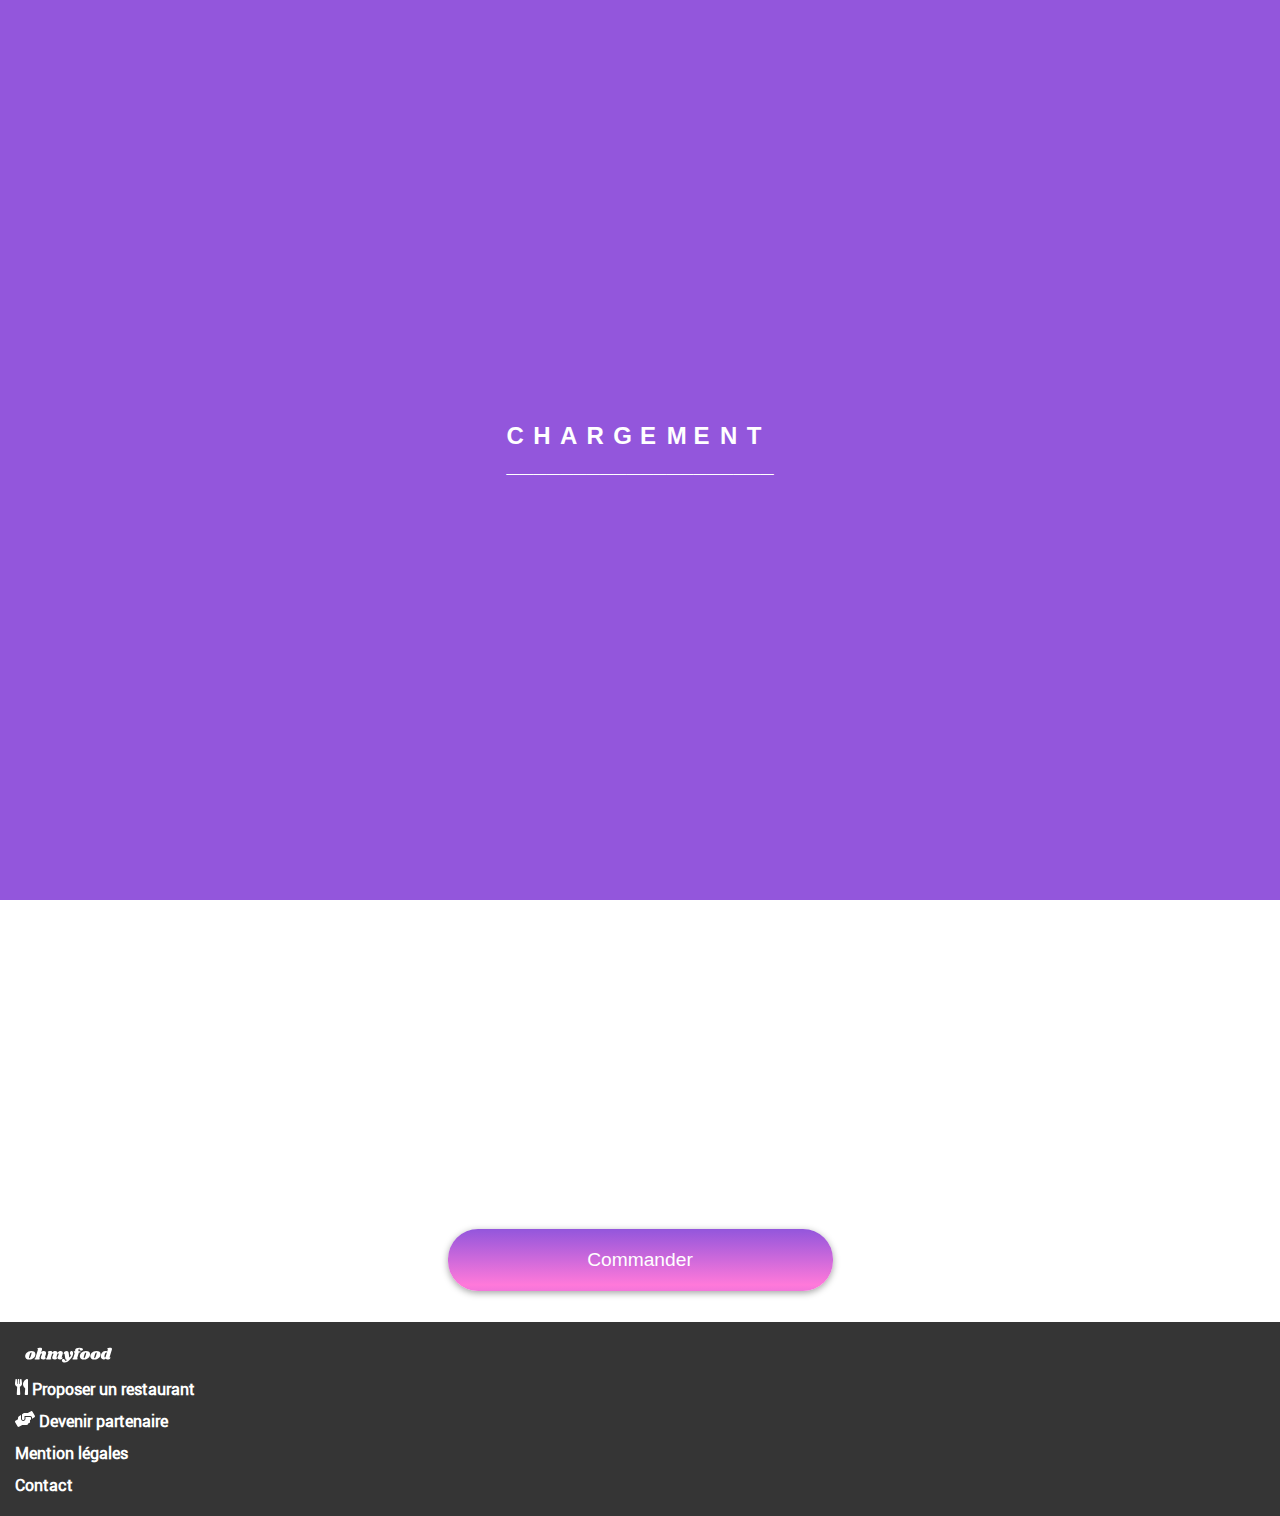
<file: pages/le_delice_des_sens.html>
<!DOCTYPE html>
<html lang="fr">
<head>
    <meta charset="UTF-8">
    <meta name="viewport" content="width=device-width, initial-scale=1.0">
    <title>OhmyFood: Le délice des sens</title>
    <link rel="stylesheet" type="text/css" href="../css/font.css">
    <link rel="stylesheet" type="text/css" href="../css/restaurants.css" >
    <link rel="stylesheet" type="text/css" href="../css/coeur.css">
    <link rel="stylesheet" type="text/css" href="../css/footer.css">
    <link rel="stylesheet" type="text/css" href="../css/loader.css">
</head>
<body>
    <div class="loader">                 
        <div class="loading">
            <h2 class="lettre">C <br>__</h2>
            <h2 class="lettre">H <br>__</h2>
            <h2 class="lettre">A <br>__</h2>
            <h2 class="lettre">R <br>__</h2>
            <h2 class="lettre">G <br>__</h2>
            <h2 class="lettre">E <br>__</h2>
            <h2 class="lettre">M <br>__</h2>
            <h2 class="lettre">E <br>__</h2>
            <h2 class="lettre">N <br>__</h2>
            <h2 class="lettre">T <br>__</h2>
        </div>
    </div>
    <header >

        
      <a href="../index.html">
        <svg aria-hidden="true" focusable="false" data-prefix="fas" data-icon="arrow-left" class="svg-inline--fa fa-arrow-left fa-w-14" role="img" xmlns="http://www.w3.org/2000/svg" viewBox="0 0 448 512"><path fill="currentColor" d="M257.5 445.1l-22.2 22.2c-9.4 9.4-24.6 9.4-33.9 0L7 273c-9.4-9.4-9.4-24.6 0-33.9L201.4 44.7c9.4-9.4 24.6-9.4 33.9 0l22.2 22.2c9.5 9.5 9.3 25-.4 34.3L136.6 216H424c13.3 0 24 10.7 24 24v32c0 13.3-10.7 24-24 24H136.6l120.5 114.8c9.8 9.3 10 24.8.4 34.3z"></path> 
        </svg>
    </a>
        <img src="../images/logo/ohmyfood@2x.svg" alt="logo" >
    </header>
    <main>
        <section class="img-restaurant">
            <h2 class="titre-vide">&shy;</h2>
            <img src="../images/restaurants/toa-heftiba-DQKerTsQwi0-unsplash.jpg" alt="Le délice des sens">
        </section>
        <section class="etablissement">
            <h2 class="titre-vide">&shy;</h2>
            <article class="titre">
                <h2>Le délice des sens</h2>
                <a href="#" class="coeur">
                    <div class="heart icon"></div>
                </a>
            </article>  
                            <!-- carte -->
                                    <!-- entrée -->
            <article class="carte">
                <h2><span>ENTR</span>ÉES</h2>
                <div class="servie">
                    <div class="nom-plat">
                        <h3>Tartare de thon</h3>
                        <p>Assaisonné au yuzu</p>
                    </div>
                    <p class="prix">25€</p>
                    <div class="check">
                        <svg aria-hidden="true" focusable="false" data-prefix="fas" data-icon="check-circle" class="svg-inline--fa fa-check-circle fa-w-16" role="img" xmlns="http://www.w3.org/2000/svg" viewBox="0 0 512 512"><path fill="#FFFFFF" d="M504 256c0 136.967-111.033 248-248 248S8 392.967 8 256 119.033 8 256 8s248 111.033 248 248zM227.314 387.314l184-184c6.248-6.248 6.248-16.379 0-22.627l-22.627-22.627c-6.248-6.249-16.379-6.249-22.628 0L216 308.118l-70.059-70.059c-6.248-6.248-16.379-6.248-22.628 0l-22.627 22.627c-6.248 6.248-6.248 16.379 0 22.627l104 104c6.249 6.249 16.379 6.249 22.628.001z"></path></svg>
                    </div>
                </div>
                <div class="servie">
                    <div class="nom-plat">
                        <h3>Bouchée de homard croustillant </h3>
                        <p>Et sa farandole de petits légumes</p>
                    </div>
                    <p class="prix">35€</p>
                    <div class="check">
                        <svg aria-hidden="true" focusable="false" data-prefix="fas" data-icon="check-circle" class="svg-inline--fa fa-check-circle fa-w-16" role="img" xmlns="http://www.w3.org/2000/svg" viewBox="0 0 512 512"><path fill="#FFFFFF" d="M504 256c0 136.967-111.033 248-248 248S8 392.967 8 256 119.033 8 256 8s248 111.033 248 248zM227.314 387.314l184-184c6.248-6.248 6.248-16.379 0-22.627l-22.627-22.627c-6.248-6.249-16.379-6.249-22.628 0L216 308.118l-70.059-70.059c-6.248-6.248-16.379-6.248-22.628 0l-22.627 22.627c-6.248 6.248-6.248 16.379 0 22.627l104 104c6.249 6.249 16.379 6.249 22.628.001z"></path></svg>
                    </div>
                </div>
                <div class="servie">
                    <div class="nom-plat">
                        <h3>Velouté de cèpes</h3>
                        <p>Aux truffes</p>
                    </div>
                    <p class="prix">20€</p>
                    <div class="check">
                        <svg aria-hidden="true" focusable="false" data-prefix="fas" data-icon="check-circle" class="svg-inline--fa fa-check-circle fa-w-16" role="img" xmlns="http://www.w3.org/2000/svg" viewBox="0 0 512 512"><path fill="#FFFFFF" d="M504 256c0 136.967-111.033 248-248 248S8 392.967 8 256 119.033 8 256 8s248 111.033 248 248zM227.314 387.314l184-184c6.248-6.248 6.248-16.379 0-22.627l-22.627-22.627c-6.248-6.249-16.379-6.249-22.628 0L216 308.118l-70.059-70.059c-6.248-6.248-16.379-6.248-22.628 0l-22.627 22.627c-6.248 6.248-6.248 16.379 0 22.627l104 104c6.249 6.249 16.379 6.249 22.628.001z"></path></svg>
                    </div>
                </div>
            </article>
                                        <!-- plats -->
            <article class="carte">
                <h2><span>PLAT</span>S</h2>
                <div class="servie">
                    <div class="nom-plat">
                        <h3>Poulet rôti aux herbes de <br> Provence</h3>
                        <p>Et sa crème de truffe</p>
                    </div>
                    <p class="prix">40€</p>
                    <div class="check">
                        <svg aria-hidden="true" focusable="false" data-prefix="fas" data-icon="check-circle" class="svg-inline--fa fa-check-circle fa-w-16" role="img" xmlns="http://www.w3.org/2000/svg" viewBox="0 0 512 512"><path fill="#FFFFFF" d="M504 256c0 136.967-111.033 248-248 248S8 392.967 8 256 119.033 8 256 8s248 111.033 248 248zM227.314 387.314l184-184c6.248-6.248 6.248-16.379 0-22.627l-22.627-22.627c-6.248-6.249-16.379-6.249-22.628 0L216 308.118l-70.059-70.059c-6.248-6.248-16.379-6.248-22.628 0l-22.627 22.627c-6.248 6.248-6.248 16.379 0 22.627l104 104c6.249 6.249 16.379 6.249 22.628.001z"></path></svg>
                    </div>
                </div>
                <div class="servie">
                    <div class="nom-plat">
                        <h3>Langouste rôtie</h3>
                        <p>Et ses légumes de saison</p>
                    </div>
                    <p class="prix">35€</p>
                    <div class="check">
                        <svg aria-hidden="true" focusable="false" data-prefix="fas" data-icon="check-circle" class="svg-inline--fa fa-check-circle fa-w-16" role="img" xmlns="http://www.w3.org/2000/svg" viewBox="0 0 512 512"><path fill="#FFFFFF" d="M504 256c0 136.967-111.033 248-248 248S8 392.967 8 256 119.033 8 256 8s248 111.033 248 248zM227.314 387.314l184-184c6.248-6.248 6.248-16.379 0-22.627l-22.627-22.627c-6.248-6.249-16.379-6.249-22.628 0L216 308.118l-70.059-70.059c-6.248-6.248-16.379-6.248-22.628 0l-22.627 22.627c-6.248 6.248-6.248 16.379 0 22.627l104 104c6.249 6.249 16.379 6.249 22.628.001z"></path></svg>
                    </div>
                </div>
                <div class="servie">
                    <div class="nom-plat">
                        <h3>Côte de boeuf Angus</h3>
                        <p>Et sa purée de panais</p>
                    </div>
                    <p class="prix">44€</p>
                    <div class="check">
                        <svg aria-hidden="true" focusable="false" data-prefix="fas" data-icon="check-circle" class="svg-inline--fa fa-check-circle fa-w-16" role="img" xmlns="http://www.w3.org/2000/svg" viewBox="0 0 512 512"><path fill="#FFFFFF" d="M504 256c0 136.967-111.033 248-248 248S8 392.967 8 256 119.033 8 256 8s248 111.033 248 248zM227.314 387.314l184-184c6.248-6.248 6.248-16.379 0-22.627l-22.627-22.627c-6.248-6.249-16.379-6.249-22.628 0L216 308.118l-70.059-70.059c-6.248-6.248-16.379-6.248-22.628 0l-22.627 22.627c-6.248 6.248-6.248 16.379 0 22.627l104 104c6.249 6.249 16.379 6.249 22.628.001z"></path></svg>
                    </div>
                </div>
            </article>
                                        <!-- desserts -->
            <article class="carte dessert">
                <h2><span>DESS</span>ERTS</h2>
                <div class="servie ">
                    <div class="nom-plat">
                        <h3>Farandole de desserts</h3>
                        <p>Du chef</p>
                    </div>
                    <p class="prix">18€</p>
                    <div class="check">
                        <svg aria-hidden="true" focusable="false" data-prefix="fas" data-icon="check-circle" class="svg-inline--fa fa-check-circle fa-w-16" role="img" xmlns="http://www.w3.org/2000/svg" viewBox="0 0 512 512"><path fill="#FFFFFF" d="M504 256c0 136.967-111.033 248-248 248S8 392.967 8 256 119.033 8 256 8s248 111.033 248 248zM227.314 387.314l184-184c6.248-6.248 6.248-16.379 0-22.627l-22.627-22.627c-6.248-6.249-16.379-6.249-22.628 0L216 308.118l-70.059-70.059c-6.248-6.248-16.379-6.248-22.628 0l-22.627 22.627c-6.248 6.248-6.248 16.379 0 22.627l104 104c6.249 6.249 16.379 6.249 22.628.001z"></path></svg>
                    </div>
                </div>
                <div class="servie">
                    <div class="nom-plat">
                        <h3>Crème brulée</h3>
                        <p>Revisitée</p>
                    </div>
                    <p class="prix">22€</p>
                    <div class="check">
                        <svg aria-hidden="true" focusable="false" data-prefix="fas" data-icon="check-circle" class="svg-inline--fa fa-check-circle fa-w-16" role="img" xmlns="http://www.w3.org/2000/svg" viewBox="0 0 512 512"><path fill="#FFFFFF" d="M504 256c0 136.967-111.033 248-248 248S8 392.967 8 256 119.033 8 256 8s248 111.033 248 248zM227.314 387.314l184-184c6.248-6.248 6.248-16.379 0-22.627l-22.627-22.627c-6.248-6.249-16.379-6.249-22.628 0L216 308.118l-70.059-70.059c-6.248-6.248-16.379-6.248-22.628 0l-22.627 22.627c-6.248 6.248-6.248 16.379 0 22.627l104 104c6.249 6.249 16.379 6.249 22.628.001z"></path></svg>
                    </div>
                </div>
                <div class="servie">
                    <div class="nom-plat">
                        <h3>Tiramisu</h3>
                        <p>À la noisette</p>
                    </div>
                    <p class="prix">23€</p>
                    <div class="check">
                        <svg aria-hidden="true" focusable="false" data-prefix="fas" data-icon="check-circle" class="svg-inline--fa fa-check-circle fa-w-16" role="img" xmlns="http://www.w3.org/2000/svg" viewBox="0 0 512 512"><path fill="#FFFFFF" d="M504 256c0 136.967-111.033 248-248 248S8 392.967 8 256 119.033 8 256 8s248 111.033 248 248zM227.314 387.314l184-184c6.248-6.248 6.248-16.379 0-22.627l-22.627-22.627c-6.248-6.249-16.379-6.249-22.628 0L216 308.118l-70.059-70.059c-6.248-6.248-16.379-6.248-22.628 0l-22.627 22.627c-6.248 6.248-6.248 16.379 0 22.627l104 104c6.249 6.249 16.379 6.249 22.628.001z"></path></svg>
                    </div>
                </div>
            </article>
        </section>
        <section class="bouton">
            <h2 class="titre-vide">&shy;</h2>
            <button type="submit">Commander</button>
        </section> 
    </main>
    <footer id="footer">
        <svg width="87" height="34" viewBox="0 0 196 34" fill="currentColor" xmlns="http://www.w3.org/2000/svg" class="mini-titre">
            <path d="M13.932 7.956C17.196 7.956 19.596 8.61599 21.132 9.936C22.692 11.256 23.472 12.984 23.472 15.12C23.472 15.84 23.376 16.644 23.184 17.532C22.728 19.5 21.876 21.228 20.628 22.716C19.38 24.18 17.844 25.32 16.02 26.136C14.22 26.928 12.264 27.324 10.152 27.324C6.81599 27.324 4.34399 26.664 2.73599 25.344C1.15199 24 0.359985 22.224 0.359985 20.016C0.359985 19.272 0.455985 18.444 0.647985 17.532C1.10399 15.66 1.96799 14.004 3.23999 12.564C4.53599 11.1 6.10799 9.972 7.95599 9.18C9.82799 8.364 11.82 7.956 13.932 7.956ZM13.824 11.16C13.32 11.16 12.78 11.616 12.204 12.528C11.652 13.416 10.992 15.108 10.224 17.604C9.45599 20.1 9.07199 21.852 9.07199 22.86C9.07199 23.388 9.15599 23.748 9.32399 23.94C9.49199 24.108 9.71999 24.192 10.008 24.192C10.512 24.24 11.028 23.808 11.556 22.896C12.108 21.984 12.792 20.208 13.608 17.568C14.352 15.24 14.724 13.548 14.724 12.492C14.724 11.988 14.64 11.64 14.472 11.448C14.328 11.256 14.112 11.16 13.824 11.16Z" fill="currentColor"/><path d="M44.9899 22.032C44.9419 22.128 44.9179 22.272 44.9179 22.464C44.9179 22.632 44.9539 22.764 45.0259 22.86C45.1219 22.956 45.2419 23.004 45.3859 23.004C45.6739 23.004 45.9139 22.884 46.1059 22.644C46.3219 22.38 46.4659 22.248 46.5379 22.248C46.6579 22.248 46.7539 22.332 46.8259 22.5C46.8979 22.644 46.9339 22.824 46.9339 23.04C46.9579 23.736 46.7299 24.42 46.2499 25.092C45.7699 25.74 45.0619 26.28 44.1259 26.712C43.2139 27.12 42.1099 27.324 40.8139 27.324C39.2299 27.324 37.9699 26.964 37.0339 26.244C36.0979 25.5 35.6179 24.516 35.5939 23.292C35.5939 22.404 35.8099 21.408 36.2419 20.304L38.2219 15.12C38.3419 14.808 38.4019 14.556 38.4019 14.364C38.4019 14.052 38.2939 13.812 38.0779 13.644C37.8859 13.452 37.6459 13.356 37.3579 13.356C36.9019 13.356 36.4339 13.572 35.9539 14.004C35.4979 14.412 35.1259 15.084 34.8379 16.02V15.948L32.5699 23.256C32.4979 23.544 32.4619 23.796 32.4619 24.012C32.4619 24.324 32.5219 24.576 32.6419 24.768C32.7619 24.936 32.9299 25.104 33.1459 25.272C33.3139 25.44 33.4339 25.584 33.5059 25.704C33.5779 25.8 33.5899 25.932 33.5419 26.1C33.4219 26.412 33.1819 26.64 32.8219 26.784C32.4619 26.928 31.9099 27 31.1659 27H22.9579C22.3339 27 21.8779 26.904 21.5899 26.712C21.3019 26.496 21.2059 26.22 21.3019 25.884C21.3979 25.596 21.6499 25.344 22.0579 25.128C22.4179 24.936 22.7179 24.708 22.9579 24.444C23.1979 24.18 23.4019 23.76 23.5699 23.184L29.0419 5.22C29.1139 5.004 29.1499 4.824 29.1499 4.68C29.1499 4.416 29.0779 4.2 28.9339 4.032C28.8139 3.864 28.6459 3.696 28.4299 3.528C28.1899 3.336 28.0099 3.168 27.8899 3.024C27.7939 2.88 27.7819 2.688 27.8539 2.448C27.9979 1.896 28.7539 1.416 30.1219 1.00799C31.4899 0.599996 32.9179 0.395996 34.4059 0.395996C35.7979 0.395996 36.8179 0.659996 37.4659 1.188C38.1379 1.716 38.4739 2.436 38.4739 3.348C38.4739 3.876 38.3899 4.392 38.2219 4.896L36.2779 11.232C37.2139 10.008 38.1979 9.156 39.2299 8.676C40.2859 8.196 41.4259 7.956 42.6499 7.956C44.1139 7.956 45.2899 8.4 46.1779 9.288C47.0899 10.176 47.5459 11.328 47.5459 12.744C47.5459 13.488 47.4259 14.22 47.1859 14.94L44.9899 22.032Z" fill="currentColor"/><path d="M82.7165 22.032C82.6685 22.128 82.6445 22.272 82.6445 22.464C82.6445 22.632 82.6805 22.764 82.7525 22.86C82.8485 22.956 82.9685 23.004 83.1125 23.004C83.4005 23.004 83.6405 22.884 83.8325 22.644C84.0485 22.38 84.1925 22.248 84.2645 22.248C84.3845 22.248 84.4805 22.332 84.5525 22.5C84.6245 22.644 84.6605 22.824 84.6605 23.04C84.6845 23.736 84.4565 24.42 83.9765 25.092C83.4965 25.74 82.7885 26.28 81.8525 26.712C80.9405 27.12 79.8365 27.324 78.5405 27.324C76.9565 27.324 75.6965 26.964 74.7605 26.244C73.8245 25.5 73.3445 24.516 73.3205 23.292C73.3205 22.404 73.5365 21.408 73.9685 20.304L75.9485 15.12C76.0685 14.808 76.1285 14.556 76.1285 14.364C76.1285 14.052 76.0205 13.812 75.8045 13.644C75.6125 13.452 75.3725 13.356 75.0845 13.356C74.6765 13.356 74.2565 13.536 73.8245 13.896C73.3925 14.256 73.0085 14.82 72.6725 15.588L70.6925 22.032C70.6445 22.128 70.6205 22.272 70.6205 22.464C70.6205 22.632 70.6565 22.764 70.7285 22.86C70.8245 22.956 70.9445 23.004 71.0885 23.004C71.3765 23.004 71.6165 22.884 71.8085 22.644C72.0245 22.38 72.1685 22.248 72.2405 22.248C72.3605 22.248 72.4565 22.332 72.5285 22.5C72.6005 22.644 72.6365 22.824 72.6365 23.04C72.6605 23.736 72.4325 24.42 71.9525 25.092C71.4725 25.74 70.7645 26.28 69.8285 26.712C68.9165 27.12 67.8125 27.324 66.5165 27.324C64.9325 27.324 63.6725 26.964 62.7365 26.244C61.8005 25.5 61.3205 24.516 61.2965 23.292C61.2965 22.404 61.5125 21.408 61.9445 20.304L63.9245 15.12C64.0445 14.808 64.1045 14.556 64.1045 14.364C64.1045 14.052 63.9965 13.812 63.7805 13.644C63.5885 13.452 63.3485 13.356 63.0605 13.356C62.6525 13.356 62.2325 13.536 61.8005 13.896C61.3685 14.232 61.0085 14.784 60.7205 15.552L58.3445 23.256C58.2485 23.52 58.2005 23.772 58.2005 24.012C58.2005 24.3 58.2605 24.54 58.3805 24.732C58.5005 24.9 58.6685 25.08 58.8845 25.272C59.0525 25.416 59.1725 25.548 59.2445 25.668C59.3165 25.788 59.3285 25.932 59.2805 26.1C59.1845 26.412 58.9565 26.64 58.5965 26.784C58.2365 26.928 57.6725 27 56.9045 27H48.6965C48.0725 27 47.6285 26.904 47.3645 26.712C47.0765 26.496 46.9685 26.22 47.0405 25.884C47.1365 25.596 47.3885 25.344 47.7965 25.128C48.1565 24.936 48.4565 24.708 48.6965 24.444C48.9365 24.18 49.1405 23.76 49.3085 23.184L52.5125 12.78C52.5605 12.66 52.5845 12.492 52.5845 12.276C52.5845 12.012 52.5245 11.808 52.4045 11.664C52.3085 11.52 52.1405 11.34 51.9005 11.124C51.6605 10.932 51.4925 10.764 51.3965 10.62C51.3005 10.476 51.2885 10.284 51.3605 10.044C51.5045 9.492 52.2605 9.012 53.6285 8.604C54.9965 8.172 56.4245 7.956 57.9125 7.956C59.0885 7.956 60.0125 8.28 60.6845 8.928C61.3805 9.576 61.7165 10.464 61.6925 11.592C62.6765 10.224 63.7085 9.276 64.7885 8.748C65.8925 8.22 67.0805 7.956 68.3525 7.956C69.7445 7.956 70.8725 8.364 71.7365 9.18C72.6245 9.972 73.1165 11.016 73.2125 12.312C74.2445 10.68 75.3485 9.552 76.5245 8.928C77.7005 8.28 78.9845 7.956 80.3765 7.956C81.8405 7.956 83.0165 8.4 83.9045 9.288C84.8165 10.176 85.2725 11.328 85.2725 12.744C85.2725 13.488 85.1525 14.22 84.9125 14.94L82.7165 22.032Z" fill="currentColor"/><path d="M104.932 7.956C105.988 7.956 106.828 8.388 107.452 9.252C108.1 10.092 108.424 11.244 108.424 12.708C108.424 13.98 108.196 15.348 107.74 16.812C106.852 19.764 105.424 22.548 103.456 25.164C101.512 27.78 99.2675 29.88 96.7235 31.464C94.2035 33.048 91.6836 33.84 89.1636 33.84C87.9156 33.84 86.8355 33.624 85.9235 33.192C85.0355 32.76 84.3635 32.184 83.9075 31.464C83.4275 30.744 83.1875 29.976 83.1875 29.16C83.1875 28.8 83.2475 28.404 83.3675 27.972C83.5835 27.3 83.9435 26.784 84.4475 26.424C84.9515 26.064 85.5516 25.884 86.2476 25.884C87.3516 25.884 88.2515 26.256 88.9475 27C89.6675 27.768 90.1236 28.812 90.3156 30.132C91.8516 30.06 93.2675 29.4 94.5635 28.152C93.3395 27.936 92.4275 27.528 91.8275 26.928C91.2515 26.304 90.8555 25.344 90.6395 24.048L89.1995 15.228C89.1275 14.772 89.0195 14.46 88.8755 14.292C88.7555 14.1 88.5876 14.004 88.3716 14.004C88.2036 14.004 87.9995 14.088 87.7595 14.256C87.5435 14.424 87.3875 14.508 87.2915 14.508C87.0995 14.508 87.0035 14.304 87.0035 13.896C87.0035 13.56 87.0635 13.2 87.1835 12.816C87.6155 11.448 88.4196 10.296 89.5956 9.36C90.7716 8.4 92.1395 7.92 93.6995 7.92C95.2355 7.92 96.3635 8.376 97.0835 9.288C97.8275 10.2 98.3076 11.604 98.5236 13.5L99.6035 21.42C99.6755 22.02 99.8915 22.32 100.252 22.32C100.684 22.32 101.188 21.936 101.764 21.168C102.34 20.376 102.904 19.26 103.456 17.82C102.736 17.172 102.184 16.428 101.8 15.588C101.416 14.748 101.224 13.848 101.224 12.888C101.224 12.144 101.32 11.472 101.512 10.872C101.8 9.912 102.244 9.192 102.844 8.712C103.468 8.208 104.164 7.956 104.932 7.956Z" fill="currentColor"/><path d="M122.864 0.395996C125.432 0.395996 127.352 0.791996 128.624 1.584C129.92 2.352 130.568 3.3 130.568 4.428C130.568 5.34 130.184 6.048 129.416 6.552C128.672 7.032 127.688 7.272 126.464 7.272C125.336 7.272 124.46 6.996 123.836 6.444C123.212 5.892 122.9 5.208 122.9 4.392C122.9 3.888 123.056 3.36 123.368 2.808C122.648 2.808 122.048 2.988 121.568 3.348C121.088 3.684 120.716 4.272 120.452 5.112C120.308 5.64 120.236 6.132 120.236 6.588C120.236 7.164 120.332 7.62 120.524 7.956C120.74 8.268 121.04 8.424 121.424 8.424H123.548C124.796 8.424 125.42 8.808 125.42 9.576C125.42 9.672 125.396 9.816 125.348 10.008C125.204 10.536 124.904 10.932 124.448 11.196C124.016 11.46 123.356 11.592 122.468 11.592H121.388L117.824 23.256C117.752 23.544 117.716 23.796 117.716 24.012C117.716 24.324 117.776 24.576 117.896 24.768C118.016 24.936 118.184 25.104 118.4 25.272C118.568 25.44 118.688 25.584 118.76 25.704C118.832 25.8 118.844 25.932 118.796 26.1C118.676 26.412 118.436 26.64 118.076 26.784C117.716 26.928 117.164 27 116.42 27H108.212C107.588 27 107.132 26.904 106.844 26.712C106.556 26.496 106.46 26.22 106.556 25.884C106.652 25.596 106.904 25.344 107.312 25.128C107.672 24.936 107.972 24.708 108.212 24.444C108.452 24.18 108.656 23.76 108.824 23.184L111.632 13.968C111.752 13.608 111.812 13.236 111.812 12.852C111.812 12.372 111.704 12 111.488 11.736C111.296 11.448 110.996 11.136 110.588 10.8C110.324 10.584 110.12 10.404 109.976 10.26C109.856 10.092 109.796 9.9 109.796 9.684C109.772 9.228 109.928 8.904 110.264 8.712C110.624 8.52 111.296 8.424 112.28 8.424H113.18C113.012 7.824 112.928 7.224 112.928 6.624C112.928 6.024 113.036 5.4 113.252 4.752C113.708 3.528 114.68 2.496 116.168 1.65599C117.68 0.815996 119.912 0.395996 122.864 0.395996Z" fill="currentColor"/><path d="M137.084 7.956C140.348 7.956 142.748 8.61599 144.284 9.936C145.844 11.256 146.624 12.984 146.624 15.12C146.624 15.84 146.528 16.644 146.336 17.532C145.88 19.5 145.028 21.228 143.78 22.716C142.532 24.18 140.996 25.32 139.172 26.136C137.372 26.928 135.416 27.324 133.304 27.324C129.968 27.324 127.496 26.664 125.888 25.344C124.304 24 123.512 22.224 123.512 20.016C123.512 19.272 123.608 18.444 123.8 17.532C124.256 15.66 125.12 14.004 126.392 12.564C127.688 11.1 129.26 9.972 131.108 9.18C132.98 8.364 134.972 7.956 137.084 7.956ZM136.976 11.16C136.472 11.16 135.932 11.616 135.356 12.528C134.804 13.416 134.144 15.108 133.376 17.604C132.608 20.1 132.224 21.852 132.224 22.86C132.224 23.388 132.308 23.748 132.476 23.94C132.644 24.108 132.872 24.192 133.16 24.192C133.664 24.24 134.18 23.808 134.708 22.896C135.26 21.984 135.944 20.208 136.76 17.568C137.504 15.24 137.876 13.548 137.876 12.492C137.876 11.988 137.792 11.64 137.624 11.448C137.48 11.256 137.264 11.16 136.976 11.16Z" fill="currentColor"/><path d="M160.709 7.956C163.973 7.956 166.373 8.61599 167.909 9.936C169.469 11.256 170.249 12.984 170.249 15.12C170.249 15.84 170.153 16.644 169.961 17.532C169.505 19.5 168.653 21.228 167.405 22.716C166.157 24.18 164.621 25.32 162.797 26.136C160.997 26.928 159.041 27.324 156.929 27.324C153.593 27.324 151.121 26.664 149.513 25.344C147.929 24 147.137 22.224 147.137 20.016C147.137 19.272 147.233 18.444 147.425 17.532C147.881 15.66 148.745 14.004 150.017 12.564C151.313 11.1 152.885 9.972 154.733 9.18C156.605 8.364 158.597 7.956 160.709 7.956ZM160.601 11.16C160.097 11.16 159.557 11.616 158.981 12.528C158.429 13.416 157.769 15.108 157.001 17.604C156.233 20.1 155.849 21.852 155.849 22.86C155.849 23.388 155.933 23.748 156.101 23.94C156.269 24.108 156.497 24.192 156.785 24.192C157.289 24.24 157.805 23.808 158.333 22.896C158.885 21.984 159.569 20.208 160.385 17.568C161.129 15.24 161.501 13.548 161.501 12.492C161.501 11.988 161.417 11.64 161.249 11.448C161.105 11.256 160.889 11.16 160.601 11.16Z" fill="currentColor"/><path d="M190.526 21.816C190.478 22.008 190.454 22.14 190.454 22.212C190.454 22.38 190.502 22.512 190.598 22.608C190.694 22.704 190.814 22.752 190.958 22.752C191.246 22.752 191.486 22.632 191.678 22.392C191.894 22.128 192.038 21.996 192.11 21.996C192.23 21.996 192.326 22.08 192.398 22.248C192.47 22.416 192.506 22.608 192.506 22.824C192.53 23.472 192.278 24.132 191.75 24.804C191.246 25.476 190.562 26.028 189.698 26.46C188.834 26.892 187.898 27.108 186.89 27.108C185.69 27.108 184.646 26.88 183.758 26.424C182.87 25.968 182.258 25.368 181.922 24.624C181.274 25.464 180.53 26.088 179.69 26.496C178.85 26.904 177.962 27.108 177.026 27.108C175.922 27.108 174.89 26.832 173.93 26.28C172.994 25.728 172.238 24.948 171.662 23.94C171.11 22.908 170.834 21.744 170.834 20.448C170.834 18.264 171.242 16.212 172.058 14.292C172.898 12.348 174.062 10.788 175.55 9.612C177.038 8.412 178.73 7.812 180.626 7.812C181.658 7.812 182.534 7.932 183.254 8.172C183.998 8.412 184.67 8.772 185.27 9.252L186.494 5.22C186.566 5.004 186.602 4.824 186.602 4.68C186.602 4.416 186.53 4.2 186.386 4.032C186.266 3.864 186.098 3.696 185.882 3.528C185.642 3.336 185.462 3.168 185.342 3.024C185.246 2.88 185.234 2.688 185.306 2.448C185.45 1.896 186.206 1.416 187.574 1.00799C188.942 0.599996 190.37 0.395996 191.858 0.395996C193.25 0.395996 194.27 0.659996 194.918 1.188C195.59 1.716 195.926 2.436 195.926 3.348C195.926 3.876 195.842 4.392 195.674 4.896L190.526 21.816ZM184.514 11.7C184.13 11.364 183.71 11.196 183.254 11.196C182.558 11.196 181.874 11.712 181.202 12.744C180.53 13.776 179.99 15.024 179.582 16.488C179.174 17.952 178.982 19.272 179.006 20.448C179.006 21.768 179.438 22.428 180.302 22.428C180.614 22.428 180.878 22.308 181.094 22.068C181.31 21.804 181.514 21.384 181.706 20.808L184.514 11.7Z" fill="currentColor"/>
        </svg>
        
        <a href="#">
            <svg aria-hidden="true" focusable="false" data-prefix="fas" data-icon="utensils" class="svg-inline--fa fa-utensils fa-w-13" role="img" xmlns="http://www.w3.org/2000/svg" viewBox="0 0 416 512"><path fill="currentColor" d="M207.9 15.2c.8 4.7 16.1 94.5 16.1 128.8 0 52.3-27.8 89.6-68.9 104.6L168 486.7c.7 13.7-10.2 25.3-24 25.3H80c-13.7 0-24.7-11.5-24-25.3l12.9-238.1C27.7 233.6 0 196.2 0 144 0 109.6 15.3 19.9 16.1 15.2 19.3-5.1 61.4-5.4 64 16.3v141.2c1.3 3.4 15.1 3.2 16 0 1.4-25.3 7.9-139.2 8-141.8 3.3-20.8 44.7-20.8 47.9 0 .2 2.7 6.6 116.5 8 141.8.9 3.2 14.8 3.4 16 0V16.3c2.6-21.6 44.8-21.4 48-1.1zm119.2 285.7l-15 185.1c-1.2 14 9.9 26 23.9 26h56c13.3 0 24-10.7 24-24V24c0-13.2-10.7-24-24-24-82.5 0-221.4 178.5-64.9 300.9z"></path></svg>
            Proposer un restaurant
        </a>
        <a href="#">
            <svg aria-hidden="true" focusable="false" data-prefix="fas" data-icon="hands-helping" class="svg-inline--fa fa-hands-helping fa-w-20" role="img" xmlns="http://www.w3.org/2000/svg" viewBox="0 0 640 512"><path fill="currentColor" d="M488 192H336v56c0 39.7-32.3 72-72 72s-72-32.3-72-72V126.4l-64.9 39C107.8 176.9 96 197.8 96 220.2v47.3l-80 46.2C.7 322.5-4.6 342.1 4.3 357.4l80 138.6c8.8 15.3 28.4 20.5 43.7 11.7L231.4 448H368c35.3 0 64-28.7 64-64h16c17.7 0 32-14.3 32-32v-64h8c13.3 0 24-10.7 24-24v-48c0-13.3-10.7-24-24-24zm147.7-37.4L555.7 16C546.9.7 527.3-4.5 512 4.3L408.6 64H306.4c-12 0-23.7 3.4-33.9 9.7L239 94.6c-9.4 5.8-15 16.1-15 27.1V248c0 22.1 17.9 40 40 40s40-17.9 40-40v-88h184c30.9 0 56 25.1 56 56v28.5l80-46.2c15.3-8.9 20.5-28.4 11.7-43.7z"></path></svg>
            Devenir partenaire
        </a>
        <a href="#">
            Mention légales
        </a>
        <a href="mailto:contact@ohmyfood.com">
            Contact
        </a>
    </footer>
</body>
</html>
</file>
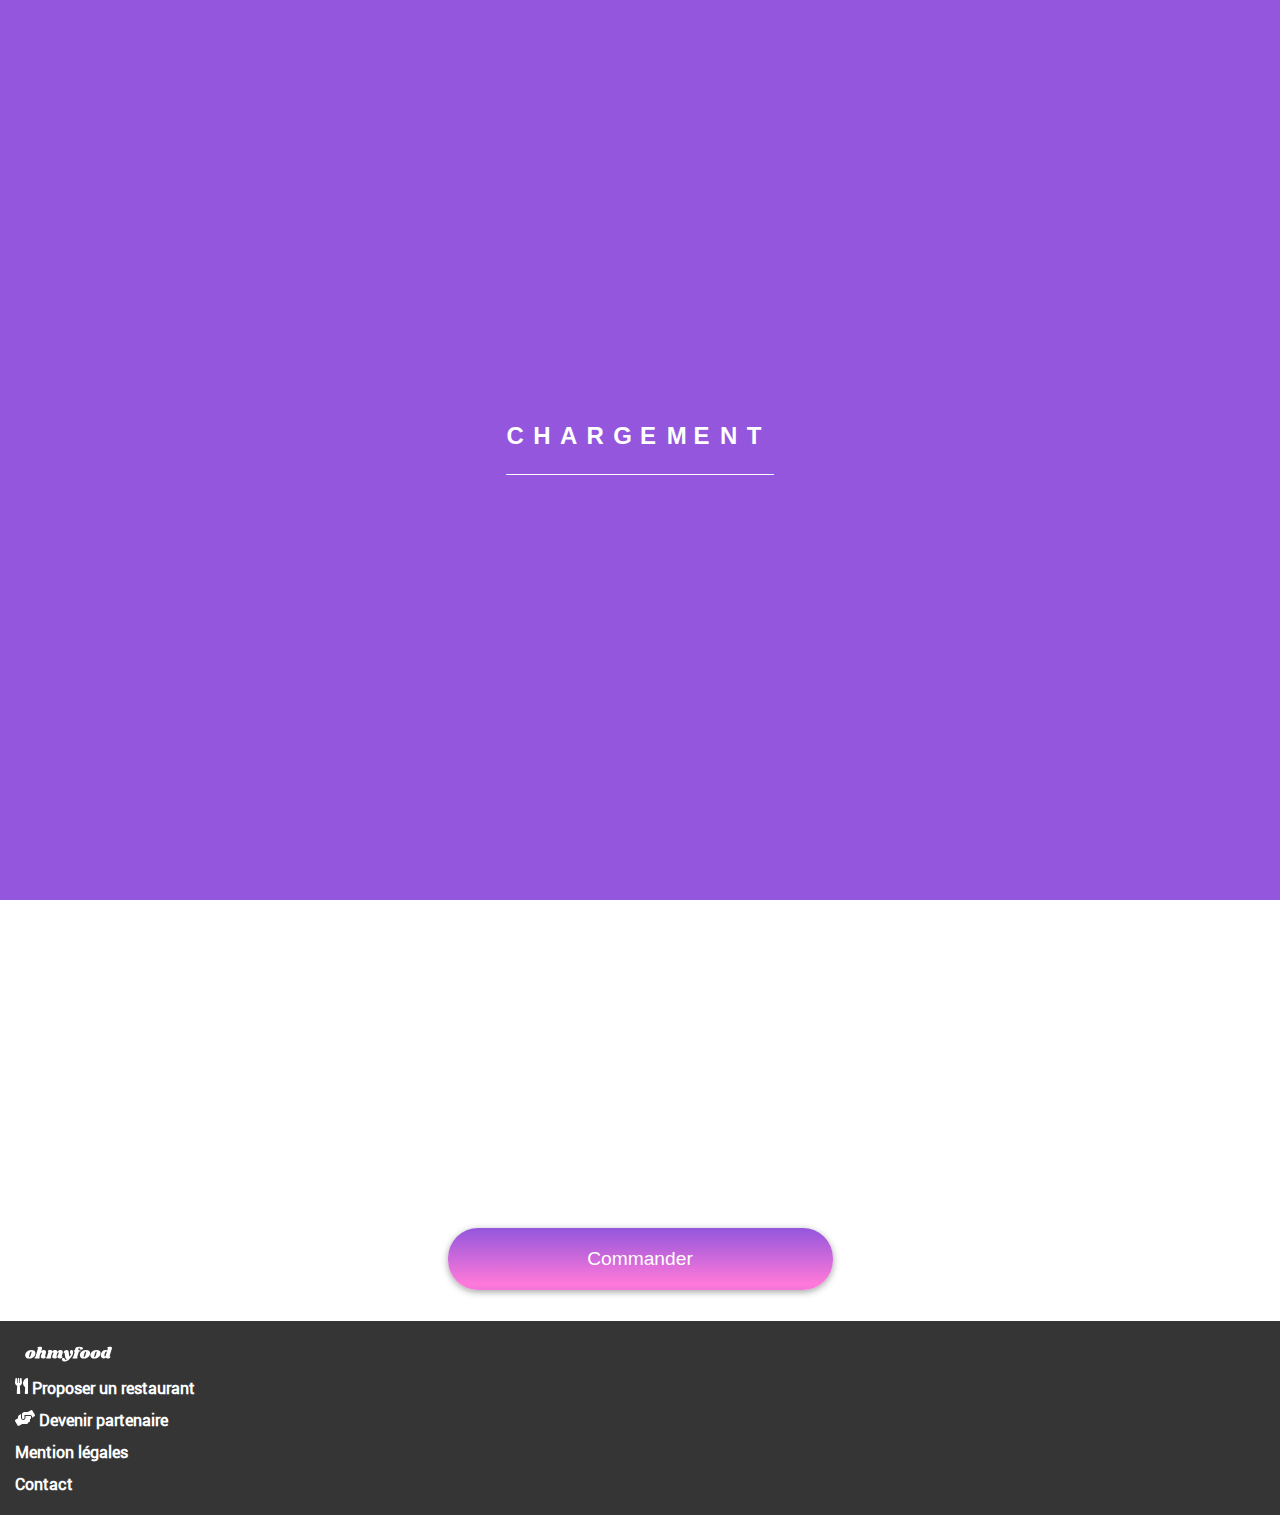
<file: pages/À_la_française.html>
<!DOCTYPE html>
<html lang="fr">
<head>
    <meta charset="UTF-8">
    <meta name="viewport" content="width=device-width, initial-scale=1.0">
    <title>OhmyFood: À la francaise</title>
    <link rel="stylesheet" type="text/css" href="../css/font.css">
    <link rel="stylesheet" type="text/css" href="../css/restaurants.css" >
    <link rel="stylesheet" type="text/css" href="../css/coeur.css">
    <link rel="stylesheet" type="text/css" href="../css/footer.css">
    <link rel="stylesheet" type="text/css" href="../css/loader.css">
</head>
<body>
    <div class="loader">                 
        <div class="loading">
            <h2 class="lettre">C <br>__</h2>
            <h2 class="lettre">H <br>__</h2>
            <h2 class="lettre">A <br>__</h2>
            <h2 class="lettre">R <br>__</h2>
            <h2 class="lettre">G <br>__</h2>
            <h2 class="lettre">E <br>__</h2>
            <h2 class="lettre">M <br>__</h2>
            <h2 class="lettre">E <br>__</h2>
            <h2 class="lettre">N <br>__</h2>
            <h2 class="lettre">T <br>__</h2>
        </div>
    </div>
    <header >  
      <a href="../index.html">
        <svg aria-hidden="true" focusable="false" data-prefix="fas" data-icon="arrow-left" class="svg-inline--fa fa-arrow-left fa-w-14" role="img" xmlns="http://www.w3.org/2000/svg" viewBox="0 0 448 512"><path fill="currentColor" d="M257.5 445.1l-22.2 22.2c-9.4 9.4-24.6 9.4-33.9 0L7 273c-9.4-9.4-9.4-24.6 0-33.9L201.4 44.7c9.4-9.4 24.6-9.4 33.9 0l22.2 22.2c9.5 9.5 9.3 25-.4 34.3L136.6 216H424c13.3 0 24 10.7 24 24v32c0 13.3-10.7 24-24 24H136.6l120.5 114.8c9.8 9.3 10 24.8.4 34.3z"></path> 
        </svg>
    </a>
        <img src="../images/logo/ohmyfood@2x.svg" alt="logo" >
    </header>
                            
    <main>
        <section class="img-restaurant">
            <h2 class="titre-vide">&shy;</h2>
            <img src="../images/restaurants/toa-heftiba-DQKerTsQwi0-unsplash.jpg" alt="À la francaise">
        </section>
        <section class="etablissement">
            <h2 class="titre-vide">&shy;</h2>
            <article class="titre">
                <h2>À la francaise</h2>
                <a href="#" class="coeur">
                    <div class="heart icon"></div>
                </a>
            </article>  
                                    <!-- carte -->
            <article class="carte">
                <h2><span>ENTR</span>ÉES</h2>
                <div class="servie">
                    <div class="nom-plat">
                        <h3>Tartare de poulpe acidulè</h3>
                        <p>Aux zests d'orange</p>
                    </div>
                    <p class="prix">25€</p>
                    <div class="check">
                        <svg aria-hidden="true" focusable="false" data-prefix="fas" data-icon="check-circle" class="svg-inline--fa fa-check-circle fa-w-16" role="img" xmlns="http://www.w3.org/2000/svg" viewBox="0 0 512 512"><path fill="#FFFFFF" d="M504 256c0 136.967-111.033 248-248 248S8 392.967 8 256 119.033 8 256 8s248 111.033 248 248zM227.314 387.314l184-184c6.248-6.248 6.248-16.379 0-22.627l-22.627-22.627c-6.248-6.249-16.379-6.249-22.628 0L216 308.118l-70.059-70.059c-6.248-6.248-16.379-6.248-22.628 0l-22.627 22.627c-6.248 6.248-6.248 16.379 0 22.627l104 104c6.249 6.249 16.379 6.249 22.628.001z"></path></svg>
                    </div>
                </div>
                <div class="servie">
                    <div class="nom-plat">
                        <h3>Velouté de légumes d'antan</h3>
                        <p>Carotte, panais, topinambour</p>
                    </div>
                    <p class="prix">35€</p>
                    <div class="check">
                        <svg aria-hidden="true" focusable="false" data-prefix="fas" data-icon="check-circle" class="svg-inline--fa fa-check-circle fa-w-16" role="img" xmlns="http://www.w3.org/2000/svg" viewBox="0 0 512 512"><path fill="#FFFFFF" d="M504 256c0 136.967-111.033 248-248 248S8 392.967 8 256 119.033 8 256 8s248 111.033 248 248zM227.314 387.314l184-184c6.248-6.248 6.248-16.379 0-22.627l-22.627-22.627c-6.248-6.249-16.379-6.249-22.628 0L216 308.118l-70.059-70.059c-6.248-6.248-16.379-6.248-22.628 0l-22.627 22.627c-6.248 6.248-6.248 16.379 0 22.627l104 104c6.249 6.249 16.379 6.249 22.628.001z"></path></svg>
                    </div>
                </div>
                <div class="servie">
                    <div class="nom-plat">
                        <h3>Soupe à l'oignon</h3>
                        <p>Revisitée</p>
                    </div>
                    <p class="prix">20€</p>
                    <div class="check">
                        <svg aria-hidden="true" focusable="false" data-prefix="fas" data-icon="check-circle" class="svg-inline--fa fa-check-circle fa-w-16" role="img" xmlns="http://www.w3.org/2000/svg" viewBox="0 0 512 512"><path fill="#FFFFFF" d="M504 256c0 136.967-111.033 248-248 248S8 392.967 8 256 119.033 8 256 8s248 111.033 248 248zM227.314 387.314l184-184c6.248-6.248 6.248-16.379 0-22.627l-22.627-22.627c-6.248-6.249-16.379-6.249-22.628 0L216 308.118l-70.059-70.059c-6.248-6.248-16.379-6.248-22.628 0l-22.627 22.627c-6.248 6.248-6.248 16.379 0 22.627l104 104c6.249 6.249 16.379 6.249 22.628.001z"></path></svg>
                    </div>
                </div>
            </article>
            <article class="carte">
                <h2><span>PLAT</span>S</h2>
                <div class="servie">
                    <div class="nom-plat">
                        <h3>Coquilles Saint-Jacques</h3>
                        <p>Accompagnées d'une purée de panais</p>
                    </div>
                    <p class="prix">40€</p>
                    <div class="check">
                        <svg aria-hidden="true" focusable="false" data-prefix="fas" data-icon="check-circle" class="svg-inline--fa fa-check-circle fa-w-16" role="img" xmlns="http://www.w3.org/2000/svg" viewBox="0 0 512 512"><path fill="#FFFFFF" d="M504 256c0 136.967-111.033 248-248 248S8 392.967 8 256 119.033 8 256 8s248 111.033 248 248zM227.314 387.314l184-184c6.248-6.248 6.248-16.379 0-22.627l-22.627-22.627c-6.248-6.249-16.379-6.249-22.628 0L216 308.118l-70.059-70.059c-6.248-6.248-16.379-6.248-22.628 0l-22.627 22.627c-6.248 6.248-6.248 16.379 0 22.627l104 104c6.249 6.249 16.379 6.249 22.628.001z"></path></svg>
                    </div>
                </div>
                <div class="servie">
                    <div class="nom-plat">
                        <h3>Magret de canard</h3>
                        <p>Et parmentier de pommes de terre</p>
                    </div>
                    <p class="prix">35€</p>
                    <div class="check">
                        <svg aria-hidden="true" focusable="false" data-prefix="fas" data-icon="check-circle" class="svg-inline--fa fa-check-circle fa-w-16" role="img" xmlns="http://www.w3.org/2000/svg" viewBox="0 0 512 512"><path fill="#FFFFFF" d="M504 256c0 136.967-111.033 248-248 248S8 392.967 8 256 119.033 8 256 8s248 111.033 248 248zM227.314 387.314l184-184c6.248-6.248 6.248-16.379 0-22.627l-22.627-22.627c-6.248-6.249-16.379-6.249-22.628 0L216 308.118l-70.059-70.059c-6.248-6.248-16.379-6.248-22.628 0l-22.627 22.627c-6.248 6.248-6.248 16.379 0 22.627l104 104c6.249 6.249 16.379 6.249 22.628.001z"></path></svg>
                    </div>
                </div>
                <div class="servie">
                    <div class="nom-plat">
                        <h3>Pigeonneau d’Ille-et-Vilaine</h3>
                        <p>Sur son lit de gnocchis aux légumes</p>
                    </div>
                    <p class="prix">44€</p>
                    <div class="check">
                        <svg aria-hidden="true" focusable="false" data-prefix="fas" data-icon="check-circle" class="svg-inline--fa fa-check-circle fa-w-16" role="img" xmlns="http://www.w3.org/2000/svg" viewBox="0 0 512 512"><path fill="#FFFFFF" d="M504 256c0 136.967-111.033 248-248 248S8 392.967 8 256 119.033 8 256 8s248 111.033 248 248zM227.314 387.314l184-184c6.248-6.248 6.248-16.379 0-22.627l-22.627-22.627c-6.248-6.249-16.379-6.249-22.628 0L216 308.118l-70.059-70.059c-6.248-6.248-16.379-6.248-22.628 0l-22.627 22.627c-6.248 6.248-6.248 16.379 0 22.627l104 104c6.249 6.249 16.379 6.249 22.628.001z"></path></svg>
                    </div>
                </div>
            </article>
            <article class="carte">
                <h2><span>DESS</span>ERTS</h2>
                <div class="servie">
                    <div class="nom-plat">
                        <h3>Pétales de violettes glacés</h3>
                        <p>Et purée de noisettes</p>
                    </div>
                    <p class="prix">18€</p>
                    <div class="check">
                        <svg aria-hidden="true" focusable="false" data-prefix="fas" data-icon="check-circle" class="svg-inline--fa fa-check-circle fa-w-16" role="img" xmlns="http://www.w3.org/2000/svg" viewBox="0 0 512 512"><path fill="#FFFFFF" d="M504 256c0 136.967-111.033 248-248 248S8 392.967 8 256 119.033 8 256 8s248 111.033 248 248zM227.314 387.314l184-184c6.248-6.248 6.248-16.379 0-22.627l-22.627-22.627c-6.248-6.249-16.379-6.249-22.628 0L216 308.118l-70.059-70.059c-6.248-6.248-16.379-6.248-22.628 0l-22.627 22.627c-6.248 6.248-6.248 16.379 0 22.627l104 104c6.249 6.249 16.379 6.249 22.628.001z"></path></svg>
                    </div>
                </div>
                <div class="servie">
                    <div class="nom-plat">
                        <h3>Fondant au chocolat</h3>
                        <p>Revisité</p>
                    </div>
                    <p class="prix">22€</p>
                    <div class="check">
                        <svg aria-hidden="true" focusable="false" data-prefix="fas" data-icon="check-circle" class="svg-inline--fa fa-check-circle fa-w-16" role="img" xmlns="http://www.w3.org/2000/svg" viewBox="0 0 512 512"><path fill="#FFFFFF" d="M504 256c0 136.967-111.033 248-248 248S8 392.967 8 256 119.033 8 256 8s248 111.033 248 248zM227.314 387.314l184-184c6.248-6.248 6.248-16.379 0-22.627l-22.627-22.627c-6.248-6.249-16.379-6.249-22.628 0L216 308.118l-70.059-70.059c-6.248-6.248-16.379-6.248-22.628 0l-22.627 22.627c-6.248 6.248-6.248 16.379 0 22.627l104 104c6.249 6.249 16.379 6.249 22.628.001z"></path></svg>
                    </div>
                </div>
                <div class="servie">
                    <div class="nom-plat">
                        <h3>Millefeuille croustillant</h3>
                        <p>Myrtilles et pâte d’amande</p>
                    </div>
                    <p class="prix">23€</p>
                    <div class="check">
                        <svg aria-hidden="true" focusable="false" data-prefix="fas" data-icon="check-circle" class="svg-inline--fa fa-check-circle fa-w-16" role="img" xmlns="http://www.w3.org/2000/svg" viewBox="0 0 512 512"><path fill="#FFFFFF" d="M504 256c0 136.967-111.033 248-248 248S8 392.967 8 256 119.033 8 256 8s248 111.033 248 248zM227.314 387.314l184-184c6.248-6.248 6.248-16.379 0-22.627l-22.627-22.627c-6.248-6.249-16.379-6.249-22.628 0L216 308.118l-70.059-70.059c-6.248-6.248-16.379-6.248-22.628 0l-22.627 22.627c-6.248 6.248-6.248 16.379 0 22.627l104 104c6.249 6.249 16.379 6.249 22.628.001z"></path></svg>
                    </div>
                </div>
            </article>
        </section>
        <section class="bouton">
            <h2 class="titre-vide">&shy;</h2>
            <button type="submit">Commander</button>
        </section>  
    </main>
    <footer id="footer">
        <svg width="87" height="34" viewBox="0 0 196 34" fill="currentColor" xmlns="http://www.w3.org/2000/svg" class="mini-titre">
            <path d="M13.932 7.956C17.196 7.956 19.596 8.61599 21.132 9.936C22.692 11.256 23.472 12.984 23.472 15.12C23.472 15.84 23.376 16.644 23.184 17.532C22.728 19.5 21.876 21.228 20.628 22.716C19.38 24.18 17.844 25.32 16.02 26.136C14.22 26.928 12.264 27.324 10.152 27.324C6.81599 27.324 4.34399 26.664 2.73599 25.344C1.15199 24 0.359985 22.224 0.359985 20.016C0.359985 19.272 0.455985 18.444 0.647985 17.532C1.10399 15.66 1.96799 14.004 3.23999 12.564C4.53599 11.1 6.10799 9.972 7.95599 9.18C9.82799 8.364 11.82 7.956 13.932 7.956ZM13.824 11.16C13.32 11.16 12.78 11.616 12.204 12.528C11.652 13.416 10.992 15.108 10.224 17.604C9.45599 20.1 9.07199 21.852 9.07199 22.86C9.07199 23.388 9.15599 23.748 9.32399 23.94C9.49199 24.108 9.71999 24.192 10.008 24.192C10.512 24.24 11.028 23.808 11.556 22.896C12.108 21.984 12.792 20.208 13.608 17.568C14.352 15.24 14.724 13.548 14.724 12.492C14.724 11.988 14.64 11.64 14.472 11.448C14.328 11.256 14.112 11.16 13.824 11.16Z" fill="currentColor"/><path d="M44.9899 22.032C44.9419 22.128 44.9179 22.272 44.9179 22.464C44.9179 22.632 44.9539 22.764 45.0259 22.86C45.1219 22.956 45.2419 23.004 45.3859 23.004C45.6739 23.004 45.9139 22.884 46.1059 22.644C46.3219 22.38 46.4659 22.248 46.5379 22.248C46.6579 22.248 46.7539 22.332 46.8259 22.5C46.8979 22.644 46.9339 22.824 46.9339 23.04C46.9579 23.736 46.7299 24.42 46.2499 25.092C45.7699 25.74 45.0619 26.28 44.1259 26.712C43.2139 27.12 42.1099 27.324 40.8139 27.324C39.2299 27.324 37.9699 26.964 37.0339 26.244C36.0979 25.5 35.6179 24.516 35.5939 23.292C35.5939 22.404 35.8099 21.408 36.2419 20.304L38.2219 15.12C38.3419 14.808 38.4019 14.556 38.4019 14.364C38.4019 14.052 38.2939 13.812 38.0779 13.644C37.8859 13.452 37.6459 13.356 37.3579 13.356C36.9019 13.356 36.4339 13.572 35.9539 14.004C35.4979 14.412 35.1259 15.084 34.8379 16.02V15.948L32.5699 23.256C32.4979 23.544 32.4619 23.796 32.4619 24.012C32.4619 24.324 32.5219 24.576 32.6419 24.768C32.7619 24.936 32.9299 25.104 33.1459 25.272C33.3139 25.44 33.4339 25.584 33.5059 25.704C33.5779 25.8 33.5899 25.932 33.5419 26.1C33.4219 26.412 33.1819 26.64 32.8219 26.784C32.4619 26.928 31.9099 27 31.1659 27H22.9579C22.3339 27 21.8779 26.904 21.5899 26.712C21.3019 26.496 21.2059 26.22 21.3019 25.884C21.3979 25.596 21.6499 25.344 22.0579 25.128C22.4179 24.936 22.7179 24.708 22.9579 24.444C23.1979 24.18 23.4019 23.76 23.5699 23.184L29.0419 5.22C29.1139 5.004 29.1499 4.824 29.1499 4.68C29.1499 4.416 29.0779 4.2 28.9339 4.032C28.8139 3.864 28.6459 3.696 28.4299 3.528C28.1899 3.336 28.0099 3.168 27.8899 3.024C27.7939 2.88 27.7819 2.688 27.8539 2.448C27.9979 1.896 28.7539 1.416 30.1219 1.00799C31.4899 0.599996 32.9179 0.395996 34.4059 0.395996C35.7979 0.395996 36.8179 0.659996 37.4659 1.188C38.1379 1.716 38.4739 2.436 38.4739 3.348C38.4739 3.876 38.3899 4.392 38.2219 4.896L36.2779 11.232C37.2139 10.008 38.1979 9.156 39.2299 8.676C40.2859 8.196 41.4259 7.956 42.6499 7.956C44.1139 7.956 45.2899 8.4 46.1779 9.288C47.0899 10.176 47.5459 11.328 47.5459 12.744C47.5459 13.488 47.4259 14.22 47.1859 14.94L44.9899 22.032Z" fill="currentColor"/><path d="M82.7165 22.032C82.6685 22.128 82.6445 22.272 82.6445 22.464C82.6445 22.632 82.6805 22.764 82.7525 22.86C82.8485 22.956 82.9685 23.004 83.1125 23.004C83.4005 23.004 83.6405 22.884 83.8325 22.644C84.0485 22.38 84.1925 22.248 84.2645 22.248C84.3845 22.248 84.4805 22.332 84.5525 22.5C84.6245 22.644 84.6605 22.824 84.6605 23.04C84.6845 23.736 84.4565 24.42 83.9765 25.092C83.4965 25.74 82.7885 26.28 81.8525 26.712C80.9405 27.12 79.8365 27.324 78.5405 27.324C76.9565 27.324 75.6965 26.964 74.7605 26.244C73.8245 25.5 73.3445 24.516 73.3205 23.292C73.3205 22.404 73.5365 21.408 73.9685 20.304L75.9485 15.12C76.0685 14.808 76.1285 14.556 76.1285 14.364C76.1285 14.052 76.0205 13.812 75.8045 13.644C75.6125 13.452 75.3725 13.356 75.0845 13.356C74.6765 13.356 74.2565 13.536 73.8245 13.896C73.3925 14.256 73.0085 14.82 72.6725 15.588L70.6925 22.032C70.6445 22.128 70.6205 22.272 70.6205 22.464C70.6205 22.632 70.6565 22.764 70.7285 22.86C70.8245 22.956 70.9445 23.004 71.0885 23.004C71.3765 23.004 71.6165 22.884 71.8085 22.644C72.0245 22.38 72.1685 22.248 72.2405 22.248C72.3605 22.248 72.4565 22.332 72.5285 22.5C72.6005 22.644 72.6365 22.824 72.6365 23.04C72.6605 23.736 72.4325 24.42 71.9525 25.092C71.4725 25.74 70.7645 26.28 69.8285 26.712C68.9165 27.12 67.8125 27.324 66.5165 27.324C64.9325 27.324 63.6725 26.964 62.7365 26.244C61.8005 25.5 61.3205 24.516 61.2965 23.292C61.2965 22.404 61.5125 21.408 61.9445 20.304L63.9245 15.12C64.0445 14.808 64.1045 14.556 64.1045 14.364C64.1045 14.052 63.9965 13.812 63.7805 13.644C63.5885 13.452 63.3485 13.356 63.0605 13.356C62.6525 13.356 62.2325 13.536 61.8005 13.896C61.3685 14.232 61.0085 14.784 60.7205 15.552L58.3445 23.256C58.2485 23.52 58.2005 23.772 58.2005 24.012C58.2005 24.3 58.2605 24.54 58.3805 24.732C58.5005 24.9 58.6685 25.08 58.8845 25.272C59.0525 25.416 59.1725 25.548 59.2445 25.668C59.3165 25.788 59.3285 25.932 59.2805 26.1C59.1845 26.412 58.9565 26.64 58.5965 26.784C58.2365 26.928 57.6725 27 56.9045 27H48.6965C48.0725 27 47.6285 26.904 47.3645 26.712C47.0765 26.496 46.9685 26.22 47.0405 25.884C47.1365 25.596 47.3885 25.344 47.7965 25.128C48.1565 24.936 48.4565 24.708 48.6965 24.444C48.9365 24.18 49.1405 23.76 49.3085 23.184L52.5125 12.78C52.5605 12.66 52.5845 12.492 52.5845 12.276C52.5845 12.012 52.5245 11.808 52.4045 11.664C52.3085 11.52 52.1405 11.34 51.9005 11.124C51.6605 10.932 51.4925 10.764 51.3965 10.62C51.3005 10.476 51.2885 10.284 51.3605 10.044C51.5045 9.492 52.2605 9.012 53.6285 8.604C54.9965 8.172 56.4245 7.956 57.9125 7.956C59.0885 7.956 60.0125 8.28 60.6845 8.928C61.3805 9.576 61.7165 10.464 61.6925 11.592C62.6765 10.224 63.7085 9.276 64.7885 8.748C65.8925 8.22 67.0805 7.956 68.3525 7.956C69.7445 7.956 70.8725 8.364 71.7365 9.18C72.6245 9.972 73.1165 11.016 73.2125 12.312C74.2445 10.68 75.3485 9.552 76.5245 8.928C77.7005 8.28 78.9845 7.956 80.3765 7.956C81.8405 7.956 83.0165 8.4 83.9045 9.288C84.8165 10.176 85.2725 11.328 85.2725 12.744C85.2725 13.488 85.1525 14.22 84.9125 14.94L82.7165 22.032Z" fill="currentColor"/><path d="M104.932 7.956C105.988 7.956 106.828 8.388 107.452 9.252C108.1 10.092 108.424 11.244 108.424 12.708C108.424 13.98 108.196 15.348 107.74 16.812C106.852 19.764 105.424 22.548 103.456 25.164C101.512 27.78 99.2675 29.88 96.7235 31.464C94.2035 33.048 91.6836 33.84 89.1636 33.84C87.9156 33.84 86.8355 33.624 85.9235 33.192C85.0355 32.76 84.3635 32.184 83.9075 31.464C83.4275 30.744 83.1875 29.976 83.1875 29.16C83.1875 28.8 83.2475 28.404 83.3675 27.972C83.5835 27.3 83.9435 26.784 84.4475 26.424C84.9515 26.064 85.5516 25.884 86.2476 25.884C87.3516 25.884 88.2515 26.256 88.9475 27C89.6675 27.768 90.1236 28.812 90.3156 30.132C91.8516 30.06 93.2675 29.4 94.5635 28.152C93.3395 27.936 92.4275 27.528 91.8275 26.928C91.2515 26.304 90.8555 25.344 90.6395 24.048L89.1995 15.228C89.1275 14.772 89.0195 14.46 88.8755 14.292C88.7555 14.1 88.5876 14.004 88.3716 14.004C88.2036 14.004 87.9995 14.088 87.7595 14.256C87.5435 14.424 87.3875 14.508 87.2915 14.508C87.0995 14.508 87.0035 14.304 87.0035 13.896C87.0035 13.56 87.0635 13.2 87.1835 12.816C87.6155 11.448 88.4196 10.296 89.5956 9.36C90.7716 8.4 92.1395 7.92 93.6995 7.92C95.2355 7.92 96.3635 8.376 97.0835 9.288C97.8275 10.2 98.3076 11.604 98.5236 13.5L99.6035 21.42C99.6755 22.02 99.8915 22.32 100.252 22.32C100.684 22.32 101.188 21.936 101.764 21.168C102.34 20.376 102.904 19.26 103.456 17.82C102.736 17.172 102.184 16.428 101.8 15.588C101.416 14.748 101.224 13.848 101.224 12.888C101.224 12.144 101.32 11.472 101.512 10.872C101.8 9.912 102.244 9.192 102.844 8.712C103.468 8.208 104.164 7.956 104.932 7.956Z" fill="currentColor"/><path d="M122.864 0.395996C125.432 0.395996 127.352 0.791996 128.624 1.584C129.92 2.352 130.568 3.3 130.568 4.428C130.568 5.34 130.184 6.048 129.416 6.552C128.672 7.032 127.688 7.272 126.464 7.272C125.336 7.272 124.46 6.996 123.836 6.444C123.212 5.892 122.9 5.208 122.9 4.392C122.9 3.888 123.056 3.36 123.368 2.808C122.648 2.808 122.048 2.988 121.568 3.348C121.088 3.684 120.716 4.272 120.452 5.112C120.308 5.64 120.236 6.132 120.236 6.588C120.236 7.164 120.332 7.62 120.524 7.956C120.74 8.268 121.04 8.424 121.424 8.424H123.548C124.796 8.424 125.42 8.808 125.42 9.576C125.42 9.672 125.396 9.816 125.348 10.008C125.204 10.536 124.904 10.932 124.448 11.196C124.016 11.46 123.356 11.592 122.468 11.592H121.388L117.824 23.256C117.752 23.544 117.716 23.796 117.716 24.012C117.716 24.324 117.776 24.576 117.896 24.768C118.016 24.936 118.184 25.104 118.4 25.272C118.568 25.44 118.688 25.584 118.76 25.704C118.832 25.8 118.844 25.932 118.796 26.1C118.676 26.412 118.436 26.64 118.076 26.784C117.716 26.928 117.164 27 116.42 27H108.212C107.588 27 107.132 26.904 106.844 26.712C106.556 26.496 106.46 26.22 106.556 25.884C106.652 25.596 106.904 25.344 107.312 25.128C107.672 24.936 107.972 24.708 108.212 24.444C108.452 24.18 108.656 23.76 108.824 23.184L111.632 13.968C111.752 13.608 111.812 13.236 111.812 12.852C111.812 12.372 111.704 12 111.488 11.736C111.296 11.448 110.996 11.136 110.588 10.8C110.324 10.584 110.12 10.404 109.976 10.26C109.856 10.092 109.796 9.9 109.796 9.684C109.772 9.228 109.928 8.904 110.264 8.712C110.624 8.52 111.296 8.424 112.28 8.424H113.18C113.012 7.824 112.928 7.224 112.928 6.624C112.928 6.024 113.036 5.4 113.252 4.752C113.708 3.528 114.68 2.496 116.168 1.65599C117.68 0.815996 119.912 0.395996 122.864 0.395996Z" fill="currentColor"/><path d="M137.084 7.956C140.348 7.956 142.748 8.61599 144.284 9.936C145.844 11.256 146.624 12.984 146.624 15.12C146.624 15.84 146.528 16.644 146.336 17.532C145.88 19.5 145.028 21.228 143.78 22.716C142.532 24.18 140.996 25.32 139.172 26.136C137.372 26.928 135.416 27.324 133.304 27.324C129.968 27.324 127.496 26.664 125.888 25.344C124.304 24 123.512 22.224 123.512 20.016C123.512 19.272 123.608 18.444 123.8 17.532C124.256 15.66 125.12 14.004 126.392 12.564C127.688 11.1 129.26 9.972 131.108 9.18C132.98 8.364 134.972 7.956 137.084 7.956ZM136.976 11.16C136.472 11.16 135.932 11.616 135.356 12.528C134.804 13.416 134.144 15.108 133.376 17.604C132.608 20.1 132.224 21.852 132.224 22.86C132.224 23.388 132.308 23.748 132.476 23.94C132.644 24.108 132.872 24.192 133.16 24.192C133.664 24.24 134.18 23.808 134.708 22.896C135.26 21.984 135.944 20.208 136.76 17.568C137.504 15.24 137.876 13.548 137.876 12.492C137.876 11.988 137.792 11.64 137.624 11.448C137.48 11.256 137.264 11.16 136.976 11.16Z" fill="currentColor"/><path d="M160.709 7.956C163.973 7.956 166.373 8.61599 167.909 9.936C169.469 11.256 170.249 12.984 170.249 15.12C170.249 15.84 170.153 16.644 169.961 17.532C169.505 19.5 168.653 21.228 167.405 22.716C166.157 24.18 164.621 25.32 162.797 26.136C160.997 26.928 159.041 27.324 156.929 27.324C153.593 27.324 151.121 26.664 149.513 25.344C147.929 24 147.137 22.224 147.137 20.016C147.137 19.272 147.233 18.444 147.425 17.532C147.881 15.66 148.745 14.004 150.017 12.564C151.313 11.1 152.885 9.972 154.733 9.18C156.605 8.364 158.597 7.956 160.709 7.956ZM160.601 11.16C160.097 11.16 159.557 11.616 158.981 12.528C158.429 13.416 157.769 15.108 157.001 17.604C156.233 20.1 155.849 21.852 155.849 22.86C155.849 23.388 155.933 23.748 156.101 23.94C156.269 24.108 156.497 24.192 156.785 24.192C157.289 24.24 157.805 23.808 158.333 22.896C158.885 21.984 159.569 20.208 160.385 17.568C161.129 15.24 161.501 13.548 161.501 12.492C161.501 11.988 161.417 11.64 161.249 11.448C161.105 11.256 160.889 11.16 160.601 11.16Z" fill="currentColor"/><path d="M190.526 21.816C190.478 22.008 190.454 22.14 190.454 22.212C190.454 22.38 190.502 22.512 190.598 22.608C190.694 22.704 190.814 22.752 190.958 22.752C191.246 22.752 191.486 22.632 191.678 22.392C191.894 22.128 192.038 21.996 192.11 21.996C192.23 21.996 192.326 22.08 192.398 22.248C192.47 22.416 192.506 22.608 192.506 22.824C192.53 23.472 192.278 24.132 191.75 24.804C191.246 25.476 190.562 26.028 189.698 26.46C188.834 26.892 187.898 27.108 186.89 27.108C185.69 27.108 184.646 26.88 183.758 26.424C182.87 25.968 182.258 25.368 181.922 24.624C181.274 25.464 180.53 26.088 179.69 26.496C178.85 26.904 177.962 27.108 177.026 27.108C175.922 27.108 174.89 26.832 173.93 26.28C172.994 25.728 172.238 24.948 171.662 23.94C171.11 22.908 170.834 21.744 170.834 20.448C170.834 18.264 171.242 16.212 172.058 14.292C172.898 12.348 174.062 10.788 175.55 9.612C177.038 8.412 178.73 7.812 180.626 7.812C181.658 7.812 182.534 7.932 183.254 8.172C183.998 8.412 184.67 8.772 185.27 9.252L186.494 5.22C186.566 5.004 186.602 4.824 186.602 4.68C186.602 4.416 186.53 4.2 186.386 4.032C186.266 3.864 186.098 3.696 185.882 3.528C185.642 3.336 185.462 3.168 185.342 3.024C185.246 2.88 185.234 2.688 185.306 2.448C185.45 1.896 186.206 1.416 187.574 1.00799C188.942 0.599996 190.37 0.395996 191.858 0.395996C193.25 0.395996 194.27 0.659996 194.918 1.188C195.59 1.716 195.926 2.436 195.926 3.348C195.926 3.876 195.842 4.392 195.674 4.896L190.526 21.816ZM184.514 11.7C184.13 11.364 183.71 11.196 183.254 11.196C182.558 11.196 181.874 11.712 181.202 12.744C180.53 13.776 179.99 15.024 179.582 16.488C179.174 17.952 178.982 19.272 179.006 20.448C179.006 21.768 179.438 22.428 180.302 22.428C180.614 22.428 180.878 22.308 181.094 22.068C181.31 21.804 181.514 21.384 181.706 20.808L184.514 11.7Z" fill="currentColor"/>
        </svg>        
        <a href="#">
            <svg aria-hidden="true" focusable="false" data-prefix="fas" data-icon="utensils" class="svg-inline--fa fa-utensils fa-w-13" role="img" xmlns="http://www.w3.org/2000/svg" viewBox="0 0 416 512"><path fill="currentColor" d="M207.9 15.2c.8 4.7 16.1 94.5 16.1 128.8 0 52.3-27.8 89.6-68.9 104.6L168 486.7c.7 13.7-10.2 25.3-24 25.3H80c-13.7 0-24.7-11.5-24-25.3l12.9-238.1C27.7 233.6 0 196.2 0 144 0 109.6 15.3 19.9 16.1 15.2 19.3-5.1 61.4-5.4 64 16.3v141.2c1.3 3.4 15.1 3.2 16 0 1.4-25.3 7.9-139.2 8-141.8 3.3-20.8 44.7-20.8 47.9 0 .2 2.7 6.6 116.5 8 141.8.9 3.2 14.8 3.4 16 0V16.3c2.6-21.6 44.8-21.4 48-1.1zm119.2 285.7l-15 185.1c-1.2 14 9.9 26 23.9 26h56c13.3 0 24-10.7 24-24V24c0-13.2-10.7-24-24-24-82.5 0-221.4 178.5-64.9 300.9z"></path></svg>
            Proposer un restaurant
        </a>
        <a href="#">
            <svg aria-hidden="true" focusable="false" data-prefix="fas" data-icon="hands-helping" class="svg-inline--fa fa-hands-helping fa-w-20" role="img" xmlns="http://www.w3.org/2000/svg" viewBox="0 0 640 512"><path fill="currentColor" d="M488 192H336v56c0 39.7-32.3 72-72 72s-72-32.3-72-72V126.4l-64.9 39C107.8 176.9 96 197.8 96 220.2v47.3l-80 46.2C.7 322.5-4.6 342.1 4.3 357.4l80 138.6c8.8 15.3 28.4 20.5 43.7 11.7L231.4 448H368c35.3 0 64-28.7 64-64h16c17.7 0 32-14.3 32-32v-64h8c13.3 0 24-10.7 24-24v-48c0-13.3-10.7-24-24-24zm147.7-37.4L555.7 16C546.9.7 527.3-4.5 512 4.3L408.6 64H306.4c-12 0-23.7 3.4-33.9 9.7L239 94.6c-9.4 5.8-15 16.1-15 27.1V248c0 22.1 17.9 40 40 40s40-17.9 40-40v-88h184c30.9 0 56 25.1 56 56v28.5l80-46.2c15.3-8.9 20.5-28.4 11.7-43.7z"></path></svg>
            Devenir partenaire
        </a>
        <a href="#">
            Mention légales
        </a>
        <a href="mailto:contact@ohmyfood.com">
            Contact
        </a>
    </footer>
</body>
</html>
</file>
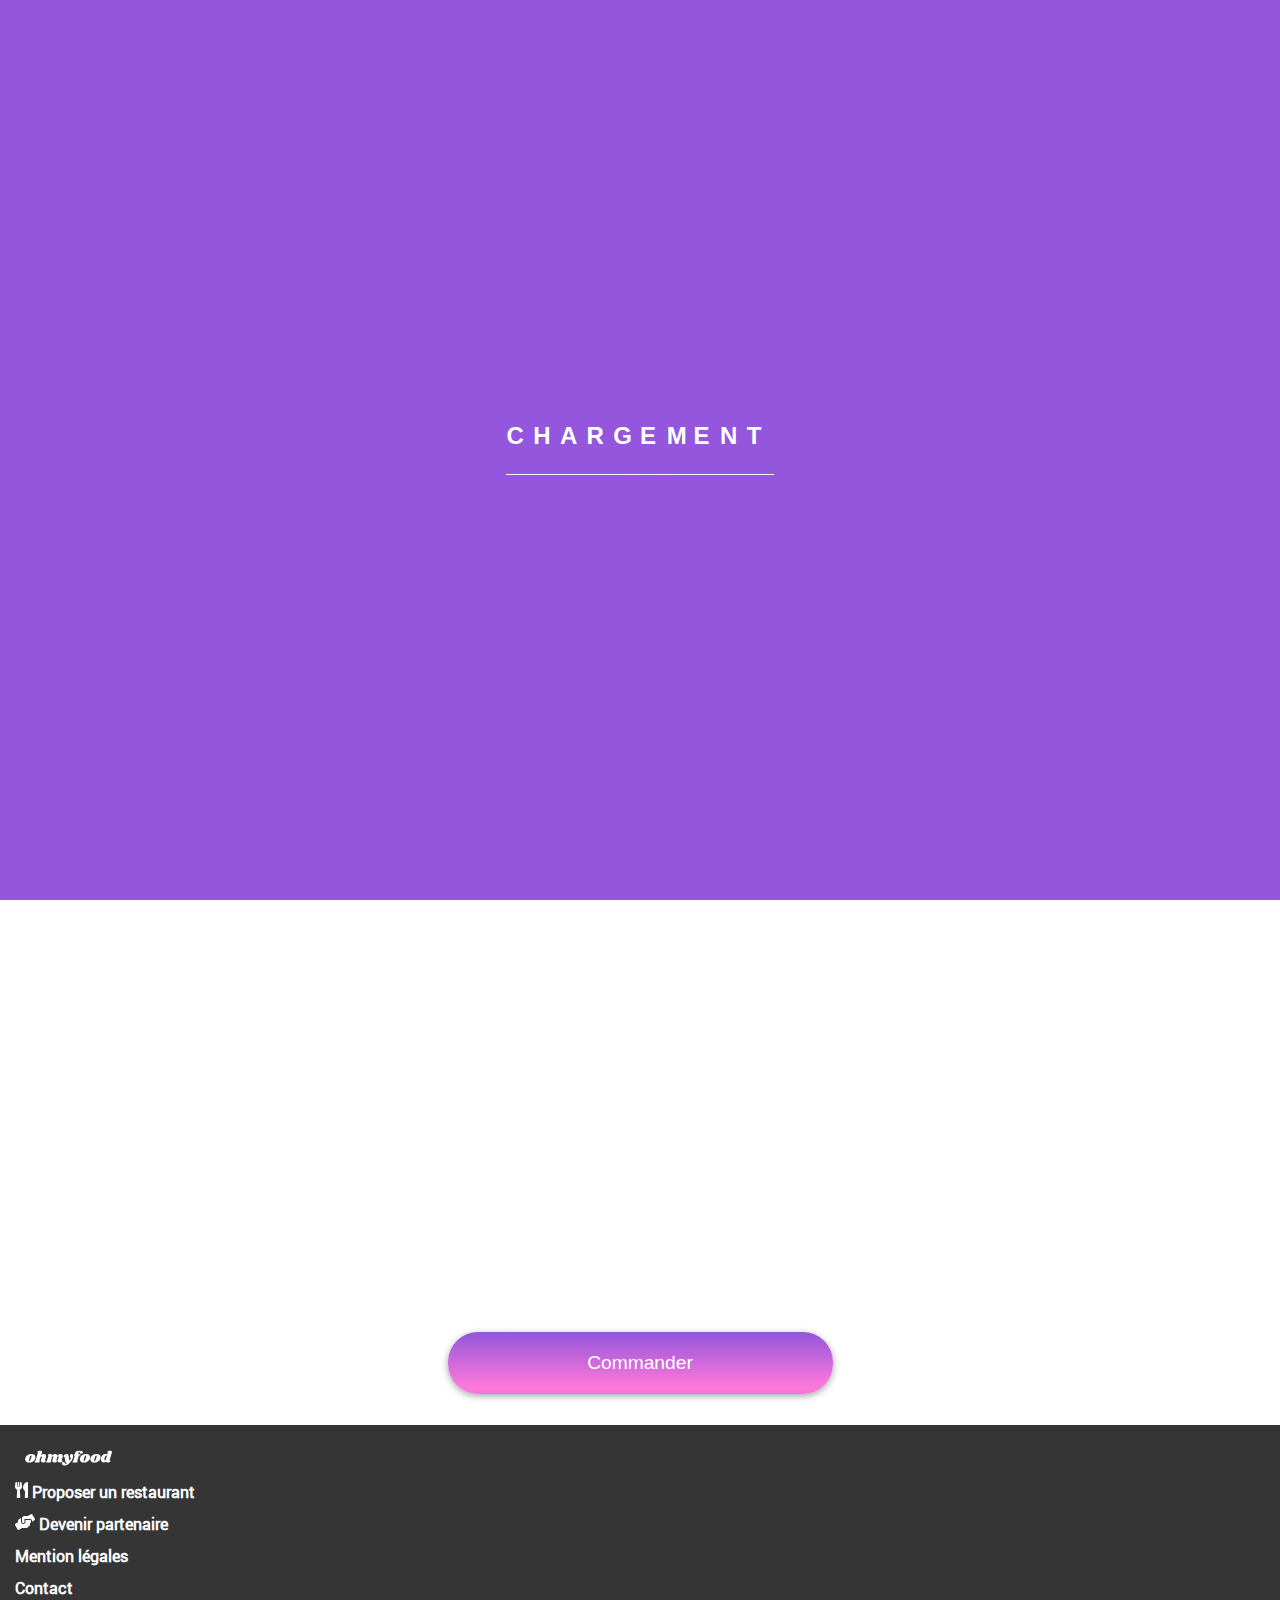
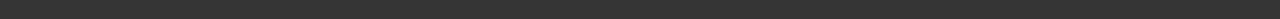
<file: site/pages/la_note_enchantée.html>
<!DOCTYPE html>
<html lang="fr">
<head>
    <meta charset="UTF-8">
    <meta name="viewport" content="width=device-width, initial-scale=1.0">
    <title>OhmyFood: La note enchantée</title>
    <link rel="stylesheet" type="text/css" href="../css/font.css">
    <link rel="stylesheet" type="text/css" href="../css/restaurants.css" >
    <link rel="stylesheet" type="text/css" href="../css/coeur.css">
    <link rel="stylesheet" type="text/css" href="../css/footer.css">
    <link rel="stylesheet" type="text/css" href="../css/loader.css">
</head>
<body>
    <div class="loader">                 
        <div class="loading">
            <h2 class="lettre">C <br>__</h2>
            <h2 class="lettre">H <br>__</h2>
            <h2 class="lettre">A <br>__</h2>
            <h2 class="lettre">R <br>__</h2>
            <h2 class="lettre">G <br>__</h2>
            <h2 class="lettre">E <br>__</h2>
            <h2 class="lettre">M <br>__</h2>
            <h2 class="lettre">E <br>__</h2>
            <h2 class="lettre">N <br>__</h2>
            <h2 class="lettre">T <br>__</h2>
        </div>
    </div>
    <header >  
        <a href="../index.html">
            <svg aria-hidden="true" focusable="false" data-prefix="fas" data-icon="arrow-left" class="svg-inline--fa fa-arrow-left fa-w-14" role="img" xmlns="http://www.w3.org/2000/svg" viewBox="0 0 448 512"><path fill="currentColor" d="M257.5 445.1l-22.2 22.2c-9.4 9.4-24.6 9.4-33.9 0L7 273c-9.4-9.4-9.4-24.6 0-33.9L201.4 44.7c9.4-9.4 24.6-9.4 33.9 0l22.2 22.2c9.5 9.5 9.3 25-.4 34.3L136.6 216H424c13.3 0 24 10.7 24 24v32c0 13.3-10.7 24-24 24H136.6l120.5 114.8c9.8 9.3 10 24.8.4 34.3z"></path> 
            </svg>
        </a>
        <img src="../images/logo/ohmyfood@2x.svg" alt="logo" >
    </header>
    <main>
        <section class="img-restaurant" >
            <h2 class="titre-vide">&shy;</h2>
            <img src="../images/restaurants/toa-heftiba-DQKerTsQwi0-unsplash.jpg" alt="La note enchantée">
        </section>
        <section class="etablissement" >
            <h2 class="titre-vide">&shy;</h2>
            <article class="titre">
                <h2>La note enchantée</h2>
                <a href="#" class="coeur">
                    <div class="heart icon"></div>
                </a>
            </article>  
                                    <!-- carte -->
            <article class="carte">
                <h2><span>ENTR</span>ÉES</h2>
                <div class="servie">
                    <div class="nom-plat">
                        <h3>Ravioles de foie gras </h3>
                        <p>Accompagnés de leur crème à la truffe</p>
                    </div>
                    <p class="prix">25€</p>
                    <div class="check">
                        <svg aria-hidden="true" focusable="false" data-prefix="fas" data-icon="check-circle" class="svg-inline--fa fa-check-circle fa-w-16" role="img" xmlns="http://www.w3.org/2000/svg" viewBox="0 0 512 512"><path fill="#FFFFFF" d="M504 256c0 136.967-111.033 248-248 248S8 392.967 8 256 119.033 8 256 8s248 111.033 248 248zM227.314 387.314l184-184c6.248-6.248 6.248-16.379 0-22.627l-22.627-22.627c-6.248-6.249-16.379-6.249-22.628 0L216 308.118l-70.059-70.059c-6.248-6.248-16.379-6.248-22.628 0l-22.627 22.627c-6.248 6.248-6.248 16.379 0 22.627l104 104c6.249 6.249 16.379 6.249 22.628.001z"></path></svg>
                    </div>
                </div>
                <div class="servie">
                    <div class="nom-plat">
                        <h3>Caviar osciètre</h3>
                        <p>Sur blini à la farine de blé noir</p>
                    </div>
                    <p class="prix">35€</p>
                    <div class="check">
                        <svg aria-hidden="true" focusable="false" data-prefix="fas" data-icon="check-circle" class="svg-inline--fa fa-check-circle fa-w-16" role="img" xmlns="http://www.w3.org/2000/svg" viewBox="0 0 512 512"><path fill="#FFFFFF" d="M504 256c0 136.967-111.033 248-248 248S8 392.967 8 256 119.033 8 256 8s248 111.033 248 248zM227.314 387.314l184-184c6.248-6.248 6.248-16.379 0-22.627l-22.627-22.627c-6.248-6.249-16.379-6.249-22.628 0L216 308.118l-70.059-70.059c-6.248-6.248-16.379-6.248-22.628 0l-22.627 22.627c-6.248 6.248-6.248 16.379 0 22.627l104 104c6.249 6.249 16.379 6.249 22.628.001z"></path></svg>
                    </div>
                </div>
                <div class="servie">
                    <div class="nom-plat">
                        <h3>Homard et espuma de potiron</h3>
                        <p>Mariné aux zestes d'orange</p>
                    </div>
                    <p class="prix">20€</p>
                    <div class="check">
                        <svg aria-hidden="true" focusable="false" data-prefix="fas" data-icon="check-circle" class="svg-inline--fa fa-check-circle fa-w-16" role="img" xmlns="http://www.w3.org/2000/svg" viewBox="0 0 512 512"><path fill="#FFFFFF" d="M504 256c0 136.967-111.033 248-248 248S8 392.967 8 256 119.033 8 256 8s248 111.033 248 248zM227.314 387.314l184-184c6.248-6.248 6.248-16.379 0-22.627l-22.627-22.627c-6.248-6.249-16.379-6.249-22.628 0L216 308.118l-70.059-70.059c-6.248-6.248-16.379-6.248-22.628 0l-22.627 22.627c-6.248 6.248-6.248 16.379 0 22.627l104 104c6.249 6.249 16.379 6.249 22.628.001z"></path></svg>
                    </div>
                </div>
                <div class="servie">
                    <div class="nom-plat">
                        <h3>Foie gras de canard cuit entier</h3>
                        <p>Confiture de figue et pain toasté</p>
                    </div>
                    <p class="prix">35€</p>
                    <div class="check">
                        <svg aria-hidden="true" focusable="false" data-prefix="fas" data-icon="check-circle" class="svg-inline--fa fa-check-circle fa-w-16" role="img" xmlns="http://www.w3.org/2000/svg" viewBox="0 0 512 512"><path fill="#FFFFFF" d="M504 256c0 136.967-111.033 248-248 248S8 392.967 8 256 119.033 8 256 8s248 111.033 248 248zM227.314 387.314l184-184c6.248-6.248 6.248-16.379 0-22.627l-22.627-22.627c-6.248-6.249-16.379-6.249-22.628 0L216 308.118l-70.059-70.059c-6.248-6.248-16.379-6.248-22.628 0l-22.627 22.627c-6.248 6.248-6.248 16.379 0 22.627l104 104c6.249 6.249 16.379 6.249 22.628.001z"></path></svg>
                    </div>
                </div>
            </article>
                                    <!-- plats -->
            <article class="carte">
                <h2><span>PLAT</span>S</h2>
                <div class="servie">
                    <div class="nom-plat">
                        <h3>Noix de coquilles Saint-Jacques</h3>
                        <p>Sur lit de purée de céleri-rave</p>
                    </div>
                    <p class="prix">40€</p>
                    <div class="check">
                        <svg aria-hidden="true" focusable="false" data-prefix="fas" data-icon="check-circle" class="svg-inline--fa fa-check-circle fa-w-16" role="img" xmlns="http://www.w3.org/2000/svg" viewBox="0 0 512 512"><path fill="#FFFFFF" d="M504 256c0 136.967-111.033 248-248 248S8 392.967 8 256 119.033 8 256 8s248 111.033 248 248zM227.314 387.314l184-184c6.248-6.248 6.248-16.379 0-22.627l-22.627-22.627c-6.248-6.249-16.379-6.249-22.628 0L216 308.118l-70.059-70.059c-6.248-6.248-16.379-6.248-22.628 0l-22.627 22.627c-6.248 6.248-6.248 16.379 0 22.627l104 104c6.249 6.249 16.379 6.249 22.628.001z"></path></svg>
                    </div>
                </div>
                <div class="servie">
                    <div class="nom-plat">
                        <h3>Langoustine poêlée</h3>
                        <p>Purée de patate douce</p>
                    </div>
                    <p class="prix">35€</p>
                    <div class="check">
                        <svg aria-hidden="true" focusable="false" data-prefix="fas" data-icon="check-circle" class="svg-inline--fa fa-check-circle fa-w-16" role="img" xmlns="http://www.w3.org/2000/svg" viewBox="0 0 512 512"><path fill="#FFFFFF" d="M504 256c0 136.967-111.033 248-248 248S8 392.967 8 256 119.033 8 256 8s248 111.033 248 248zM227.314 387.314l184-184c6.248-6.248 6.248-16.379 0-22.627l-22.627-22.627c-6.248-6.249-16.379-6.249-22.628 0L216 308.118l-70.059-70.059c-6.248-6.248-16.379-6.248-22.628 0l-22.627 22.627c-6.248 6.248-6.248 16.379 0 22.627l104 104c6.249 6.249 16.379 6.249 22.628.001z"></path></svg>
                    </div>
                </div>
                <div class="servie">
                    <div class="nom-plat">
                        <h3>Mijoté de queue de boeuf</h3>
                        <p>Et riz sauvage aux zestes de citron</p>
                    </div>
                    <p class="prix">44€</p>
                    <div class="check">
                        <svg aria-hidden="true" focusable="false" data-prefix="fas" data-icon="check-circle" class="svg-inline--fa fa-check-circle fa-w-16" role="img" xmlns="http://www.w3.org/2000/svg" viewBox="0 0 512 512"><path fill="#FFFFFF" d="M504 256c0 136.967-111.033 248-248 248S8 392.967 8 256 119.033 8 256 8s248 111.033 248 248zM227.314 387.314l184-184c6.248-6.248 6.248-16.379 0-22.627l-22.627-22.627c-6.248-6.249-16.379-6.249-22.628 0L216 308.118l-70.059-70.059c-6.248-6.248-16.379-6.248-22.628 0l-22.627 22.627c-6.248 6.248-6.248 16.379 0 22.627l104 104c6.249 6.249 16.379 6.249 22.628.001z"></path></svg>
                    </div>
                </div>
            </article>
                                    <!-- desserts -->
            <article class="carte">
                <h2><span>DESS</span>ERTS</h2>
                <div class="servie">
                    <div class="nom-plat">
                        <h3>Macaron noisette et chocolat</h3>
                        <p>Glace au caramel brun et sel de Guérande</p>
                    </div>
                    <p class="prix">18€</p>
                    <div class="check">
                        <svg aria-hidden="true" focusable="false" data-prefix="fas" data-icon="check-circle" class="svg-inline--fa fa-check-circle fa-w-16" role="img" xmlns="http://www.w3.org/2000/svg" viewBox="0 0 512 512"><path fill="#FFFFFF" d="M504 256c0 136.967-111.033 248-248 248S8 392.967 8 256 119.033 8 256 8s248 111.033 248 248zM227.314 387.314l184-184c6.248-6.248 6.248-16.379 0-22.627l-22.627-22.627c-6.248-6.249-16.379-6.249-22.628 0L216 308.118l-70.059-70.059c-6.248-6.248-16.379-6.248-22.628 0l-22.627 22.627c-6.248 6.248-6.248 16.379 0 22.627l104 104c6.249 6.249 16.379 6.249 22.628.001z"></path></svg>
                    </div>
                </div>
                <div class="servie">
                    <div class="nom-plat">
                        <h3>Baba au rhum revisité</h3>
                        <p>Avec son coulis de citron</p>
                    </div>
                    <p class="prix">22€</p>
                    <div class="check">
                        <svg aria-hidden="true" focusable="false" data-prefix="fas" data-icon="check-circle" class="svg-inline--fa fa-check-circle fa-w-16" role="img" xmlns="http://www.w3.org/2000/svg" viewBox="0 0 512 512"><path fill="#FFFFFF" d="M504 256c0 136.967-111.033 248-248 248S8 392.967 8 256 119.033 8 256 8s248 111.033 248 248zM227.314 387.314l184-184c6.248-6.248 6.248-16.379 0-22.627l-22.627-22.627c-6.248-6.249-16.379-6.249-22.628 0L216 308.118l-70.059-70.059c-6.248-6.248-16.379-6.248-22.628 0l-22.627 22.627c-6.248 6.248-6.248 16.379 0 22.627l104 104c6.249 6.249 16.379 6.249 22.628.001z"></path></svg>
                    </div>
                </div>
                <div class="servie">
                    <div class="nom-plat">
                        <h3>Tarte au citron meringuée</h3>
                        <p>Déstructurée</p>
                    </div>
                    <p class="prix">23€</p>
                    <div class="check">
                        <svg aria-hidden="true" focusable="false" data-prefix="fas" data-icon="check-circle" class="svg-inline--fa fa-check-circle fa-w-16" role="img" xmlns="http://www.w3.org/2000/svg" viewBox="0 0 512 512"><path fill="#FFFFFF" d="M504 256c0 136.967-111.033 248-248 248S8 392.967 8 256 119.033 8 256 8s248 111.033 248 248zM227.314 387.314l184-184c6.248-6.248 6.248-16.379 0-22.627l-22.627-22.627c-6.248-6.249-16.379-6.249-22.628 0L216 308.118l-70.059-70.059c-6.248-6.248-16.379-6.248-22.628 0l-22.627 22.627c-6.248 6.248-6.248 16.379 0 22.627l104 104c6.249 6.249 16.379 6.249 22.628.001z"></path></svg>
                    </div>
                </div>
            </article>
        </section>
        <section class="bouton">
            <h2 class="titre-vide">&shy;</h2>
            <button type="submit">Commander</button>
        </section> 
    </main>
    <footer id="footer">
        <svg width="87" height="34" viewBox="0 0 196 34" fill="currentColor" xmlns="http://www.w3.org/2000/svg" class="mini-titre">
            <path d="M13.932 7.956C17.196 7.956 19.596 8.61599 21.132 9.936C22.692 11.256 23.472 12.984 23.472 15.12C23.472 15.84 23.376 16.644 23.184 17.532C22.728 19.5 21.876 21.228 20.628 22.716C19.38 24.18 17.844 25.32 16.02 26.136C14.22 26.928 12.264 27.324 10.152 27.324C6.81599 27.324 4.34399 26.664 2.73599 25.344C1.15199 24 0.359985 22.224 0.359985 20.016C0.359985 19.272 0.455985 18.444 0.647985 17.532C1.10399 15.66 1.96799 14.004 3.23999 12.564C4.53599 11.1 6.10799 9.972 7.95599 9.18C9.82799 8.364 11.82 7.956 13.932 7.956ZM13.824 11.16C13.32 11.16 12.78 11.616 12.204 12.528C11.652 13.416 10.992 15.108 10.224 17.604C9.45599 20.1 9.07199 21.852 9.07199 22.86C9.07199 23.388 9.15599 23.748 9.32399 23.94C9.49199 24.108 9.71999 24.192 10.008 24.192C10.512 24.24 11.028 23.808 11.556 22.896C12.108 21.984 12.792 20.208 13.608 17.568C14.352 15.24 14.724 13.548 14.724 12.492C14.724 11.988 14.64 11.64 14.472 11.448C14.328 11.256 14.112 11.16 13.824 11.16Z" fill="currentColor"/><path d="M44.9899 22.032C44.9419 22.128 44.9179 22.272 44.9179 22.464C44.9179 22.632 44.9539 22.764 45.0259 22.86C45.1219 22.956 45.2419 23.004 45.3859 23.004C45.6739 23.004 45.9139 22.884 46.1059 22.644C46.3219 22.38 46.4659 22.248 46.5379 22.248C46.6579 22.248 46.7539 22.332 46.8259 22.5C46.8979 22.644 46.9339 22.824 46.9339 23.04C46.9579 23.736 46.7299 24.42 46.2499 25.092C45.7699 25.74 45.0619 26.28 44.1259 26.712C43.2139 27.12 42.1099 27.324 40.8139 27.324C39.2299 27.324 37.9699 26.964 37.0339 26.244C36.0979 25.5 35.6179 24.516 35.5939 23.292C35.5939 22.404 35.8099 21.408 36.2419 20.304L38.2219 15.12C38.3419 14.808 38.4019 14.556 38.4019 14.364C38.4019 14.052 38.2939 13.812 38.0779 13.644C37.8859 13.452 37.6459 13.356 37.3579 13.356C36.9019 13.356 36.4339 13.572 35.9539 14.004C35.4979 14.412 35.1259 15.084 34.8379 16.02V15.948L32.5699 23.256C32.4979 23.544 32.4619 23.796 32.4619 24.012C32.4619 24.324 32.5219 24.576 32.6419 24.768C32.7619 24.936 32.9299 25.104 33.1459 25.272C33.3139 25.44 33.4339 25.584 33.5059 25.704C33.5779 25.8 33.5899 25.932 33.5419 26.1C33.4219 26.412 33.1819 26.64 32.8219 26.784C32.4619 26.928 31.9099 27 31.1659 27H22.9579C22.3339 27 21.8779 26.904 21.5899 26.712C21.3019 26.496 21.2059 26.22 21.3019 25.884C21.3979 25.596 21.6499 25.344 22.0579 25.128C22.4179 24.936 22.7179 24.708 22.9579 24.444C23.1979 24.18 23.4019 23.76 23.5699 23.184L29.0419 5.22C29.1139 5.004 29.1499 4.824 29.1499 4.68C29.1499 4.416 29.0779 4.2 28.9339 4.032C28.8139 3.864 28.6459 3.696 28.4299 3.528C28.1899 3.336 28.0099 3.168 27.8899 3.024C27.7939 2.88 27.7819 2.688 27.8539 2.448C27.9979 1.896 28.7539 1.416 30.1219 1.00799C31.4899 0.599996 32.9179 0.395996 34.4059 0.395996C35.7979 0.395996 36.8179 0.659996 37.4659 1.188C38.1379 1.716 38.4739 2.436 38.4739 3.348C38.4739 3.876 38.3899 4.392 38.2219 4.896L36.2779 11.232C37.2139 10.008 38.1979 9.156 39.2299 8.676C40.2859 8.196 41.4259 7.956 42.6499 7.956C44.1139 7.956 45.2899 8.4 46.1779 9.288C47.0899 10.176 47.5459 11.328 47.5459 12.744C47.5459 13.488 47.4259 14.22 47.1859 14.94L44.9899 22.032Z" fill="currentColor"/><path d="M82.7165 22.032C82.6685 22.128 82.6445 22.272 82.6445 22.464C82.6445 22.632 82.6805 22.764 82.7525 22.86C82.8485 22.956 82.9685 23.004 83.1125 23.004C83.4005 23.004 83.6405 22.884 83.8325 22.644C84.0485 22.38 84.1925 22.248 84.2645 22.248C84.3845 22.248 84.4805 22.332 84.5525 22.5C84.6245 22.644 84.6605 22.824 84.6605 23.04C84.6845 23.736 84.4565 24.42 83.9765 25.092C83.4965 25.74 82.7885 26.28 81.8525 26.712C80.9405 27.12 79.8365 27.324 78.5405 27.324C76.9565 27.324 75.6965 26.964 74.7605 26.244C73.8245 25.5 73.3445 24.516 73.3205 23.292C73.3205 22.404 73.5365 21.408 73.9685 20.304L75.9485 15.12C76.0685 14.808 76.1285 14.556 76.1285 14.364C76.1285 14.052 76.0205 13.812 75.8045 13.644C75.6125 13.452 75.3725 13.356 75.0845 13.356C74.6765 13.356 74.2565 13.536 73.8245 13.896C73.3925 14.256 73.0085 14.82 72.6725 15.588L70.6925 22.032C70.6445 22.128 70.6205 22.272 70.6205 22.464C70.6205 22.632 70.6565 22.764 70.7285 22.86C70.8245 22.956 70.9445 23.004 71.0885 23.004C71.3765 23.004 71.6165 22.884 71.8085 22.644C72.0245 22.38 72.1685 22.248 72.2405 22.248C72.3605 22.248 72.4565 22.332 72.5285 22.5C72.6005 22.644 72.6365 22.824 72.6365 23.04C72.6605 23.736 72.4325 24.42 71.9525 25.092C71.4725 25.74 70.7645 26.28 69.8285 26.712C68.9165 27.12 67.8125 27.324 66.5165 27.324C64.9325 27.324 63.6725 26.964 62.7365 26.244C61.8005 25.5 61.3205 24.516 61.2965 23.292C61.2965 22.404 61.5125 21.408 61.9445 20.304L63.9245 15.12C64.0445 14.808 64.1045 14.556 64.1045 14.364C64.1045 14.052 63.9965 13.812 63.7805 13.644C63.5885 13.452 63.3485 13.356 63.0605 13.356C62.6525 13.356 62.2325 13.536 61.8005 13.896C61.3685 14.232 61.0085 14.784 60.7205 15.552L58.3445 23.256C58.2485 23.52 58.2005 23.772 58.2005 24.012C58.2005 24.3 58.2605 24.54 58.3805 24.732C58.5005 24.9 58.6685 25.08 58.8845 25.272C59.0525 25.416 59.1725 25.548 59.2445 25.668C59.3165 25.788 59.3285 25.932 59.2805 26.1C59.1845 26.412 58.9565 26.64 58.5965 26.784C58.2365 26.928 57.6725 27 56.9045 27H48.6965C48.0725 27 47.6285 26.904 47.3645 26.712C47.0765 26.496 46.9685 26.22 47.0405 25.884C47.1365 25.596 47.3885 25.344 47.7965 25.128C48.1565 24.936 48.4565 24.708 48.6965 24.444C48.9365 24.18 49.1405 23.76 49.3085 23.184L52.5125 12.78C52.5605 12.66 52.5845 12.492 52.5845 12.276C52.5845 12.012 52.5245 11.808 52.4045 11.664C52.3085 11.52 52.1405 11.34 51.9005 11.124C51.6605 10.932 51.4925 10.764 51.3965 10.62C51.3005 10.476 51.2885 10.284 51.3605 10.044C51.5045 9.492 52.2605 9.012 53.6285 8.604C54.9965 8.172 56.4245 7.956 57.9125 7.956C59.0885 7.956 60.0125 8.28 60.6845 8.928C61.3805 9.576 61.7165 10.464 61.6925 11.592C62.6765 10.224 63.7085 9.276 64.7885 8.748C65.8925 8.22 67.0805 7.956 68.3525 7.956C69.7445 7.956 70.8725 8.364 71.7365 9.18C72.6245 9.972 73.1165 11.016 73.2125 12.312C74.2445 10.68 75.3485 9.552 76.5245 8.928C77.7005 8.28 78.9845 7.956 80.3765 7.956C81.8405 7.956 83.0165 8.4 83.9045 9.288C84.8165 10.176 85.2725 11.328 85.2725 12.744C85.2725 13.488 85.1525 14.22 84.9125 14.94L82.7165 22.032Z" fill="currentColor"/><path d="M104.932 7.956C105.988 7.956 106.828 8.388 107.452 9.252C108.1 10.092 108.424 11.244 108.424 12.708C108.424 13.98 108.196 15.348 107.74 16.812C106.852 19.764 105.424 22.548 103.456 25.164C101.512 27.78 99.2675 29.88 96.7235 31.464C94.2035 33.048 91.6836 33.84 89.1636 33.84C87.9156 33.84 86.8355 33.624 85.9235 33.192C85.0355 32.76 84.3635 32.184 83.9075 31.464C83.4275 30.744 83.1875 29.976 83.1875 29.16C83.1875 28.8 83.2475 28.404 83.3675 27.972C83.5835 27.3 83.9435 26.784 84.4475 26.424C84.9515 26.064 85.5516 25.884 86.2476 25.884C87.3516 25.884 88.2515 26.256 88.9475 27C89.6675 27.768 90.1236 28.812 90.3156 30.132C91.8516 30.06 93.2675 29.4 94.5635 28.152C93.3395 27.936 92.4275 27.528 91.8275 26.928C91.2515 26.304 90.8555 25.344 90.6395 24.048L89.1995 15.228C89.1275 14.772 89.0195 14.46 88.8755 14.292C88.7555 14.1 88.5876 14.004 88.3716 14.004C88.2036 14.004 87.9995 14.088 87.7595 14.256C87.5435 14.424 87.3875 14.508 87.2915 14.508C87.0995 14.508 87.0035 14.304 87.0035 13.896C87.0035 13.56 87.0635 13.2 87.1835 12.816C87.6155 11.448 88.4196 10.296 89.5956 9.36C90.7716 8.4 92.1395 7.92 93.6995 7.92C95.2355 7.92 96.3635 8.376 97.0835 9.288C97.8275 10.2 98.3076 11.604 98.5236 13.5L99.6035 21.42C99.6755 22.02 99.8915 22.32 100.252 22.32C100.684 22.32 101.188 21.936 101.764 21.168C102.34 20.376 102.904 19.26 103.456 17.82C102.736 17.172 102.184 16.428 101.8 15.588C101.416 14.748 101.224 13.848 101.224 12.888C101.224 12.144 101.32 11.472 101.512 10.872C101.8 9.912 102.244 9.192 102.844 8.712C103.468 8.208 104.164 7.956 104.932 7.956Z" fill="currentColor"/><path d="M122.864 0.395996C125.432 0.395996 127.352 0.791996 128.624 1.584C129.92 2.352 130.568 3.3 130.568 4.428C130.568 5.34 130.184 6.048 129.416 6.552C128.672 7.032 127.688 7.272 126.464 7.272C125.336 7.272 124.46 6.996 123.836 6.444C123.212 5.892 122.9 5.208 122.9 4.392C122.9 3.888 123.056 3.36 123.368 2.808C122.648 2.808 122.048 2.988 121.568 3.348C121.088 3.684 120.716 4.272 120.452 5.112C120.308 5.64 120.236 6.132 120.236 6.588C120.236 7.164 120.332 7.62 120.524 7.956C120.74 8.268 121.04 8.424 121.424 8.424H123.548C124.796 8.424 125.42 8.808 125.42 9.576C125.42 9.672 125.396 9.816 125.348 10.008C125.204 10.536 124.904 10.932 124.448 11.196C124.016 11.46 123.356 11.592 122.468 11.592H121.388L117.824 23.256C117.752 23.544 117.716 23.796 117.716 24.012C117.716 24.324 117.776 24.576 117.896 24.768C118.016 24.936 118.184 25.104 118.4 25.272C118.568 25.44 118.688 25.584 118.76 25.704C118.832 25.8 118.844 25.932 118.796 26.1C118.676 26.412 118.436 26.64 118.076 26.784C117.716 26.928 117.164 27 116.42 27H108.212C107.588 27 107.132 26.904 106.844 26.712C106.556 26.496 106.46 26.22 106.556 25.884C106.652 25.596 106.904 25.344 107.312 25.128C107.672 24.936 107.972 24.708 108.212 24.444C108.452 24.18 108.656 23.76 108.824 23.184L111.632 13.968C111.752 13.608 111.812 13.236 111.812 12.852C111.812 12.372 111.704 12 111.488 11.736C111.296 11.448 110.996 11.136 110.588 10.8C110.324 10.584 110.12 10.404 109.976 10.26C109.856 10.092 109.796 9.9 109.796 9.684C109.772 9.228 109.928 8.904 110.264 8.712C110.624 8.52 111.296 8.424 112.28 8.424H113.18C113.012 7.824 112.928 7.224 112.928 6.624C112.928 6.024 113.036 5.4 113.252 4.752C113.708 3.528 114.68 2.496 116.168 1.65599C117.68 0.815996 119.912 0.395996 122.864 0.395996Z" fill="currentColor"/><path d="M137.084 7.956C140.348 7.956 142.748 8.61599 144.284 9.936C145.844 11.256 146.624 12.984 146.624 15.12C146.624 15.84 146.528 16.644 146.336 17.532C145.88 19.5 145.028 21.228 143.78 22.716C142.532 24.18 140.996 25.32 139.172 26.136C137.372 26.928 135.416 27.324 133.304 27.324C129.968 27.324 127.496 26.664 125.888 25.344C124.304 24 123.512 22.224 123.512 20.016C123.512 19.272 123.608 18.444 123.8 17.532C124.256 15.66 125.12 14.004 126.392 12.564C127.688 11.1 129.26 9.972 131.108 9.18C132.98 8.364 134.972 7.956 137.084 7.956ZM136.976 11.16C136.472 11.16 135.932 11.616 135.356 12.528C134.804 13.416 134.144 15.108 133.376 17.604C132.608 20.1 132.224 21.852 132.224 22.86C132.224 23.388 132.308 23.748 132.476 23.94C132.644 24.108 132.872 24.192 133.16 24.192C133.664 24.24 134.18 23.808 134.708 22.896C135.26 21.984 135.944 20.208 136.76 17.568C137.504 15.24 137.876 13.548 137.876 12.492C137.876 11.988 137.792 11.64 137.624 11.448C137.48 11.256 137.264 11.16 136.976 11.16Z" fill="currentColor"/><path d="M160.709 7.956C163.973 7.956 166.373 8.61599 167.909 9.936C169.469 11.256 170.249 12.984 170.249 15.12C170.249 15.84 170.153 16.644 169.961 17.532C169.505 19.5 168.653 21.228 167.405 22.716C166.157 24.18 164.621 25.32 162.797 26.136C160.997 26.928 159.041 27.324 156.929 27.324C153.593 27.324 151.121 26.664 149.513 25.344C147.929 24 147.137 22.224 147.137 20.016C147.137 19.272 147.233 18.444 147.425 17.532C147.881 15.66 148.745 14.004 150.017 12.564C151.313 11.1 152.885 9.972 154.733 9.18C156.605 8.364 158.597 7.956 160.709 7.956ZM160.601 11.16C160.097 11.16 159.557 11.616 158.981 12.528C158.429 13.416 157.769 15.108 157.001 17.604C156.233 20.1 155.849 21.852 155.849 22.86C155.849 23.388 155.933 23.748 156.101 23.94C156.269 24.108 156.497 24.192 156.785 24.192C157.289 24.24 157.805 23.808 158.333 22.896C158.885 21.984 159.569 20.208 160.385 17.568C161.129 15.24 161.501 13.548 161.501 12.492C161.501 11.988 161.417 11.64 161.249 11.448C161.105 11.256 160.889 11.16 160.601 11.16Z" fill="currentColor"/><path d="M190.526 21.816C190.478 22.008 190.454 22.14 190.454 22.212C190.454 22.38 190.502 22.512 190.598 22.608C190.694 22.704 190.814 22.752 190.958 22.752C191.246 22.752 191.486 22.632 191.678 22.392C191.894 22.128 192.038 21.996 192.11 21.996C192.23 21.996 192.326 22.08 192.398 22.248C192.47 22.416 192.506 22.608 192.506 22.824C192.53 23.472 192.278 24.132 191.75 24.804C191.246 25.476 190.562 26.028 189.698 26.46C188.834 26.892 187.898 27.108 186.89 27.108C185.69 27.108 184.646 26.88 183.758 26.424C182.87 25.968 182.258 25.368 181.922 24.624C181.274 25.464 180.53 26.088 179.69 26.496C178.85 26.904 177.962 27.108 177.026 27.108C175.922 27.108 174.89 26.832 173.93 26.28C172.994 25.728 172.238 24.948 171.662 23.94C171.11 22.908 170.834 21.744 170.834 20.448C170.834 18.264 171.242 16.212 172.058 14.292C172.898 12.348 174.062 10.788 175.55 9.612C177.038 8.412 178.73 7.812 180.626 7.812C181.658 7.812 182.534 7.932 183.254 8.172C183.998 8.412 184.67 8.772 185.27 9.252L186.494 5.22C186.566 5.004 186.602 4.824 186.602 4.68C186.602 4.416 186.53 4.2 186.386 4.032C186.266 3.864 186.098 3.696 185.882 3.528C185.642 3.336 185.462 3.168 185.342 3.024C185.246 2.88 185.234 2.688 185.306 2.448C185.45 1.896 186.206 1.416 187.574 1.00799C188.942 0.599996 190.37 0.395996 191.858 0.395996C193.25 0.395996 194.27 0.659996 194.918 1.188C195.59 1.716 195.926 2.436 195.926 3.348C195.926 3.876 195.842 4.392 195.674 4.896L190.526 21.816ZM184.514 11.7C184.13 11.364 183.71 11.196 183.254 11.196C182.558 11.196 181.874 11.712 181.202 12.744C180.53 13.776 179.99 15.024 179.582 16.488C179.174 17.952 178.982 19.272 179.006 20.448C179.006 21.768 179.438 22.428 180.302 22.428C180.614 22.428 180.878 22.308 181.094 22.068C181.31 21.804 181.514 21.384 181.706 20.808L184.514 11.7Z" fill="currentColor"/>
            </svg>
        
        <a href="#">
            <svg aria-hidden="true" focusable="false" data-prefix="fas" data-icon="utensils" class="svg-inline--fa fa-utensils fa-w-13" role="img" xmlns="http://www.w3.org/2000/svg" viewBox="0 0 416 512"><path fill="currentColor" d="M207.9 15.2c.8 4.7 16.1 94.5 16.1 128.8 0 52.3-27.8 89.6-68.9 104.6L168 486.7c.7 13.7-10.2 25.3-24 25.3H80c-13.7 0-24.7-11.5-24-25.3l12.9-238.1C27.7 233.6 0 196.2 0 144 0 109.6 15.3 19.9 16.1 15.2 19.3-5.1 61.4-5.4 64 16.3v141.2c1.3 3.4 15.1 3.2 16 0 1.4-25.3 7.9-139.2 8-141.8 3.3-20.8 44.7-20.8 47.9 0 .2 2.7 6.6 116.5 8 141.8.9 3.2 14.8 3.4 16 0V16.3c2.6-21.6 44.8-21.4 48-1.1zm119.2 285.7l-15 185.1c-1.2 14 9.9 26 23.9 26h56c13.3 0 24-10.7 24-24V24c0-13.2-10.7-24-24-24-82.5 0-221.4 178.5-64.9 300.9z"></path></svg>
            Proposer un restaurant
        </a>
        <a href="#">
            <svg aria-hidden="true" focusable="false" data-prefix="fas" data-icon="hands-helping" class="svg-inline--fa fa-hands-helping fa-w-20" role="img" xmlns="http://www.w3.org/2000/svg" viewBox="0 0 640 512"><path fill="currentColor" d="M488 192H336v56c0 39.7-32.3 72-72 72s-72-32.3-72-72V126.4l-64.9 39C107.8 176.9 96 197.8 96 220.2v47.3l-80 46.2C.7 322.5-4.6 342.1 4.3 357.4l80 138.6c8.8 15.3 28.4 20.5 43.7 11.7L231.4 448H368c35.3 0 64-28.7 64-64h16c17.7 0 32-14.3 32-32v-64h8c13.3 0 24-10.7 24-24v-48c0-13.3-10.7-24-24-24zm147.7-37.4L555.7 16C546.9.7 527.3-4.5 512 4.3L408.6 64H306.4c-12 0-23.7 3.4-33.9 9.7L239 94.6c-9.4 5.8-15 16.1-15 27.1V248c0 22.1 17.9 40 40 40s40-17.9 40-40v-88h184c30.9 0 56 25.1 56 56v28.5l80-46.2c15.3-8.9 20.5-28.4 11.7-43.7z"></path></svg>
            Devenir partenaire
        </a>
        <a href="#">
            Mention légales
        </a>
        <a href="mailto:contact@ohmyfood.com">
            Contact
        </a>
    </footer>
</body>
</html>
</file>
<file: css/font.css>
@font-face{
    font-family: "Shrikhand";
   src: url("../font/Shrikhand/Shrikhand-Regular.ttf") format("truetype");
}
@font-face {
    font-family: 'robotoregular';
    src: url('../font/roboto_regular_macroman/Roboto-Regular-webfont.eot');
    src: url('../font/roboto_regular_macroman/Roboto-Regular-webfont.eot?#iefix') format('embedded-opentype'),
         url('../font/roboto_regular_macroman/Roboto-Regular-webfont.woff') format('woff'),
         url('../font/roboto_regular_macroman/Roboto-Regular-webfont.ttf') format('truetype'),
         url('../font/roboto_regular_macroman/Roboto-Regular-webfont.svg#robotoregular') format('svg');         
}
a{
    text-decoration: none;
    color: black;
}
body h1{
    font-family: "Shrikhand";
    font-size: 20px;
}
body h2{
    font-family: sans-serif;
}
body p,a,h3{
    font-family: "robotoregular";
}
.titre h2{
    font-family: "Shrikhand";
    font-size: 1.4rem;
}
</file>
<file: css/style.css>
body{
    margin: auto;
    padding: 0;
    
}

            /* header */
header{
    display: flex;
    flex-flow: column;
    align-items: center;
}
.local{
    background-color: #eaeaea;
    display: inline-flex;
    align-items: center;
    justify-content: center;
    width: 100%;
    box-shadow:inset 1px 10px 7px -10px #a3a3a3  ;
}
.local img{
    height: 1rem;
    margin: 0px 10px 0;
}
            /* main */
main{
    display:flex;
    flex-flow: column;
}
            /* description */
.description{
    background: #f6f6f6;
    display: flex;
    flex-flow: column;
    align-items: center;
}
.description h2,.description p{
    width: 90%;
    text-align: center;
    margin: 20px 0;
}
.description h2{
    margin-bottom: 0;
}
.description p{
    color: gray;
}
        /* fonctionnement */
.fonction{
    margin: 0 20px 0 20px;
    display: flex;
    flex-flow: column;
    font-weight:bolder;  
    padding-bottom: 20px;  
}
.fonction img{
    height: 16px;
    padding: 0 15px;
}
.liste{
    margin: 0 auto 18px ;
    padding: 10px;
    display: inline-flex;
    width: 90%;
    border-radius: 15px;
    align-items: center;
    position: relative;
    box-shadow: 0px 6px 6px -5px #a3a3a3;  
    background: #f6f6f685;
}
.liste p.un{
    font-weight:normal ;
    color: #FFF;
    border-radius: 60px;
    padding: 2px 8px;
    position:absolute;
    left: -22px;
    background-color:  #9356DC;
} 
img.survol{
    display: none;
}
.liste:hover{
    background-color:  #f5edff
}
.liste:hover img.normal{
    display: none;
}
.liste:hover img.survol{
    display: block;
}
            /* annonce */
.annonce{
    padding: 0 20px 0 20px;
    background: #f6f6f6;
    display: flex;
    flex-flow: wrap;
    justify-content: space-around;
    margin-bottom: 20px;
    
}        
.annonce h2{
    width: 100%;
}  
.restaurant{
    margin: 0 0 20px 0;
}  
.restaurant .menu{
    position: relative;
    height: 200px;
    display: flex;
    flex-flow: wrap;
    justify-content: space-between;
    align-items: center;
    border-radius: 10px;
    box-shadow: 0px 2px 7px 0px #a3a3a3;
}
.restaurant .menu img.resto{
    width: 100%;
    height: 70%;
    object-fit: cover;
    object-position:center;
    border-radius: 10px 10px 0 0;
}
.restaurant .menu img.enchantée{
    object-position:51%;
}
.restaurant .menu h4,p{
    margin: 5px;
}
.menu .coeur{
    margin: 20px;
    height: 20px;
}
.menu .nouveau{
    position:  absolute;
    top: 10px;
    right: 10px;
    background: #99E2D0;
    color: #008766;
}
                        /* media */
@media screen and (min-width:766px){
    .fonction{
        width: 740px;
        margin: auto;
        flex-flow: row wrap;
    }
    .restaurant{
        margin: 0 20px 20px;
        width: 44%;
        max-width: 600px;
    }
    .restaurant .menu img.resto{
        object-position: center;
    }
}          
@media screen and (min-width:1919px){
    main{
        align-items: center;
    }
    .description{
        width: 100%;
    }
    .annonce{
        max-width:1920px;
        
    }
    .restaurant{
        flex: 1;
    }
    #footer{
        padding-left: 13%;
    }
}
</file>
<file: css/coeur.css>
.heart.icon {
  color: rgb(0, 0, 0);
  position: absolute;
  right: 20px;
  margin-top: 6px;
  margin-left: 5px;
  width: 16px; 
  height: 16px;
  border-left: solid 2px currentColor;
  border-bottom: solid 2px currentColor;
  -webkit-transform: rotate(-45deg);
  transform: rotate(-45deg);
}

.heart.icon:before {
  content: '';
  position: absolute;
  top: -13px;
  left: -2px;
  width: 15px; 
  height: 12px;
  border-radius: 10px 10px 0 0;
  border-top: solid 2px currentColor;
  border-left: solid 2px currentColor;
  border-right: solid 2px currentColor;
}

.heart.icon:after {
  content: '';
  position: absolute;
  top: -1px;
  left: 15px;
  width: 12px;
  height: 15px;
  border-radius: 0 10px 10px 0;
  border-top: solid 2px currentColor;
  border-right: solid 2px currentColor;
  border-bottom: solid 2px currentColor;
}
.heart.icon:hover:after,
.heart.icon:hover:before,
.heart.icon:hover{  
    border: none;
    animation: coeur .3s linear;    
    animation-fill-mode: forwards;
}
.heart.icon:hover{
  width: 18px;
  height: 18px;
}
.heart.icon:hover:before{
  top: -14px;
  left: 0px;
  width: 18px;
  height: 15px;
}
.heart.icon:hover:after{
  top: 0px;
  left: 16px;
  width: 15px;
  height: 18px;

}
@keyframes coeur{
  0%{
    background:#FFFFFF;
  }
  100%{
    background:#9356DC;
  }
}
</file>
<file: css/footer.css>
#footer{
    background: #353535;
    padding: 15px;
    display: flex;
    flex-flow: column;
    justify-content: space-between;
    font-weight: bolder;
    line-height: 2;
}
#footer h1{
    margin: 0;
}
#footer *{
    fill: #ffffff;
    color: white;
}
#footer svg{
    height: 1rem;
}
#footer .mini-titre{
    margin: 10px;
}
@media screen and (min-width: 1919px){
    #footer {
        margin: auto;
        padding-left: 1%;
            max-width: 1920px;
            width: 100%;
    }
}
                /* boutons */
button{
    font-size: 1.2rem;
    border-radius: 30px;
    border: none;
    padding: 20px;
    background:linear-gradient(to top ,#9356DC, #FF79DA ,#9356DC);
    background-size:100% 180%;
    background-position: top;
    color: white;
    margin-bottom: 25px;
    box-shadow: 0px 2px 7px 0px #a3a3a3;
    width: 75%;
    max-width: 385px;
    cursor: pointer;
    transition: background-position .1s ;
}
button:hover{
    box-shadow: 0px 2px 7px 2px #a3a3a3;
    opacity: 0.8;
    background-position: bottom;
    transition: background-position .1s ;
}
</file>
<file: css/loader.css>
.loader{
    position:absolute ;
    position: fixed;
    display: flex ;
    justify-content: center;
    align-items: center;
    width: 100%;
    height: 100vh;
    background-color: #9356DC;
    animation: charge 6s  1.5s ;
     animation-iteration-count: 1;  
    animation-fill-mode: forwards;
    z-index: 2;
    color: #FFF;
}

.loading{
    animation: charge 2.5s 1.5s;
    animation-fill-mode: forwards;
    display: inline-flex;  
}
.lettre{
    animation: flash 1.4s  infinite linear ;
    animation-iteration-count: 5;  
    animation-fill-mode: forwards;
    
}
.lettre:nth-child(1){
    animation-delay: 0.1s;
}
.lettre:nth-child(2){
    animation-delay: 0.2s;
}
.lettre:nth-child(3){
    animation-delay: 0.3s;
}
.lettre:nth-child(4){
    animation-delay: 0.4s;
}
.lettre:nth-child(5){
    animation-delay: 0.5s;
}
.lettre:nth-child(6){
    animation-delay: 0.6s;
}
.lettre:nth-child(7){
    animation-delay: 0.7s;
}
.lettre:nth-child(8){
    animation-delay: 0.8s;
}
.lettre:nth-child(9){
    animation-delay: 0.9s;
}
.lettre:nth-child(10){
    animation-delay: 1s;
}
                    /* annimation */
@keyframes charge{
    0%{
       
        height: 100vh;
        width: 100vw;
        display: inline-flex;
        justify-content: center;
        align-items: center;
        opacity: 1;
    }
    10%{
        display: inline-flex;
        justify-content: center;
        align-items: center;
        opacity: 0;
        display: none;
    }
    100%{
        opacity: 0;
        height: 0px;
    }
}
@keyframes flash {
    0%{ 
        color: #FF79DA;
    }
    50%{
        color: #FFF;
    }
    100%{
        color: #FF79DA;
    }
}
</file>
<file: css/restaurants.css>
body{
    margin: 0;
    padding: 0;
    height: auto;
}
                        /* header */
header{
    display: inline-flex;
    justify-content: center;
    margin: auto;
    padding: 10px;
    width: 90%;
}
header svg,img{
    height: 1.2rem;
}

header img{
    width: 90%;
}
                        /* main */
.titre-vide{
    display: none;
}
.img-restaurant{
    height: 300px;
    width: 100%;
}
.img-restaurant img{
    width: 100%;
    height: 100%;
    object-fit: cover;
}
                        /* carte */

.titre{
    display: inline-flex;
    justify-content: space-between;
    align-items: center;
    width: 100%;
}
.titre a.coeur{
    margin: 20px;
}
.coeur .heart.icon{
    position: initial;
}
.etablissement{
    position: relative;
    top: -40px;
    border-radius: 40px 40px 0 0;
    background: #FFF;
    padding: 15px; 
}                        
.carte{
    display: flex;
    flex-flow: wrap;
    justify-content: center;
}                     
.carte{
    animation: apparition .5s 0s linear;
    animation-fill-mode: forwards;
    opacity: 0;
}
.carte h2{
    width: 100%;
    color: #3d3d3d;
    font-size: 1rem;
    height: 30px;
    font-weight: normal;
}
.carte h2 span{
    border-bottom:solid #99E2D0  3px ;
    height: 30px;
   padding-bottom: 5px;
}                          
                    /* menu */
.servie{
    display: inline-flex;
    align-items: center;
    justify-content: space-between;
    box-shadow: 0px 2px 7px 0px #a3a3a3;
    border-radius: 20px;
    width: 100%;
    max-width: 458px;
    padding-left: 5px;
    cursor: pointer;
    margin-bottom: 20px;
    animation: apparition 1s -5s linear;
    animation-fill-mode: forwards;
    opacity: 0;
}

.servie:nth-child(2){ animation-delay: 1.2s;
}
.servie:nth-child(3){ animation-delay: 1.4s;
}
.servie:nth-child(4){ animation-delay: 1.6s;
}
.servie:nth-child(5){  animation-delay: 1.8s;
}
.servie .prix{
    align-self: flex-end;
    text-align: center;
    width: 30%;
    font-weight:bold;
}
.servie .nom-plat{
  width: 86%;
}
.servie .nom-plat h3, .servie .nom-plat p{
    margin: 5px;
    white-space:nowrap;
    overflow: hidden;
    text-overflow: ellipsis;
}
.servie .nom-plat p{
    color: rgb(77, 77, 77);
    font-size: 15px;
}
.check{
    background:#99E2D0;
    width: 0%;
    height: 84px;
    display: flex;
    justify-content: center;
    align-items: center;
    border-radius:0 20px 20px 0;
}
.check svg{
    width: 2rem;
    fill: #FFFFFF !important;
    margin: auto;
}
.servie:hover .check{
    animation: check .4s linear;
    animation-fill-mode: forwards;
}
.servie:hover .check svg{
    animation: rotation .4s linear ;
}
.servie:hover .nom-plat{
    width: 58%;
    transition: .3s;
}
                            /* bouton commander */
.bouton{
    display: flex;
    justify-content:center;
    align-items: center;
    height: 100px;
}                       

                            /* annim slide check */
@keyframes check{   
    0%{
        width: 0px;
    }
    100%{
        width: 53px;
    }
}
                        /* annim rotation chech */          
@keyframes rotation{ 
    0%{
        transform: rotate(0deg);
    }
    50%{
        transform: rotate(180deg);
    }
    100%{
        transform: rotate(360deg);
    }
}
                            /* apparition menu */
@keyframes apparition{
    0%{
        transform: translateY(-15px);
        opacity: 0;
    }
    50%{
        opacity: 1;
    }
    100%{
        transform: translateY(0px);
        opacity: 1;
    }
}
                        /* media */
@media screen and (min-width:596px){
    .etablissement{
        display: flex;
    flex-flow:  column;
    /* justify-content: center; */
    align-items: center;
    }
    .titre,.carte{
        max-width: 800px;
        justify-content: space-between;
        margin: auto;
    }
    .carte h3{
        width: 100%;
    }
    .servie{
        max-width: 47%;
    }
    .dessert{
        width: 100%;
    }
}
@media screen and (min-width:1257px){
    .etablissement{
        flex-flow: row wrap;
        justify-content: space-between;
        align-items: flex-start;
    }
    .carte{
        flex-flow: column;
        align-items: center;
        margin: 10px;
        width: 48%;
        max-width: none;
    }
    .servie{
        width: 80%;
        max-width: none;
    }
}
@media screen and (min-width:1623px){
    .titre{
        max-width: none;
        width: 70%;
    }
}
@media screen and (min-width: 1919px){
    body{
        display: flex;
        flex-flow: column wrap;
        align-items: center;
    }
    main , header,footer{
        max-width: 1920px;
    }
   
}
</file>
<file: site/css/font.css>
@font-face{
    font-family: "Shrikhand";
   src: url("../font/Shrikhand/Shrikhand-Regular.ttf") format("truetype");
}
@font-face {
    font-family: 'robotoregular';
    src: url('../font/roboto_regular_macroman/Roboto-Regular-webfont.eot');
    src: url('../font/roboto_regular_macroman/Roboto-Regular-webfont.eot?#iefix') format('embedded-opentype'),
         url('../font/roboto_regular_macroman/Roboto-Regular-webfont.woff') format('woff'),
         url('../font/roboto_regular_macroman/Roboto-Regular-webfont.ttf') format('truetype'),
         url('../font/roboto_regular_macroman/Roboto-Regular-webfont.svg#robotoregular') format('svg');         
}
a{
    text-decoration: none;
    color: black;
}
body h1{
    font-family: "Shrikhand";
    font-size: 20px;
}
body h2{
    font-family: sans-serif;
}
body p,a,h3{
    font-family: "robotoregular";
}
.titre h2{
    font-family: "Shrikhand";
    font-size: 1.4rem;
}
</file>
<file: site/css/restaurants.css>
body{
    margin: 0;
    padding: 0;
    height: auto;
}
                        /* header */
header{
    display: inline-flex;
    justify-content: center;
    margin: auto;
    padding: 10px;
    width: 90%;
}
header svg,img{
    height: 1.2rem;
}

header img{
    width: 90%;
}
                        /* main */
.titre-vide{
    display: none;
}
.img-restaurant{
    height: 300px;
    width: 100%;
}
.img-restaurant img{
    width: 100%;
    height: 100%;
    object-fit: cover;
}
                        /* carte */

.titre{
    display: inline-flex;
    justify-content: space-between;
    align-items: center;
    width: 100%;
}
.titre a.coeur{
    margin: 20px;
}
.coeur .heart.icon{
    position: initial;
}
.etablissement{
    position: relative;
    top: -40px;
    border-radius: 40px 40px 0 0;
    background: #FFF;
    padding: 15px; 
}                        
.carte{
    display: flex;
    flex-flow: wrap;
    justify-content: center;
}                     
.carte{
    animation: apparition .5s 0s linear;
    animation-fill-mode: forwards;
    opacity: 0;
}
.carte h2{
    width: 100%;
    color: #3d3d3d;
    font-size: 1rem;
    height: 30px;
    font-weight: normal;
}
.carte h2 span{
    border-bottom:solid #99E2D0  3px ;
    height: 30px;
   padding-bottom: 5px;
}                          
                    /* menu */
.servie{
    display: inline-flex;
    align-items: center;
    justify-content: space-between;
    box-shadow: 0px 2px 7px 0px #a3a3a3;
    border-radius: 20px;
    width: 100%;
    max-width: 458px;
    padding-left: 5px;
    cursor: pointer;
    margin-bottom: 20px;
    animation: apparition 1s -5s linear;
    animation-fill-mode: forwards;
    opacity: 0;
}

.servie:nth-child(2){ animation-delay: 1.2s;
}
.servie:nth-child(3){ animation-delay: 1.4s;
}
.servie:nth-child(4){ animation-delay: 1.6s;
}
.servie:nth-child(5){  animation-delay: 1.8s;
}
.servie .prix{
    align-self: flex-end;
    text-align: center;
    width: 30%;
    font-weight:bold;
}
.servie .nom-plat{
  width: 86%;
}
.servie .nom-plat h3, .servie .nom-plat p{
    margin: 5px;
    white-space:nowrap;
    overflow: hidden;
    text-overflow: ellipsis;
}
.servie .nom-plat p{
    color: rgb(77, 77, 77);
    font-size: 15px;
}
.check{
    background:#99E2D0;
    width: 0%;
    height: 84px;
    display: flex;
    justify-content: center;
    align-items: center;
    border-radius:0 20px 20px 0;
}
.check svg{
    width: 2rem;
    fill: #FFFFFF !important;
    margin: auto;
}
.servie:hover .check{
    animation: check .4s linear;
    animation-fill-mode: forwards;
}
.servie:hover .check svg{
    animation: rotation .4s linear ;
}
.servie:hover .nom-plat{
    width: 58%;
    transition: .3s;
}
                            /* bouton commander */
.bouton{
    display: flex;
    justify-content:center;
    align-items: center;
    height: 100px;
}                       

                            /* annim slide check */
@keyframes check{   
    0%{
        width: 0px;
    }
    100%{
        width: 53px;
    }
}
                        /* annim rotation chech */          
@keyframes rotation{ 
    0%{
        transform: rotate(0deg);
    }
    50%{
        transform: rotate(180deg);
    }
    100%{
        transform: rotate(360deg);
    }
}
                            /* apparition menu */
@keyframes apparition{
    0%{
        transform: translateY(-15px);
        opacity: 0;
    }
    50%{
        opacity: 1;
    }
    100%{
        transform: translateY(0px);
        opacity: 1;
    }
}
                        /* media */
@media screen and (min-width:596px){
    .etablissement{
        display: flex;
    flex-flow:  column;
    /* justify-content: center; */
    align-items: center;
    }
    .titre,.carte{
        max-width: 800px;
        justify-content: space-between;
        margin: auto;
    }
    .carte h3{
        width: 100%;
    }
    .servie{
        max-width: 47%;
    }
    .dessert{
        width: 100%;
    }
}
@media screen and (min-width:1257px){
    .etablissement{
        flex-flow: row wrap;
        justify-content: space-between;
        align-items: flex-start;
    }
    .carte{
        flex-flow: column;
        align-items: center;
        margin: 10px;
        width: 48%;
        max-width: none;
    }
    .servie{
        width: 80%;
        max-width: none;
    }
}
@media screen and (min-width:1623px){
    .titre{
        max-width: none;
        width: 70%;
    }
}
@media screen and (min-width: 1919px){
    body{
        display: flex;
        flex-flow: column wrap;
        align-items: center;
    }
    main , header,footer{
        max-width: 1920px;
    }
   
}
</file>
<file: site/css/coeur.css>
.heart.icon {
  color: rgb(0, 0, 0);
  position: absolute;
  right: 20px;
  margin-top: 6px;
  margin-left: 5px;
  width: 16px; 
  height: 16px;
  border-left: solid 2px currentColor;
  border-bottom: solid 2px currentColor;
  -webkit-transform: rotate(-45deg);
  transform: rotate(-45deg);
}

.heart.icon:before {
  content: '';
  position: absolute;
  top: -13px;
  left: -2px;
  width: 15px; 
  height: 12px;
  border-radius: 10px 10px 0 0;
  border-top: solid 2px currentColor;
  border-left: solid 2px currentColor;
  border-right: solid 2px currentColor;
}

.heart.icon:after {
  content: '';
  position: absolute;
  top: -1px;
  left: 15px;
  width: 12px;
  height: 15px;
  border-radius: 0 10px 10px 0;
  border-top: solid 2px currentColor;
  border-right: solid 2px currentColor;
  border-bottom: solid 2px currentColor;
}
.heart.icon:hover:after,
.heart.icon:hover:before,
.heart.icon:hover{  
    border: none;
    animation: coeur .3s linear;    
    animation-fill-mode: forwards;
}
.heart.icon:hover{
  width: 18px;
  height: 18px;
}
.heart.icon:hover:before{
  top: -14px;
  left: 0px;
  width: 18px;
  height: 15px;
}
.heart.icon:hover:after{
  top: 0px;
  left: 16px;
  width: 15px;
  height: 18px;

}
@keyframes coeur{
  0%{
    background:#FFFFFF;
  }
  100%{
    background:#9356DC;
  }
}
</file>
<file: site/css/footer.css>
#footer{
    background: #353535;
    padding: 15px;
    display: flex;
    flex-flow: column;
    justify-content: space-between;
    font-weight: bolder;
    line-height: 2;
}
#footer h1{
    margin: 0;
}
#footer *{
    fill: #ffffff;
    color: white;
}
#footer svg{
    height: 1rem;
}
#footer .mini-titre{
    margin: 10px;
}
@media screen and (min-width: 1919px){
    #footer {
        margin: auto;
        padding-left: 1%;
            max-width: 1920px;
            width: 100%;
    }
}
                /* boutons */
button{
    font-size: 1.2rem;
    border-radius: 30px;
    border: none;
    padding: 20px;
    background:linear-gradient(to top ,#9356DC, #FF79DA ,#9356DC);
    background-size:100% 180%;
    background-position: top;
    color: white;
    margin-bottom: 25px;
    box-shadow: 0px 2px 7px 0px #a3a3a3;
    width: 75%;
    max-width: 385px;
    cursor: pointer;
    transition: background-position .1s ;
}
button:hover{
    box-shadow: 0px 2px 7px 2px #a3a3a3;
    opacity: 0.8;
    background-position: bottom;
    transition: background-position .1s ;
}
</file>
<file: site/css/loader.css>
.loader{
    position:absolute ;
    position: fixed;
    display: flex ;
    justify-content: center;
    align-items: center;
    width: 100%;
    height: 100vh;
    background-color: #9356DC;
    animation: charge 6s  1.5s ;
     animation-iteration-count: 1;  
    animation-fill-mode: forwards;
    z-index: 2;
    color: #FFF;
}

.loading{
    animation: charge 2.5s 1.5s;
    animation-fill-mode: forwards;
    display: inline-flex;  
}
.lettre{
    animation: flash 1.4s  infinite linear ;
    animation-iteration-count: 5;  
    animation-fill-mode: forwards;
    
}
.lettre:nth-child(1){
    animation-delay: 0.1s;
}
.lettre:nth-child(2){
    animation-delay: 0.2s;
}
.lettre:nth-child(3){
    animation-delay: 0.3s;
}
.lettre:nth-child(4){
    animation-delay: 0.4s;
}
.lettre:nth-child(5){
    animation-delay: 0.5s;
}
.lettre:nth-child(6){
    animation-delay: 0.6s;
}
.lettre:nth-child(7){
    animation-delay: 0.7s;
}
.lettre:nth-child(8){
    animation-delay: 0.8s;
}
.lettre:nth-child(9){
    animation-delay: 0.9s;
}
.lettre:nth-child(10){
    animation-delay: 1s;
}
                    /* annimation */
@keyframes charge{
    0%{
       
        height: 100vh;
        width: 100vw;
        display: inline-flex;
        justify-content: center;
        align-items: center;
        opacity: 1;
    }
    10%{
        display: inline-flex;
        justify-content: center;
        align-items: center;
        opacity: 0;
        display: none;
    }
    100%{
        opacity: 0;
        height: 0px;
    }
}
@keyframes flash {
    0%{ 
        color: #FF79DA;
    }
    50%{
        color: #FFF;
    }
    100%{
        color: #FF79DA;
    }
}
</file>
